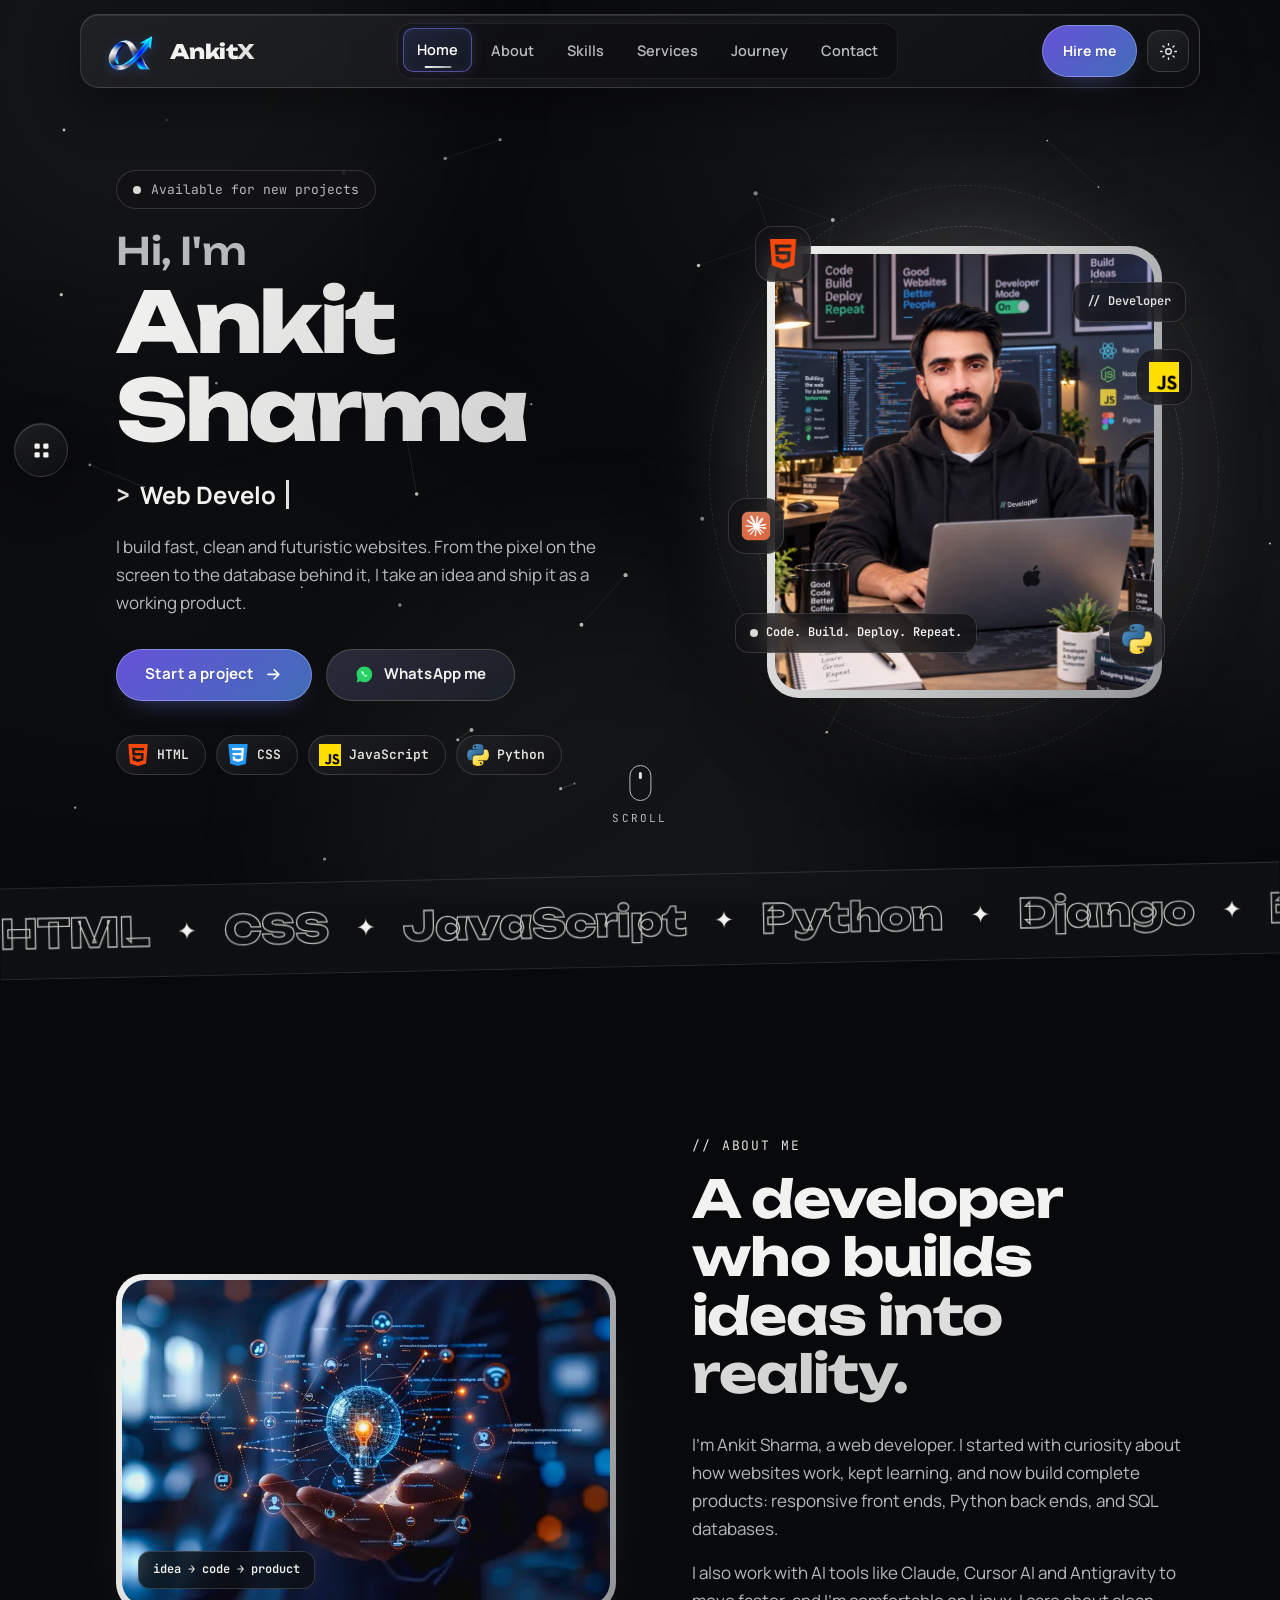
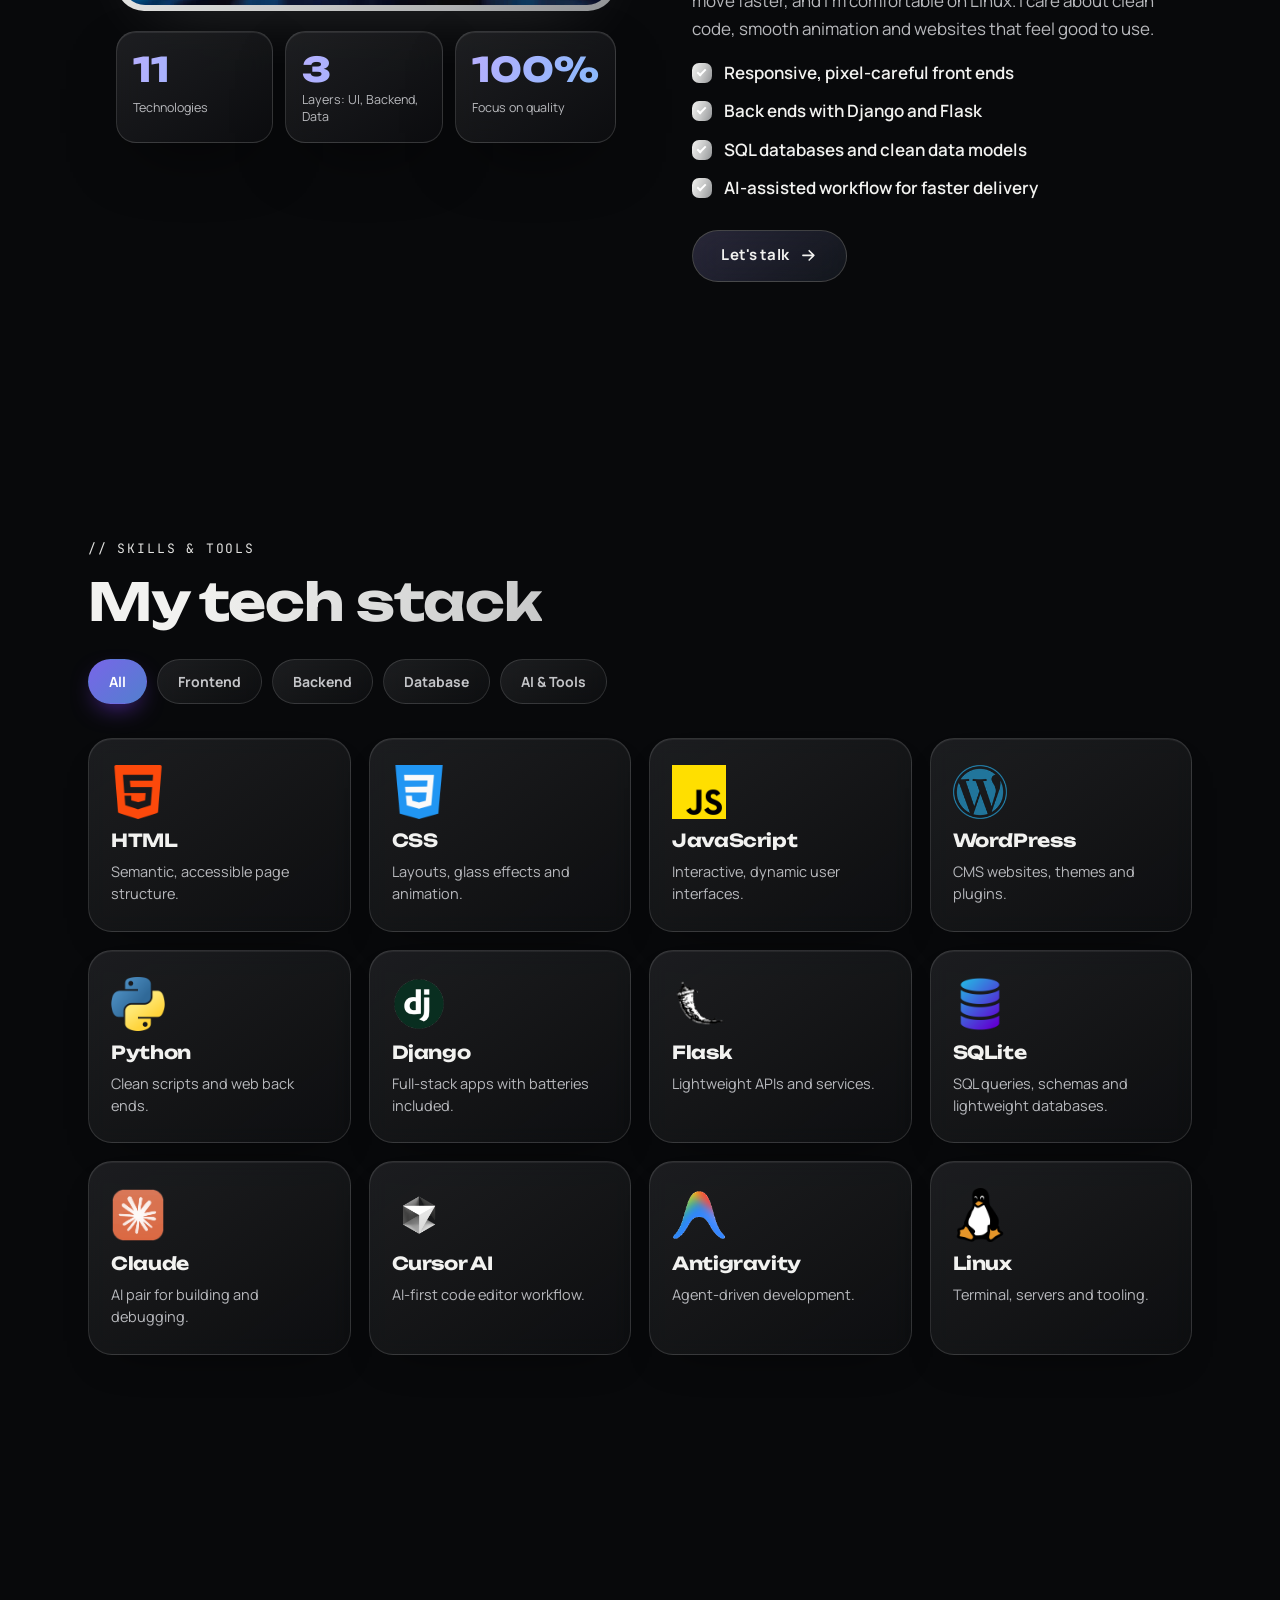
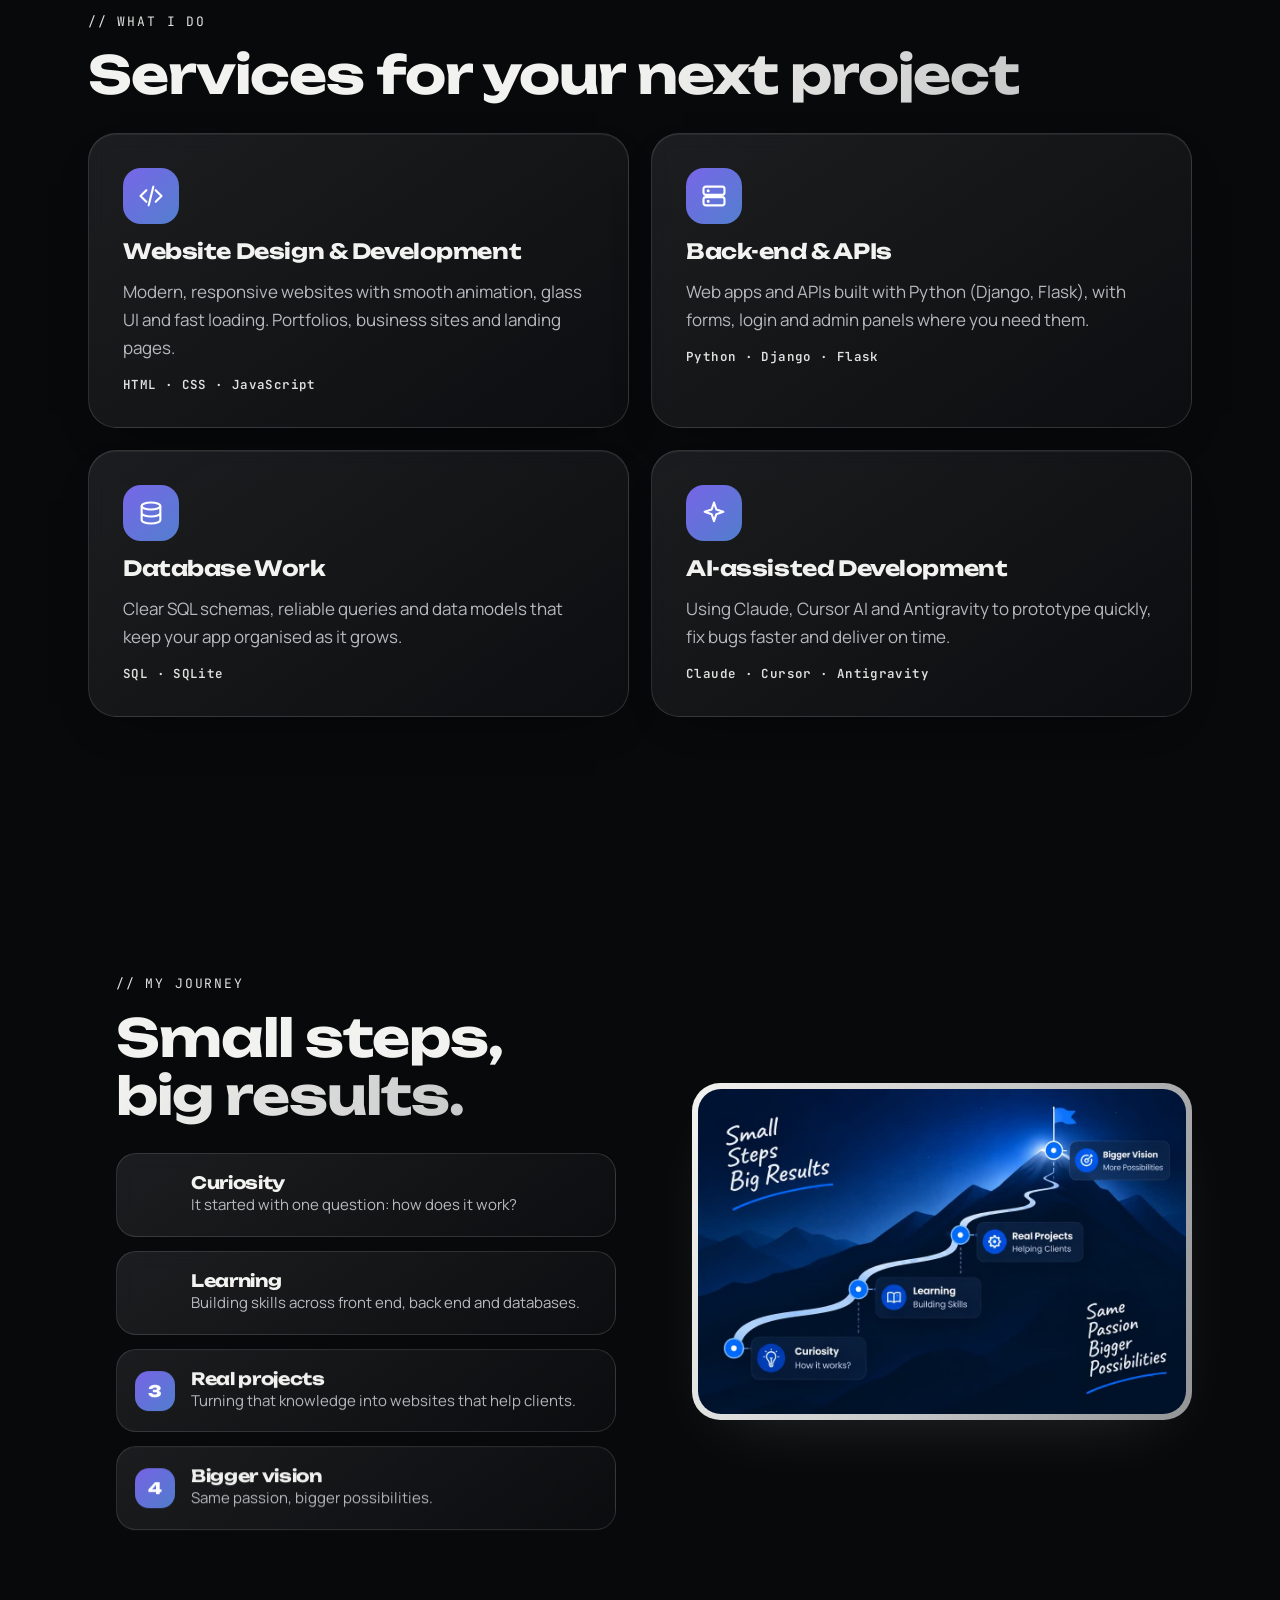
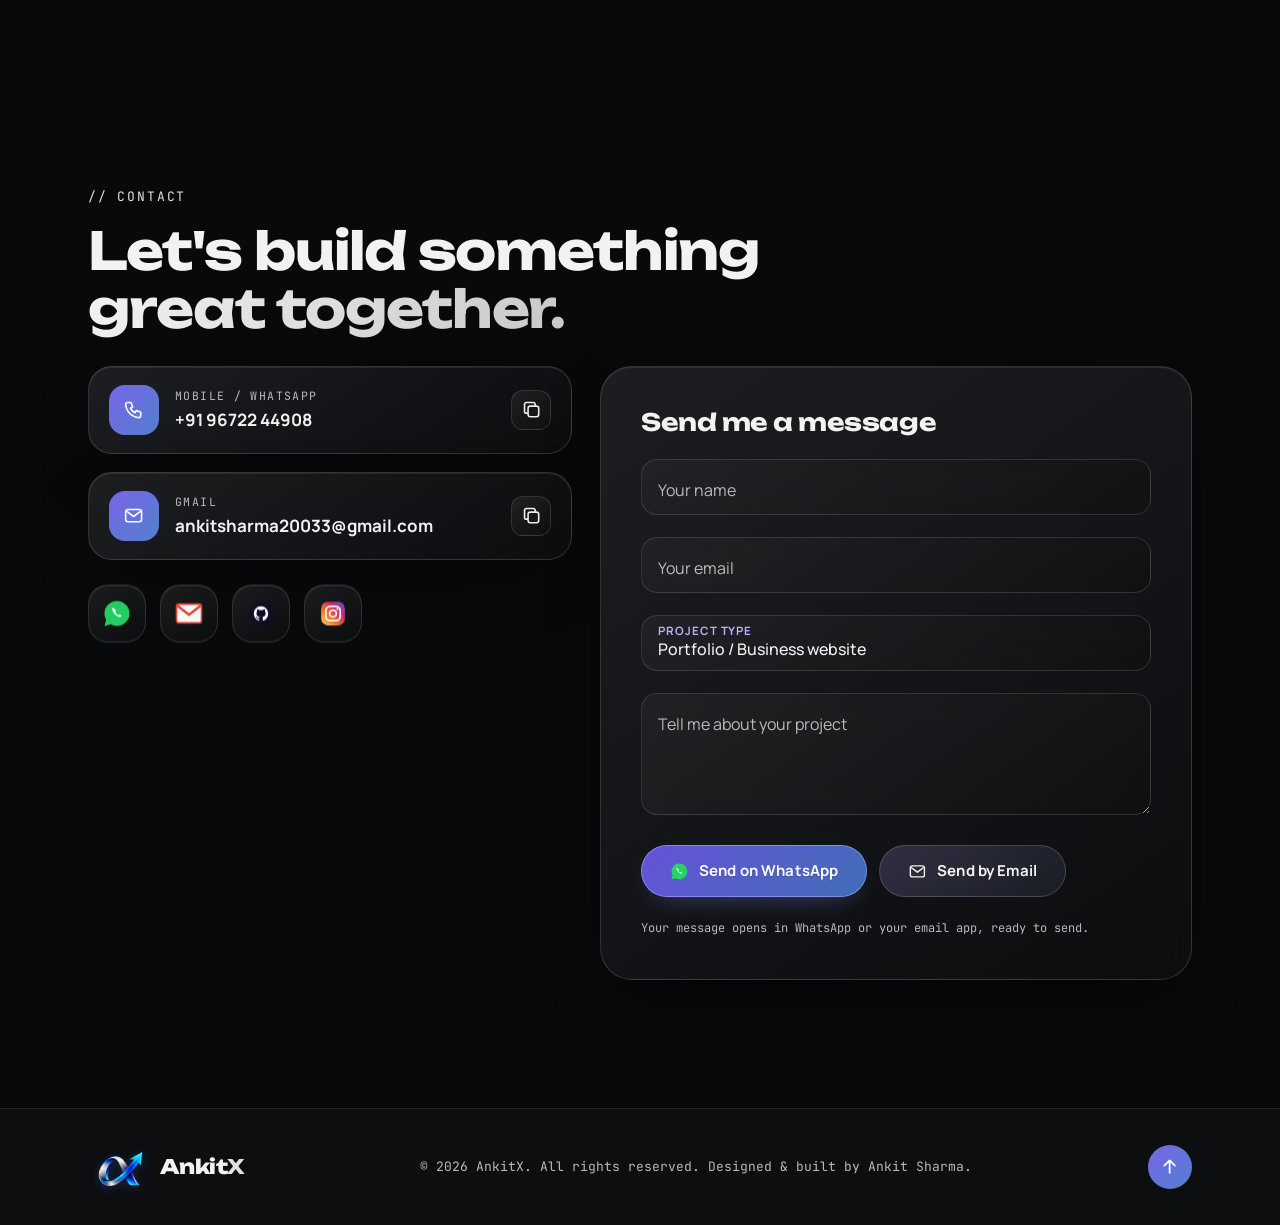
<file: index.html>
<!DOCTYPE html>
<html lang="en" data-theme="dark">
<head>
<meta charset="UTF-8">
<meta name="viewport" content="width=device-width, initial-scale=1">
<title>AnkitX</title>
<meta name="description" content="AnkitX is the portfolio of Ankit Sharma, a web developer working with HTML, CSS, JavaScript, WordPress, Python, Django, Flask and SQL.">
<meta name="theme-color" content="#08090b">
<link rel="icon" type="image/png" href="assets/favicon.png">
<link rel="apple-touch-icon" href="assets/favicon.png">
<link rel="preconnect" href="https://fonts.googleapis.com">
<link rel="preconnect" href="https://fonts.gstatic.com" crossorigin>
<link href="https://fonts.googleapis.com/css2?family=Unbounded:wght@500;700;800&family=Manrope:wght@400;500;600;700&family=JetBrains+Mono:wght@400;600&display=swap" rel="stylesheet">
<link rel="stylesheet" href="style.css">
</head>
<body>

<div class="page-loader" id="pageLoader" role="status" aria-live="polite" aria-label="Loading AnkitX portfolio">
  <div class="loader-door loader-door-left" aria-hidden="true"><img src="assets/ankitx-logo-transparent.png" alt=""></div>
  <div class="loader-door loader-door-right" aria-hidden="true"><img src="assets/ankitx-logo-transparent.png" alt=""></div>
  <div class="loader-content">
    <div class="loader-progress" role="progressbar" aria-label="Page loading progress" aria-valuemin="0" aria-valuemax="100" aria-valuenow="0">
      <span class="loader-progress-fill" id="loaderProgressFill"></span>
    </div>
    <div class="loader-meta">
      <span class="loader-status mono">Preparing your experience</span>
      <span class="loader-percent mono" id="loaderPercent">0%</span>
    </div>
  </div>
</div>

<!-- ============ ICON SPRITE (all icons are local, no internet needed) ============ -->
<svg width="0" height="0" style="position:absolute" aria-hidden="true">
  <defs>
    <linearGradient id="gFlask" x1="0" y1="0" x2="1" y2="1"><stop offset="0" stop-color="#7c3aed"/><stop offset="1" stop-color="#00e0ff"/></linearGradient>
    <linearGradient id="gAnti" x1="0" y1="1" x2="1" y2="0"><stop offset="0" stop-color="#4285f4"/><stop offset=".5" stop-color="#a855f7"/><stop offset="1" stop-color="#ff2bd6"/></linearGradient>
    <linearGradient id="gInsta" x1="0" y1="1" x2="1" y2="0"><stop offset="0" stop-color="#feda75"/><stop offset=".35" stop-color="#fa7e1e"/><stop offset=".65" stop-color="#d62976"/><stop offset="1" stop-color="#4f5bd5"/></linearGradient>
  </defs>

  <symbol id="i-html" viewBox="0 0 48 48"><image href="assets/icons/html-5.png" width="48" height="48" preserveAspectRatio="xMidYMid meet"/></symbol>
  <symbol id="i-css" viewBox="0 0 48 48"><image href="assets/icons/css-3.png" width="48" height="48" preserveAspectRatio="xMidYMid meet"/></symbol>
  <symbol id="i-js" viewBox="0 0 48 48"><image href="assets/icons/js.png" width="48" height="48" preserveAspectRatio="xMidYMid meet"/></symbol>
  <symbol id="i-python" viewBox="0 0 48 48"><image href="assets/icons/python.png" width="48" height="48" preserveAspectRatio="xMidYMid meet"/></symbol>
  <symbol id="i-django" viewBox="0 0 48 48"><image href="assets/icons/django-transparent.png" width="48" height="48" preserveAspectRatio="xMidYMid meet"/></symbol>
  <symbol id="i-flask" viewBox="0 0 48 48"><image href="assets/icons/flask-transparent.png" width="48" height="48" preserveAspectRatio="xMidYMid meet"/></symbol>
  <symbol id="i-sql" viewBox="0 0 48 48"><image href="assets/icons/database.png" width="48" height="48" preserveAspectRatio="xMidYMid meet"/></symbol>
  <symbol id="i-claude" viewBox="0 0 48 48"><image href="assets/icons/claude.png" width="48" height="48" preserveAspectRatio="xMidYMid meet"/></symbol>
  <symbol id="i-cursor" viewBox="0 0 48 48"><image href="assets/icons/cursor-ai-transparent.png" width="48" height="48" preserveAspectRatio="xMidYMid meet"/></symbol>
  <symbol id="i-antigravity" viewBox="0 0 48 48"><image href="assets/icons/antigravity-transparent.png" width="48" height="48" preserveAspectRatio="xMidYMid meet"/></symbol>
  <symbol id="i-linux" viewBox="0 0 48 48"><image href="assets/icons/linux.png" width="48" height="48" preserveAspectRatio="xMidYMid meet"/></symbol>
  <symbol id="i-wordpress" viewBox="0 0 48 48"><image href="assets/icons/wordpress.png" width="48" height="48" preserveAspectRatio="xMidYMid meet"/></symbol>

  <symbol id="s-whatsapp" viewBox="0 0 48 48"><path d="M24 4C12.900 4 4 12.900 4 24c0 3.600 1 7 2.700 9.900L4 44l10.400-2.700C17.200 43 20.500 44 24 44c11.100 0 20-8.900 20-20S35.100 4 24 4z" fill="#25d366"/><path d="M17.500 14c-1.200 1.200-1.800 3.200 0 6.600 2 3.600 5.500 7.200 9.300 8.700 2.400.9 4-.1 4.600-1.700l-3.300-2.200-1.600 1.200c-2.200-.9-4.300-3-5.200-5.100l1.200-1.600-2.200-3.400c-.8-.8-1.900-1.100-2.800-.5z" fill="#fff"/></symbol>
  <symbol id="s-gmail" viewBox="0 0 48 48"><rect x="4" y="9" width="40" height="30" rx="4" fill="#fff" stroke="#ea4335" stroke-width="2.600"/><path d="M6 12l18 14 18-14" fill="none" stroke="#ea4335" stroke-width="3.600" stroke-linejoin="round" stroke-linecap="round"/></symbol>
  <symbol id="s-github" viewBox="0 0 48 48"><circle cx="24" cy="24" r="20" fill="#12102a"/><path transform="translate(12 12)" fill="#fff" d="M12 .5C5.65.5.5 5.78.5 12.29c0 5.2 3.3 9.61 7.87 11.17.58.11.79-.26.79-.57v-2.02c-3.2.72-3.87-1.41-3.87-1.41-.53-1.37-1.28-1.74-1.28-1.74-1.05-.74.08-.73.08-.73 1.16.08 1.77 1.23 1.77 1.23 1.03 1.81 2.7 1.29 3.36.98.1-.77.4-1.29.73-1.59-2.56-.3-5.26-1.32-5.26-5.87 0-1.3.45-2.36 1.19-3.19-.12-.3-.52-1.52.11-3.16 0 0 .97-.32 3.17 1.22a10.7 10.7 0 015.77 0c2.2-1.54 3.17-1.22 3.17-1.22.63 1.64.23 2.86.11 3.16.74.83 1.19 1.89 1.19 3.19 0 4.56-2.7 5.57-5.28 5.86.42.38.78 1.1.78 2.22v3.29c0 .31.21.68.8.56 4.57-1.56 7.86-5.96 7.86-11.16C23.5 5.78 18.35.5 12 .5z"/></symbol>
  <symbol id="s-instagram" viewBox="0 0 48 48"><rect x="5" y="5" width="38" height="38" rx="11" fill="url(#gInsta)"/><rect x="12.500" y="12.500" width="23" height="23" rx="7" fill="none" stroke="#fff" stroke-width="2.800"/><circle cx="24" cy="24" r="5.500" fill="none" stroke="#fff" stroke-width="2.800"/><circle cx="31" cy="17" r="1.700" fill="#fff"/></symbol>

  <symbol id="u-arrow" viewBox="0 0 24 24"><path d="M5 12h14M13 6l6 6-6 6" fill="none" stroke="currentColor" stroke-width="2" stroke-linecap="round" stroke-linejoin="round"/></symbol>
  <symbol id="u-phone" viewBox="0 0 24 24"><path d="M5 4h4l2 5-2.500 1.500a11 11 0 005 5L15 13l5 2v4a2 2 0 01-2 2A16 16 0 013 6a2 2 0 012-2z" fill="none" stroke="currentColor" stroke-width="1.800" stroke-linejoin="round"/></symbol>
  <symbol id="u-mail" viewBox="0 0 24 24"><rect x="3" y="5" width="18" height="14" rx="2.500" fill="none" stroke="currentColor" stroke-width="1.800"/><path d="M4 7l8 6 8-6" fill="none" stroke="currentColor" stroke-width="1.800" stroke-linejoin="round"/></symbol>
  <symbol id="u-copy" viewBox="0 0 24 24"><rect x="8" y="8" width="12" height="12" rx="2.500" fill="none" stroke="currentColor" stroke-width="1.800"/><path d="M16 8V6a2 2 0 00-2-2H6a2 2 0 00-2 2v8a2 2 0 002 2h2" fill="none" stroke="currentColor" stroke-width="1.800"/></symbol>
  <symbol id="u-code" viewBox="0 0 24 24"><path d="M8 7l-5 5 5 5M16 7l5 5-5 5M14 4l-4 16" fill="none" stroke="currentColor" stroke-width="1.800" stroke-linecap="round" stroke-linejoin="round"/></symbol>
  <symbol id="u-server" viewBox="0 0 24 24"><rect x="3" y="4" width="18" height="7" rx="2" fill="none" stroke="currentColor" stroke-width="1.800"/><rect x="3" y="13" width="18" height="7" rx="2" fill="none" stroke="currentColor" stroke-width="1.800"/><path d="M7 7.500h.01M7 16.500h.01" stroke="currentColor" stroke-width="2.600" stroke-linecap="round"/></symbol>
  <symbol id="u-db" viewBox="0 0 24 24"><ellipse cx="12" cy="6" rx="8" ry="3" fill="none" stroke="currentColor" stroke-width="1.800"/><path d="M4 6v12c0 1.700 3.600 3 8 3s8-1.300 8-3V6M4 12c0 1.700 3.600 3 8 3s8-1.300 8-3" fill="none" stroke="currentColor" stroke-width="1.800"/></symbol>
  <symbol id="u-spark" viewBox="0 0 24 24"><path d="M12 3l2 6 6 2-6 2-2 6-2-6-6-2 6-2z" fill="none" stroke="currentColor" stroke-width="1.800" stroke-linejoin="round"/></symbol>
  <symbol id="u-pin" viewBox="0 0 24 24"><path d="M12 21s7-6 7-11a7 7 0 10-14 0c0 5 7 11 7 11z" fill="none" stroke="currentColor" stroke-width="1.800"/><circle cx="12" cy="10" r="2.500" fill="none" stroke="currentColor" stroke-width="1.800"/></symbol>
  <symbol id="u-apps" viewBox="0 0 24 24"><rect x="4" y="4" width="6" height="6" rx="1.5" fill="currentColor"/><rect x="14" y="4" width="6" height="6" rx="1.5" fill="currentColor"/><rect x="4" y="14" width="6" height="6" rx="1.5" fill="currentColor"/><rect x="14" y="14" width="6" height="6" rx="1.5" fill="currentColor"/></symbol>
  <symbol id="u-up" viewBox="0 0 24 24"><path d="M12 19V5M6 11l6-6 6 6" fill="none" stroke="currentColor" stroke-width="2" stroke-linecap="round" stroke-linejoin="round"/></symbol>
</svg>

<!-- ============ BACKGROUND + CURSOR ============ -->
<canvas id="bg" aria-hidden="true"></canvas>
<div class="aurora" aria-hidden="true"><i></i><i></i><i></i></div>
<div class="progress" id="progress"></div>

<!-- ============ NAVBAR (glass) ============ -->
<header class="nav-wrap">
  <nav class="nav glass" id="nav">
    <a href="#home" class="logo" data-cursor="Home">
      <span class="logo-mark"><img src="assets/ankitx-logo-transparent.png" alt=""></span>
      <span class="logo-text">Ankit<b>X</b></span>
    </a>
    <ul class="nav-links" id="navLinks">
      <li><a href="#home" data-scramble>Home</a></li>
      <li><a href="#about" data-scramble>About</a></li>
      <li><a href="#skills" data-scramble>Skills</a></li>
      <li><a href="#services" data-scramble>Services</a></li>
      <li><a href="#journey" data-scramble>Journey</a></li>
      <li><a href="#contact" data-scramble>Contact</a></li>
    </ul>
    <div class="nav-actions">
      <a href="#contact" class="btn btn-small btn-primary nav-cta"><span>Hire me</span></a>
      <button class="theme-toggle" id="themeToggle" type="button" aria-label="Switch to light theme" title="Switch to light theme">
        <svg class="theme-icon theme-icon-sun" viewBox="0 0 24 24" aria-hidden="true">
          <circle cx="12" cy="12" r="3.5"></circle>
          <path d="M12 2v2m0 16v2M4.93 4.93l1.42 1.42m11.3 11.3 1.42 1.42M2 12h2m16 0h2M4.93 19.07l1.42-1.42m11.3-11.3 1.42-1.42"></path>
        </svg>
        <svg class="theme-icon theme-icon-moon" viewBox="0 0 24 24" aria-hidden="true">
          <path d="M20.2 15.1A8.5 8.5 0 0 1 8.9 3.8 8.5 8.5 0 1 0 20.2 15.1Z"></path>
        </svg>
      </button>
      <button class="burger" id="burger" type="button" aria-label="Open menu" aria-expanded="false" aria-controls="navLinks"><i></i><i></i></button>
    </div>
  </nav>
</header>

<!-- ============ SOCIAL DOCK ============ -->
<aside class="dock" aria-label="Social links">
  <button class="dock-trigger" id="dockTrigger" type="button" aria-label="Open social links" aria-expanded="false" aria-controls="dockLinks" data-cursor="Social links"><svg class="ico"><use href="#u-apps"/></svg></button>
  <nav class="dock-links" id="dockLinks" aria-label="Social profiles">
    <a href="https://wa.me/919672244908" target="_blank" rel="noopener" aria-label="WhatsApp" data-cursor="WhatsApp"><svg class="ico"><use href="#s-whatsapp"/></svg></a>
    <a href="mailto:ankitsharma20033@gmail.com" aria-label="Gmail" data-cursor="Gmail"><svg class="ico"><use href="#s-gmail"/></svg></a>
    <a href="https://github.com/codewithankit-01" target="_blank" rel="noopener" aria-label="GitHub" data-cursor="GitHub"><svg class="ico"><use href="#s-github"/></svg></a>
    <a href="https://www.instagram.com/theankitsharma1/" target="_blank" rel="noopener" aria-label="Instagram" data-cursor="Instagram"><svg class="ico"><use href="#s-instagram"/></svg></a>
  </nav>
  <span class="dock-line"></span>
</aside>

<main>
<!-- ============ HERO ============ -->
<section class="hero" id="home">
  <div class="wrap hero-grid">
    <div class="hero-copy">
      <p class="eyebrow mono reveal"><i class="pulse"></i> Available for new projects</p>
      <h1 class="hero-title reveal">
        <span class="line">Hi, I'm</span>
        <span class="line grad" data-glitch="Ankit Sharma">Ankit Sharma</span>
      </h1>
      <p class="hero-role reveal"><span class="mono">&gt;</span> <span id="typed"></span><span class="caret"></span></p>
      <p class="hero-text reveal">I build fast, clean and futuristic websites. From the pixel on the screen to the database behind it, I take an idea and ship it as a working product.</p>
      <div class="hero-cta reveal">
        <a href="#contact" class="btn btn-primary"><span>Start a project</span><svg class="ico"><use href="#u-arrow"/></svg></a>
        <a href="https://wa.me/919672244908" target="_blank" rel="noopener" class="btn btn-ghost"><svg class="ico"><use href="#s-whatsapp"/></svg><span>WhatsApp me</span></a>
      </div>
      <ul class="hero-tags reveal">
        <li><svg class="ico"><use href="#i-html"/></svg>HTML</li>
        <li><svg class="ico"><use href="#i-css"/></svg>CSS</li>
        <li><svg class="ico"><use href="#i-js"/></svg>JavaScript</li>
        <li><svg class="ico"><use href="#i-python"/></svg>Python</li>
      </ul>
    </div>

    <div class="hero-visual reveal">
      <div class="orbit orbit-1"></div>
      <div class="orbit orbit-2"></div>
      <div class="photo-card" data-tilt>
        <div class="photo-glow"></div>
        <img src="assets/ankit.jpg" alt="Ankit Sharma at his developer desk" width="800" height="905">
        <div class="photo-chip chip-a mono"><i class="pulse"></i> Code. Build. Deploy. Repeat.</div>
        <div class="photo-chip chip-b mono">// Developer</div>
      </div>
      <div class="float f1"><svg class="ico"><use href="#i-html"/></svg></div>
      <div class="float f2"><svg class="ico"><use href="#i-js"/></svg></div>
      <div class="float f3"><svg class="ico"><use href="#i-python"/></svg></div>
      <div class="float f4"><svg class="ico"><use href="#i-claude"/></svg></div>
    </div>
  </div>
  <a href="#about" class="scroll-hint mono" data-cursor="Scroll"><span></span>scroll</a>
</section>

<!-- ============ MARQUEE ============ -->
<div class="marquee" aria-hidden="true">
  <div class="marquee-track">
    <span>HTML</span><i>&#10022;</i><span>CSS</span><i>&#10022;</i><span>JavaScript</span><i>&#10022;</i><span>Python</span><i>&#10022;</i><span>Django</span><i>&#10022;</i><span>Flask</span><i>&#10022;</i><span>SQLite</span><i>&#10022;</i><span>Claude</span><i>&#10022;</i><span>Cursor AI</span><i>&#10022;</i><span>Antigravity</span><i>&#10022;</i><span>Linux</span><i>&#10022;</i>
    <span>HTML</span><i>&#10022;</i><span>CSS</span><i>&#10022;</i><span>JavaScript</span><i>&#10022;</i><span>Python</span><i>&#10022;</i><span>Django</span><i>&#10022;</i><span>Flask</span><i>&#10022;</i><span>SQLite</span><i>&#10022;</i><span>Claude</span><i>&#10022;</i><span>Cursor AI</span><i>&#10022;</i><span>Antigravity</span><i>&#10022;</i><span>Linux</span><i>&#10022;</i>
  </div>
</div>

<!-- ============ ABOUT ============ -->
<section class="section" id="about">
  <div class="wrap about-grid">
    <div class="about-media reveal">
      <div class="media-card" data-tilt>
        <img src="assets/bulb.jpg" alt="Glowing light bulb connected to a network of icons" loading="lazy" width="900" height="600">
        <div class="media-overlay mono">idea &rarr; code &rarr; product</div>
      </div>
      <div class="stat-row">
        <div class="stat glass"><b data-count="11">0</b><span>Technologies</span></div>
        <div class="stat glass"><b data-count="3">0</b><span>Layers: UI, Backend, Data</span></div>
        <div class="stat glass"><b data-count="100" data-suffix="%">0</b><span>Focus on quality</span></div>
      </div>
    </div>
    <div class="about-copy">
      <p class="kicker mono reveal">// about me</p>
      <h2 class="h2 reveal">A developer who builds <span class="grad">ideas into reality.</span></h2>
      <p class="reveal">I'm Ankit Sharma, a web developer. I started with curiosity about how websites work, kept learning, and now build complete products: responsive front ends, Python back ends, and SQL databases.</p>
      <p class="reveal">I also work with AI tools like Claude, Cursor AI and Antigravity to move faster, and I'm comfortable on Linux. I care about clean code, smooth animation and websites that feel good to use.</p>
      <ul class="checks reveal">
        <li>Responsive, pixel-careful front ends</li>
        <li>Back ends with Django and Flask</li>
        <li>SQL databases and clean data models</li>
        <li>AI-assisted workflow for faster delivery</li>
      </ul>
      <div class="reveal"><a href="#contact" class="btn btn-ghost"><span>Let's talk</span><svg class="ico"><use href="#u-arrow"/></svg></a></div>
    </div>
  </div>
</section>

<!-- ============ SKILLS ============ -->
<section class="section" id="skills">
  <div class="wrap">
    <p class="kicker mono reveal">// skills &amp; tools</p>
    <h2 class="h2 reveal">My <span class="grad">tech stack</span></h2>
    <div class="tabs reveal" id="tabs" role="group" aria-label="Filter skills">
      <button class="tab active" data-filter="all" aria-pressed="true">All</button>
      <button class="tab" data-filter="front" aria-pressed="false">Frontend</button>
      <button class="tab" data-filter="back" aria-pressed="false">Backend</button>
      <button class="tab" data-filter="data" aria-pressed="false">Database</button>
      <button class="tab" data-filter="tools" aria-pressed="false">AI &amp; Tools</button>
    </div>
    <div class="skill-grid" id="skillGrid">
      <article class="skill" data-cat="front" data-tilt><svg class="ico big"><use href="#i-html"/></svg><h3>HTML</h3><p>Semantic, accessible page structure.</p></article>
      <article class="skill" data-cat="front" data-tilt><svg class="ico big"><use href="#i-css"/></svg><h3>CSS</h3><p>Layouts, glass effects and animation.</p></article>
      <article class="skill" data-cat="front" data-tilt><svg class="ico big"><use href="#i-js"/></svg><h3>JavaScript</h3><p>Interactive, dynamic user interfaces.</p></article>
      <article class="skill" data-cat="front" data-tilt><svg class="ico big"><use href="#i-wordpress"/></svg><h3>WordPress</h3><p>CMS websites, themes and plugins.</p></article>
      <article class="skill" data-cat="back" data-tilt><svg class="ico big"><use href="#i-python"/></svg><h3>Python</h3><p>Clean scripts and web back ends.</p></article>
      <article class="skill" data-cat="back" data-tilt><svg class="ico big"><use href="#i-django"/></svg><h3>Django</h3><p>Full-stack apps with batteries included.</p></article>
      <article class="skill" data-cat="back" data-tilt><svg class="ico big"><use href="#i-flask"/></svg><h3>Flask</h3><p>Lightweight APIs and services.</p></article>
      <article class="skill" data-cat="data" data-tilt><svg class="ico big"><use href="#i-sql"/></svg><h3>SQLite</h3><p>SQL queries, schemas and lightweight databases.</p></article>
      <article class="skill" data-cat="tools" data-tilt><svg class="ico big"><use href="#i-claude"/></svg><h3>Claude</h3><p>AI pair for building and debugging.</p></article>
      <article class="skill" data-cat="tools" data-tilt><svg class="ico big"><use href="#i-cursor"/></svg><h3>Cursor AI</h3><p>AI-first code editor workflow.</p></article>
      <article class="skill" data-cat="tools" data-tilt><svg class="ico big"><use href="#i-antigravity"/></svg><h3>Antigravity</h3><p>Agent-driven development.</p></article>
      <article class="skill" data-cat="tools" data-tilt><svg class="ico big"><use href="#i-linux"/></svg><h3>Linux</h3><p>Terminal, servers and tooling.</p></article>
    </div>
  </div>
</section>

<!-- ============ SERVICES ============ -->
<section class="section" id="services">
  <div class="wrap">
    <p class="kicker mono reveal">// what I do</p>
    <h2 class="h2 reveal">Services for your <span class="grad">next project</span></h2>
    <div class="service-grid">
      <article class="service glass reveal" data-tilt>
        <div class="service-ico"><svg class="ico"><use href="#u-code"/></svg></div>
        <h3>Website Design &amp; Development</h3>
        <p>Modern, responsive websites with smooth animation, glass UI and fast loading. Portfolios, business sites and landing pages.</p>
        <span class="service-link">HTML &middot; CSS &middot; JavaScript</span>
      </article>
      <article class="service glass reveal" data-tilt>
        <div class="service-ico"><svg class="ico"><use href="#u-server"/></svg></div>
        <h3>Back-end &amp; APIs</h3>
        <p>Web apps and APIs built with Python (Django, Flask), with forms, login and admin panels where you need them.</p>
        <span class="service-link">Python &middot; Django &middot; Flask</span>
      </article>
      <article class="service glass reveal" data-tilt>
        <div class="service-ico"><svg class="ico"><use href="#u-db"/></svg></div>
        <h3>Database Work</h3>
        <p>Clear SQL schemas, reliable queries and data models that keep your app organised as it grows.</p>
        <span class="service-link">SQL &middot; SQLite</span>
      </article>
      <article class="service glass reveal" data-tilt>
        <div class="service-ico"><svg class="ico"><use href="#u-spark"/></svg></div>
        <h3>AI-assisted Development</h3>
        <p>Using Claude, Cursor AI and Antigravity to prototype quickly, fix bugs faster and deliver on time.</p>
        <span class="service-link">Claude &middot; Cursor &middot; Antigravity</span>
      </article>
    </div>
  </div>
</section>

<!-- ============ JOURNEY ============ -->
<section class="section" id="journey">
  <div class="wrap journey-grid">
    <div class="journey-copy">
      <p class="kicker mono reveal">// my journey</p>
      <h2 class="h2 reveal">Small steps, <span class="grad">big results.</span></h2>
      <ol class="steps">
        <li class="reveal"><b>Curiosity</b><span>It started with one question: how does it work?</span></li>
        <li class="reveal"><b>Learning</b><span>Building skills across front end, back end and databases.</span></li>
        <li class="reveal"><b>Real projects</b><span>Turning that knowledge into websites that help clients.</span></li>
        <li class="reveal"><b>Bigger vision</b><span>Same passion, bigger possibilities.</span></li>
      </ol>
    </div>
    <div class="journey-media reveal">
      <div class="media-card" data-tilt><img src="assets/roadmap.jpg" alt="Roadmap: Curiosity, Learning, Real Projects, Bigger Vision" loading="lazy" width="1100" height="733"></div>
    </div>
  </div>
</section>

<!-- ============ CONTACT ============ -->
<section class="section" id="contact">
  <div class="wrap">
    <p class="kicker mono reveal">// contact</p>
    <h2 class="h2 reveal">Let's build something <span class="grad">great together.</span></h2>
    <div class="contact-grid">
      <div class="contact-info">
        <div class="info-card glass reveal" data-tilt>
          <div class="info-ico"><svg class="ico"><use href="#u-phone"/></svg></div>
          <div class="info-text"><span class="mono">Mobile / WhatsApp</span><a href="tel:+919672244908" id="phoneText">+91 96722 44908</a></div>
          <button class="copy" data-copy="+919672244908" aria-label="Copy phone number"><svg class="ico"><use href="#u-copy"/></svg></button>
        </div>
        <div class="info-card glass reveal" data-tilt>
          <div class="info-ico"><svg class="ico"><use href="#u-mail"/></svg></div>
          <div class="info-text"><span class="mono">Gmail</span><a href="mailto:ankitsharma20033@gmail.com">ankitsharma20033@gmail.com</a></div>
          <button class="copy" data-copy="ankitsharma20033@gmail.com" aria-label="Copy email"><svg class="ico"><use href="#u-copy"/></svg></button>
        </div>
        <div class="socials reveal">
          <a href="https://wa.me/919672244908" target="_blank" rel="noopener" class="social wa" aria-label="WhatsApp" data-cursor="WhatsApp"><svg class="ico"><use href="#s-whatsapp"/></svg></a>
          <a href="mailto:ankitsharma20033@gmail.com" class="social" aria-label="Gmail" data-cursor="Gmail"><svg class="ico"><use href="#s-gmail"/></svg></a>
          <a href="https://github.com/codewithankit-01" target="_blank" rel="noopener" class="social" aria-label="GitHub" data-cursor="GitHub"><svg class="ico"><use href="#s-github"/></svg></a>
          <a href="https://www.instagram.com/theankitsharma1/" target="_blank" rel="noopener" class="social" aria-label="Instagram" data-cursor="Instagram"><svg class="ico"><use href="#s-instagram"/></svg></a>
        </div>
      </div>

      <form class="form glass reveal" id="contactForm" novalidate>
        <h3>Send me a message</h3>
        <div class="field">
          <input type="text" id="fName" name="name" placeholder=" " required autocomplete="name" aria-describedby="fNameError">
          <label for="fName">Your name</label><i class="field-line"></i>
          <small class="err" id="fNameError" data-for="fName" aria-live="polite"></small>
        </div>
        <div class="field">
          <input type="email" id="fEmail" name="email" placeholder=" " required autocomplete="email" aria-describedby="fEmailError">
          <label for="fEmail">Your email</label><i class="field-line"></i>
          <small class="err" id="fEmailError" data-for="fEmail" aria-live="polite"></small>
        </div>
        <div class="field">
          <select id="fType" name="type">
            <option>Portfolio / Business website</option>
            <option>Web app (Python)</option>
            <option>Database work</option>
            <option>Something else</option>
          </select>
          <label for="fType" class="static">Project type</label><i class="field-line"></i>
        </div>
        <div class="field">
          <textarea id="fMsg" name="message" rows="4" placeholder=" " required aria-describedby="fMsgError"></textarea>
          <label for="fMsg">Tell me about your project</label><i class="field-line"></i>
          <small class="err" id="fMsgError" data-for="fMsg" aria-live="polite"></small>
        </div>
        <div class="form-actions">
          <button type="submit" class="btn btn-primary" data-via="wa"><svg class="ico"><use href="#s-whatsapp"/></svg><span>Send on WhatsApp</span></button>
          <button type="submit" class="btn btn-ghost" data-via="mail"><svg class="ico"><use href="#u-mail"/></svg><span>Send by Email</span></button>
        </div>
        <p class="form-note mono">Your message opens in WhatsApp or your email app, ready to send.</p>
      </form>
    </div>
  </div>
</section>
</main>

<footer class="footer">
  <div class="wrap footer-in">
    <div class="logo"><span class="logo-mark"><img src="assets/ankitx-logo-transparent.png" alt=""></span><span class="logo-text">Ankit<b>X</b></span></div>
    <p class="mono">© <span id="year"></span> AnkitX. All rights reserved. Designed &amp; built by Ankit Sharma.</p>
    <a href="#home" class="to-top" aria-label="Back to top" data-cursor="Top"><svg class="ico"><use href="#u-up"/></svg></a>
  </div>
</footer>

<div class="toast" id="toast" role="status" aria-live="polite"></div>

<script src="https://cdn.jsdelivr.net/npm/gsap@3.12.5/dist/gsap.min.js"></script>
<script src="script.js"></script>
</body>
</html>
</file>
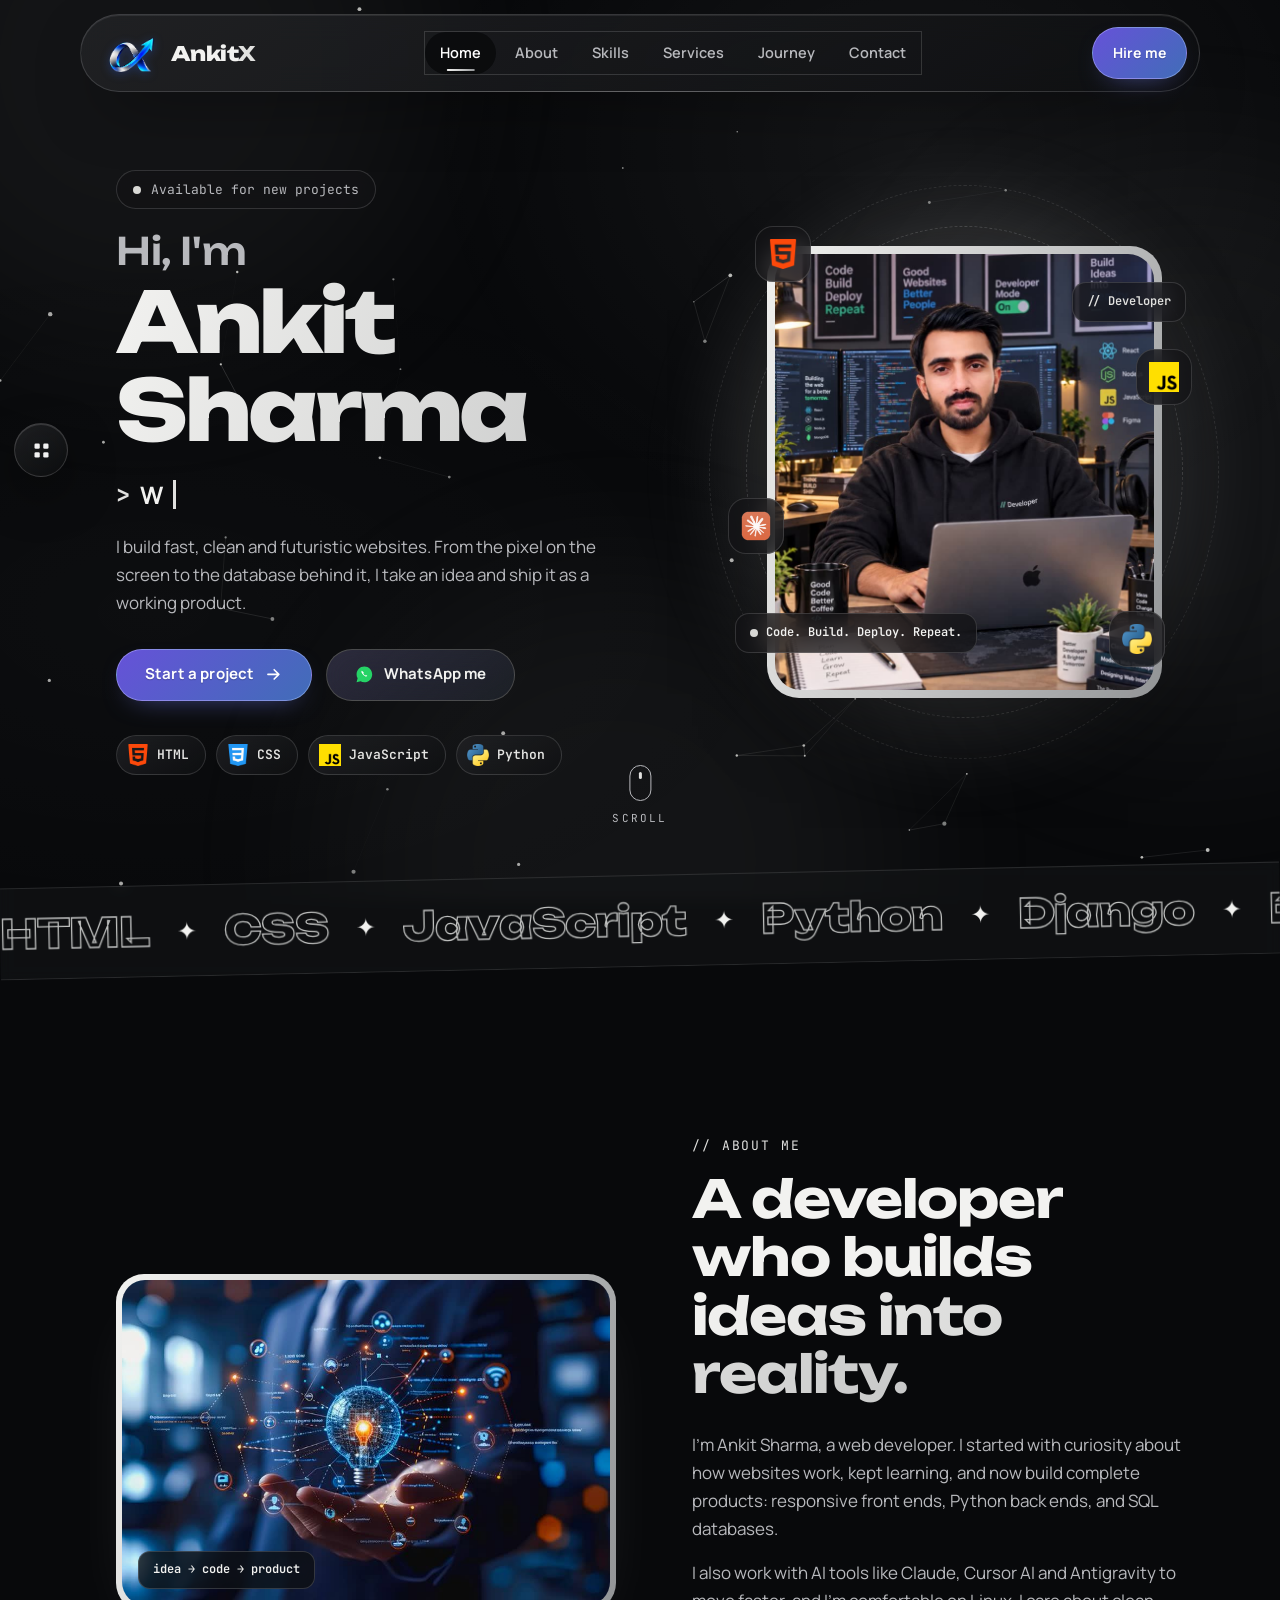
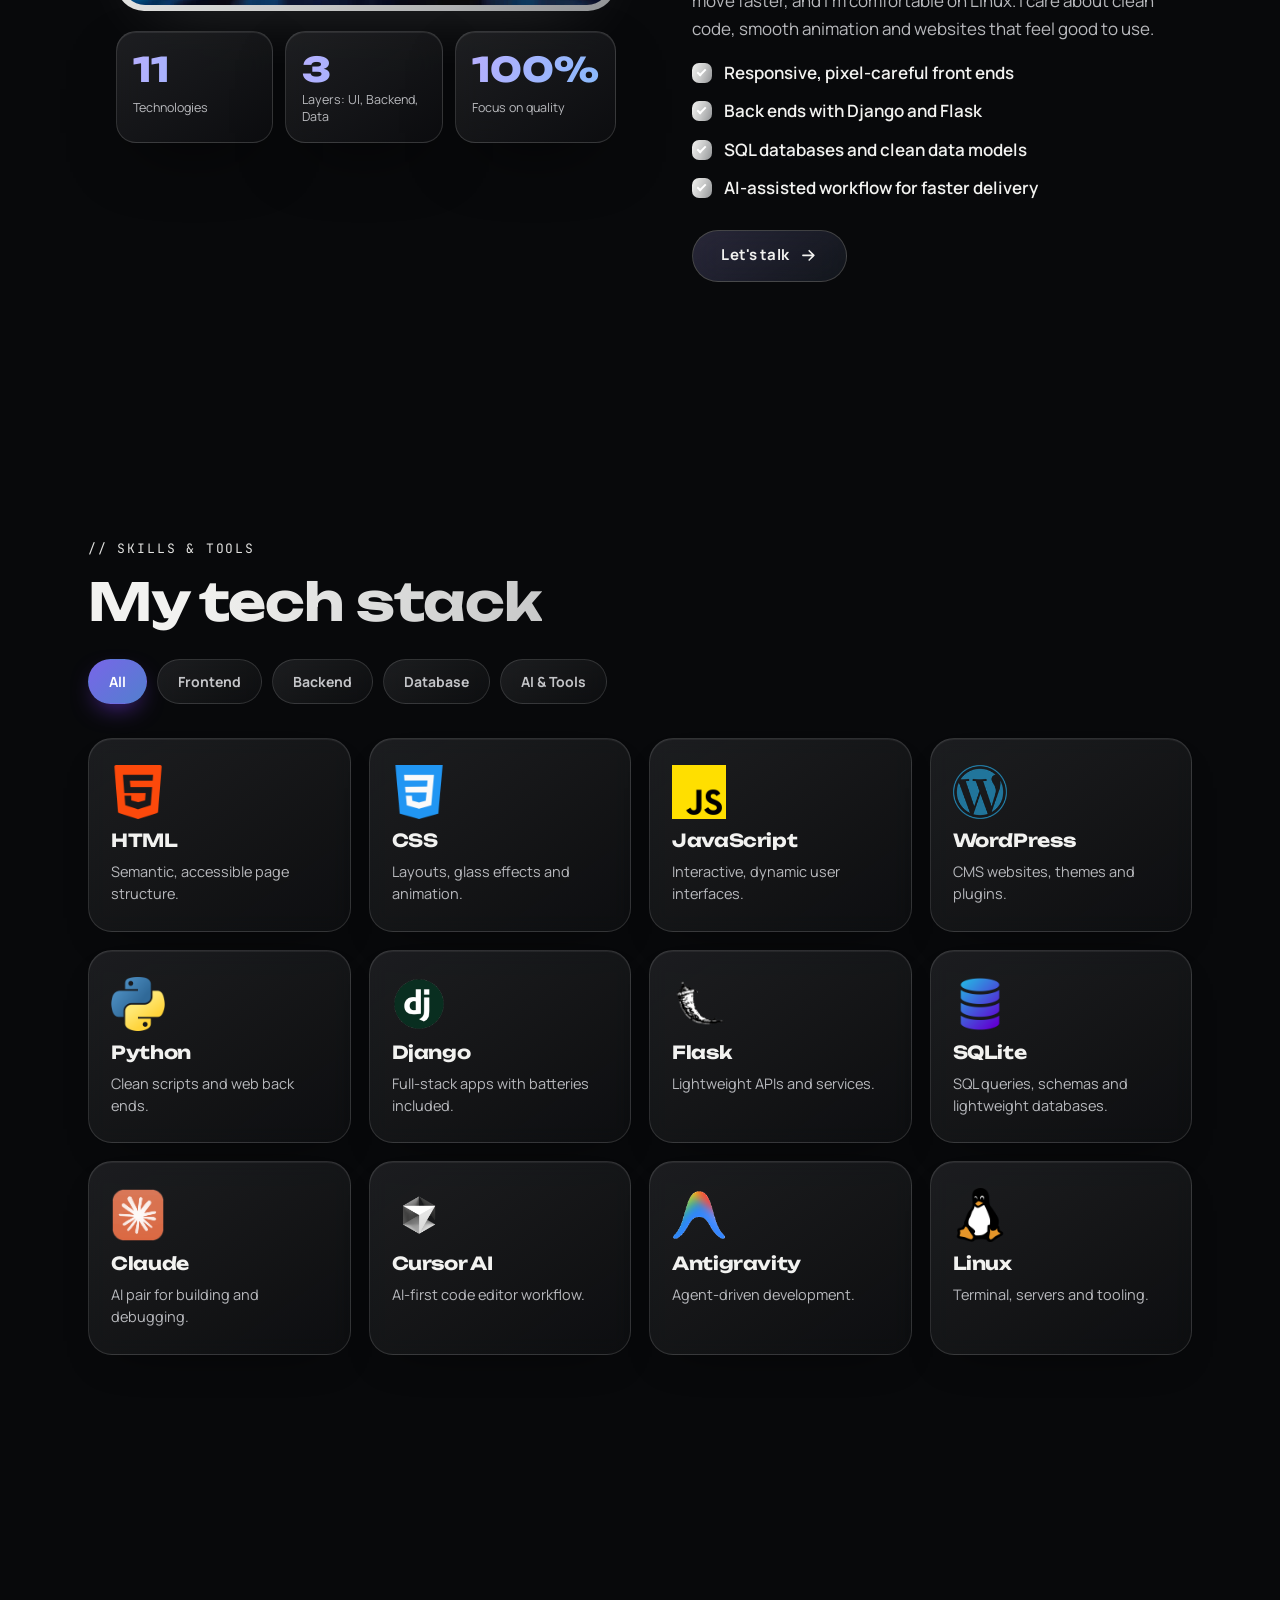
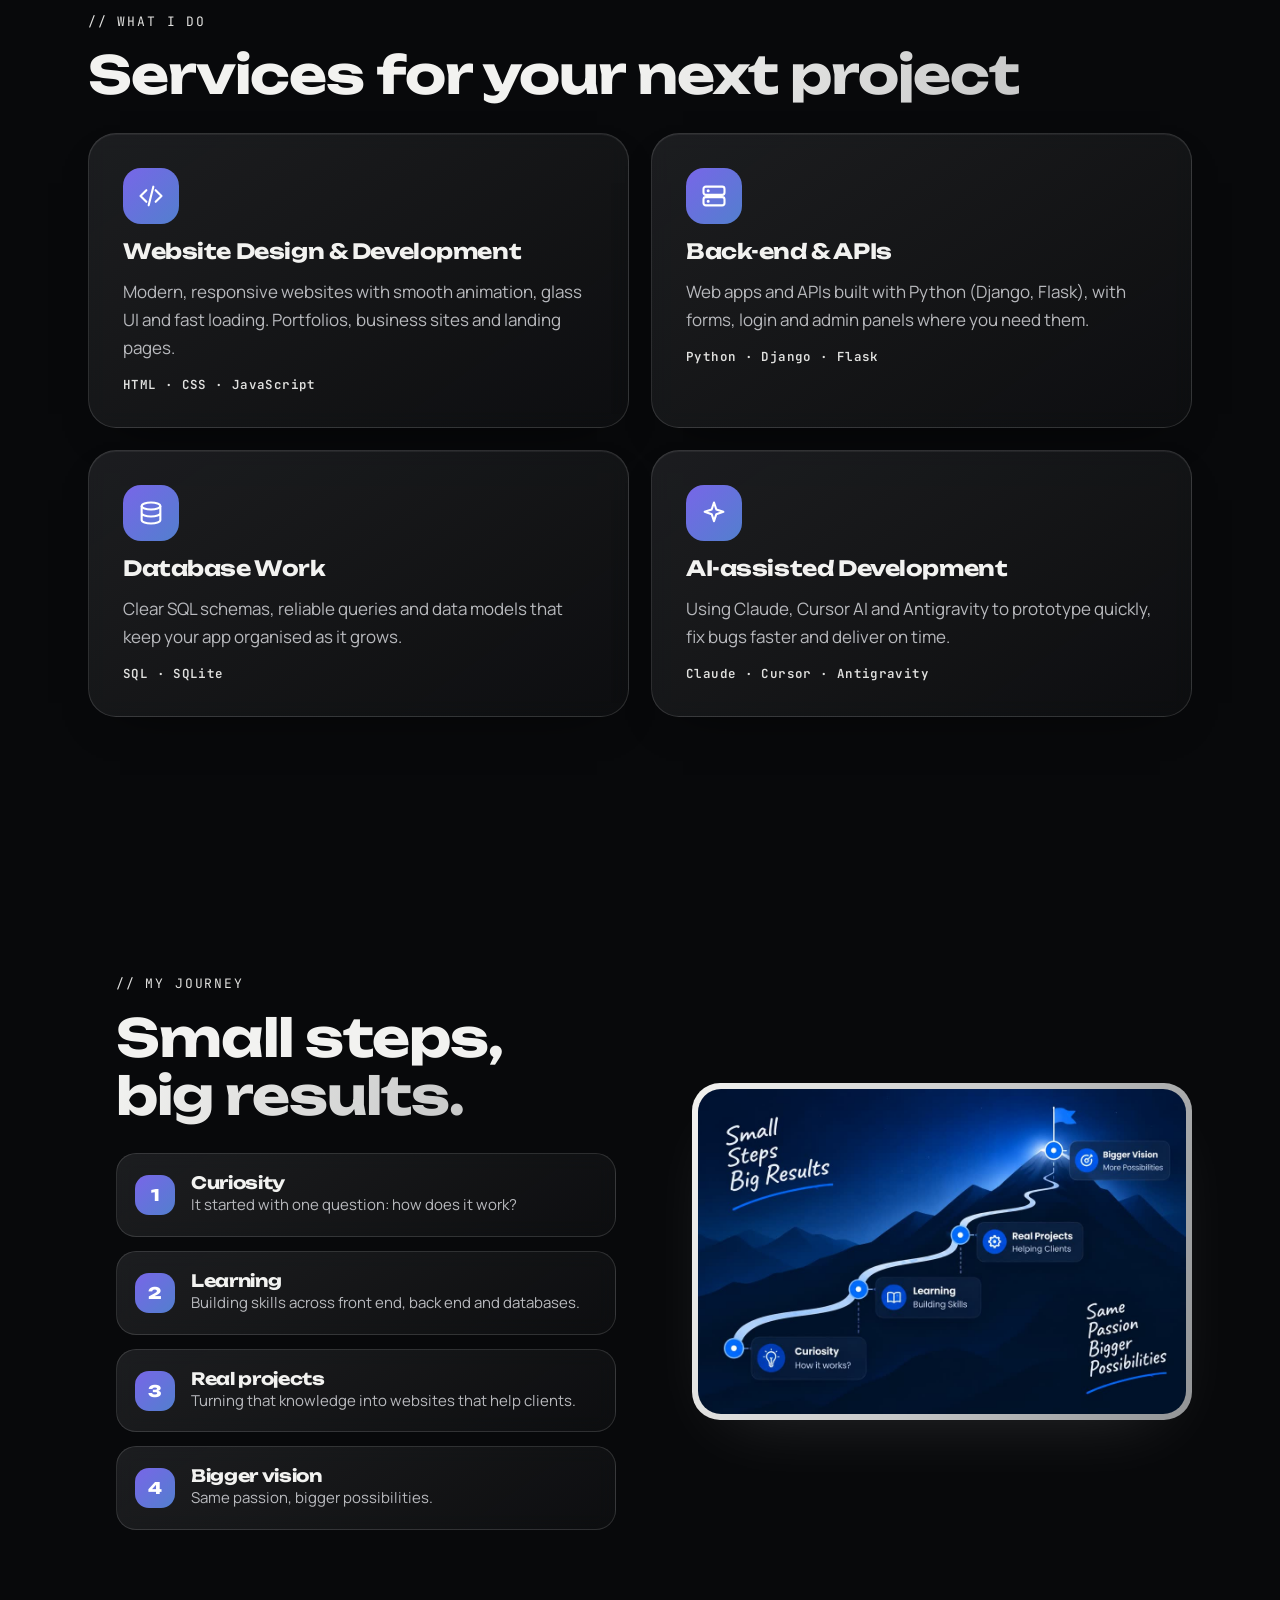
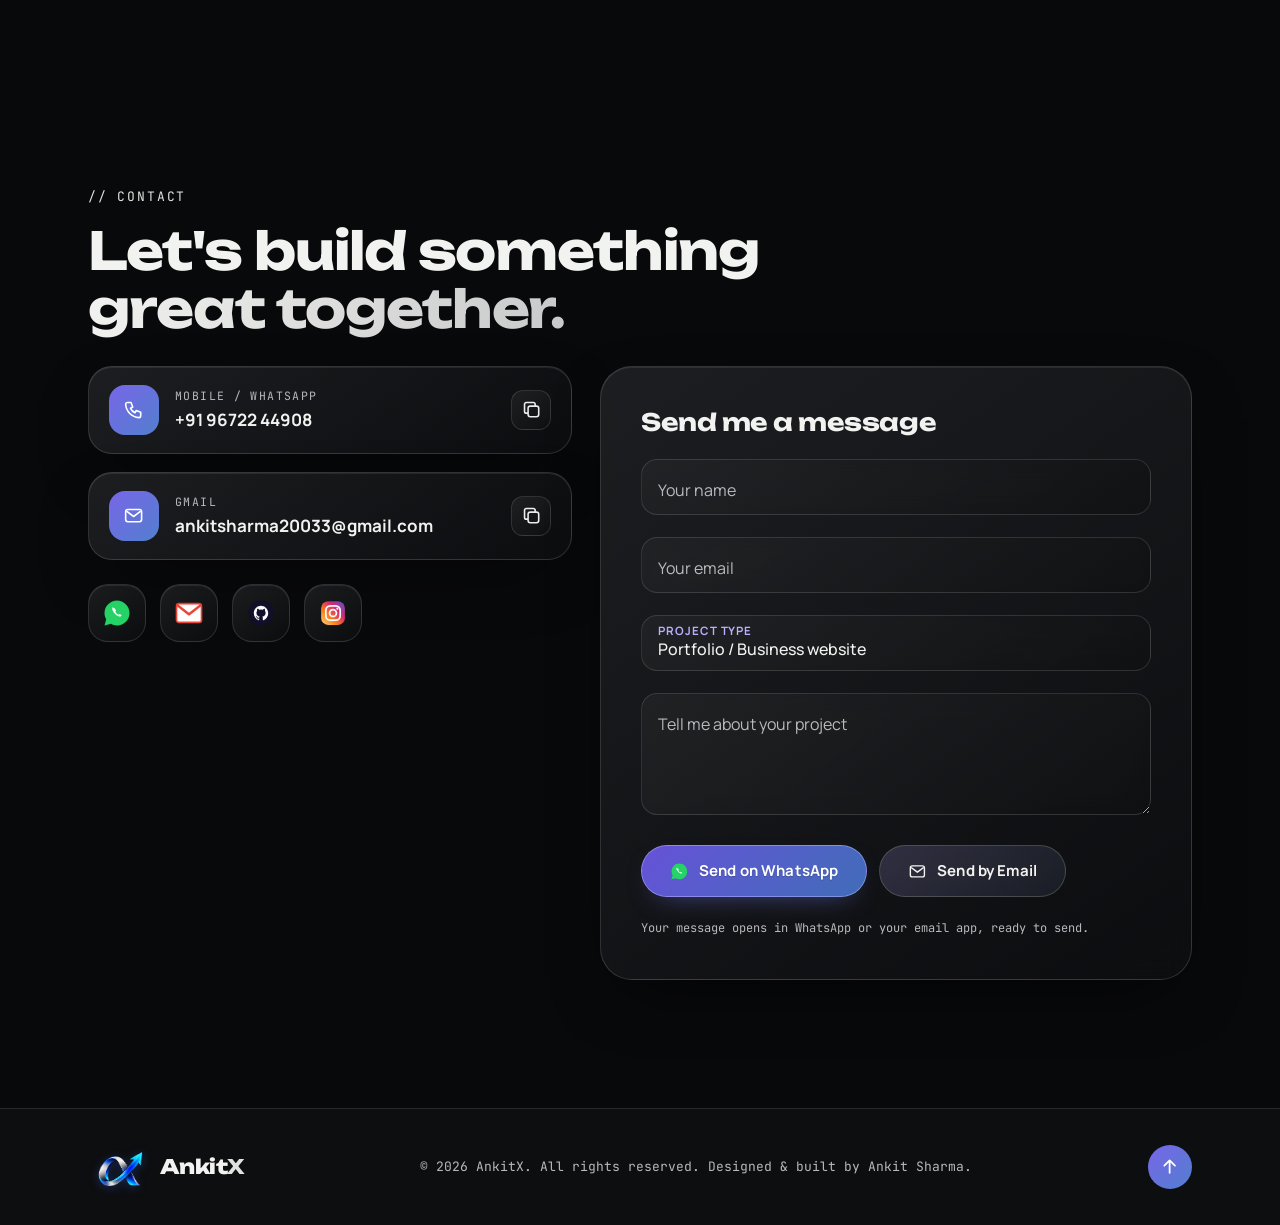
<file: ankit-boss-2.0/ankit-boss-2.0/index.html>
<!DOCTYPE html>
<html lang="en">
<head>
<meta charset="UTF-8">
<meta name="viewport" content="width=device-width, initial-scale=1">
<title>AnkitX</title>
<meta name="description" content="AnkitX is the portfolio of Ankit Sharma, a web developer working with HTML, CSS, JavaScript, WordPress, Python, Django, Flask and SQL.">
<meta name="theme-color" content="#08090b">
<link rel="icon" type="image/png" href="assets/favicon.png">
<link rel="apple-touch-icon" href="assets/favicon.png">
<link rel="preconnect" href="https://fonts.googleapis.com">
<link rel="preconnect" href="https://fonts.gstatic.com" crossorigin>
<link href="https://fonts.googleapis.com/css2?family=Unbounded:wght@500;700;800&family=Manrope:wght@400;500;600;700&family=JetBrains+Mono:wght@400;600&display=swap" rel="stylesheet">
<link rel="stylesheet" href="style.css">
</head>
<body>

<div class="page-loader" id="pageLoader" role="status" aria-live="polite" aria-label="Loading AnkitX portfolio">
  <div class="loader-door loader-door-left" aria-hidden="true"><img src="assets/ankitx-logo-transparent.png" alt=""></div>
  <div class="loader-door loader-door-right" aria-hidden="true"><img src="assets/ankitx-logo-transparent.png" alt=""></div>
  <div class="loader-content">
    <div class="loader-progress" role="progressbar" aria-label="Page loading progress" aria-valuemin="0" aria-valuemax="100" aria-valuenow="0">
      <span class="loader-progress-fill" id="loaderProgressFill"></span>
    </div>
    <div class="loader-meta">
      <span class="loader-status mono">Preparing your experience</span>
      <span class="loader-percent mono" id="loaderPercent">0%</span>
    </div>
  </div>
</div>

<!-- ============ ICON SPRITE (all icons are local, no internet needed) ============ -->
<svg width="0" height="0" style="position:absolute" aria-hidden="true">
  <defs>
    <linearGradient id="gFlask" x1="0" y1="0" x2="1" y2="1"><stop offset="0" stop-color="#7c3aed"/><stop offset="1" stop-color="#00e0ff"/></linearGradient>
    <linearGradient id="gAnti" x1="0" y1="1" x2="1" y2="0"><stop offset="0" stop-color="#4285f4"/><stop offset=".5" stop-color="#a855f7"/><stop offset="1" stop-color="#ff2bd6"/></linearGradient>
    <linearGradient id="gInsta" x1="0" y1="1" x2="1" y2="0"><stop offset="0" stop-color="#feda75"/><stop offset=".35" stop-color="#fa7e1e"/><stop offset=".65" stop-color="#d62976"/><stop offset="1" stop-color="#4f5bd5"/></linearGradient>
  </defs>

  <symbol id="i-html" viewBox="0 0 48 48"><image href="assets/icons/html-5.png" width="48" height="48" preserveAspectRatio="xMidYMid meet"/></symbol>
  <symbol id="i-css" viewBox="0 0 48 48"><image href="assets/icons/css-3.png" width="48" height="48" preserveAspectRatio="xMidYMid meet"/></symbol>
  <symbol id="i-js" viewBox="0 0 48 48"><image href="assets/icons/js.png" width="48" height="48" preserveAspectRatio="xMidYMid meet"/></symbol>
  <symbol id="i-python" viewBox="0 0 48 48"><image href="assets/icons/python.png" width="48" height="48" preserveAspectRatio="xMidYMid meet"/></symbol>
  <symbol id="i-django" viewBox="0 0 48 48"><image href="assets/icons/django-transparent.png" width="48" height="48" preserveAspectRatio="xMidYMid meet"/></symbol>
  <symbol id="i-flask" viewBox="0 0 48 48"><image href="assets/icons/flask-transparent.png" width="48" height="48" preserveAspectRatio="xMidYMid meet"/></symbol>
  <symbol id="i-sql" viewBox="0 0 48 48"><image href="assets/icons/database.png" width="48" height="48" preserveAspectRatio="xMidYMid meet"/></symbol>
  <symbol id="i-claude" viewBox="0 0 48 48"><image href="assets/icons/claude.png" width="48" height="48" preserveAspectRatio="xMidYMid meet"/></symbol>
  <symbol id="i-cursor" viewBox="0 0 48 48"><image href="assets/icons/cursor-ai-transparent.png" width="48" height="48" preserveAspectRatio="xMidYMid meet"/></symbol>
  <symbol id="i-antigravity" viewBox="0 0 48 48"><image href="assets/icons/antigravity-transparent.png" width="48" height="48" preserveAspectRatio="xMidYMid meet"/></symbol>
  <symbol id="i-linux" viewBox="0 0 48 48"><image href="assets/icons/linux.png" width="48" height="48" preserveAspectRatio="xMidYMid meet"/></symbol>
  <symbol id="i-wordpress" viewBox="0 0 48 48"><image href="assets/icons/wordpress.png" width="48" height="48" preserveAspectRatio="xMidYMid meet"/></symbol>

  <symbol id="s-whatsapp" viewBox="0 0 48 48"><path d="M24 4C12.900 4 4 12.900 4 24c0 3.600 1 7 2.700 9.900L4 44l10.400-2.700C17.200 43 20.500 44 24 44c11.100 0 20-8.900 20-20S35.100 4 24 4z" fill="#25d366"/><path d="M17.500 14c-1.200 1.200-1.800 3.200 0 6.600 2 3.600 5.500 7.200 9.300 8.700 2.400.9 4-.1 4.600-1.700l-3.300-2.200-1.600 1.200c-2.200-.9-4.300-3-5.200-5.100l1.200-1.600-2.200-3.400c-.8-.8-1.900-1.100-2.800-.5z" fill="#fff"/></symbol>
  <symbol id="s-gmail" viewBox="0 0 48 48"><rect x="4" y="9" width="40" height="30" rx="4" fill="#fff" stroke="#ea4335" stroke-width="2.600"/><path d="M6 12l18 14 18-14" fill="none" stroke="#ea4335" stroke-width="3.600" stroke-linejoin="round" stroke-linecap="round"/></symbol>
  <symbol id="s-github" viewBox="0 0 48 48"><circle cx="24" cy="24" r="20" fill="#12102a"/><path transform="translate(12 12)" fill="#fff" d="M12 .5C5.65.5.5 5.78.5 12.29c0 5.2 3.3 9.61 7.87 11.17.58.11.79-.26.79-.57v-2.02c-3.2.72-3.87-1.41-3.87-1.41-.53-1.37-1.28-1.74-1.28-1.74-1.05-.74.08-.73.08-.73 1.16.08 1.77 1.23 1.77 1.23 1.03 1.81 2.7 1.29 3.36.98.1-.77.4-1.29.73-1.59-2.56-.3-5.26-1.32-5.26-5.87 0-1.3.45-2.36 1.19-3.19-.12-.3-.52-1.52.11-3.16 0 0 .97-.32 3.17 1.22a10.7 10.7 0 015.77 0c2.2-1.54 3.17-1.22 3.17-1.22.63 1.64.23 2.86.11 3.16.74.83 1.19 1.89 1.19 3.19 0 4.56-2.7 5.57-5.28 5.86.42.38.78 1.1.78 2.22v3.29c0 .31.21.68.8.56 4.57-1.56 7.86-5.96 7.86-11.16C23.5 5.78 18.35.5 12 .5z"/></symbol>
  <symbol id="s-instagram" viewBox="0 0 48 48"><rect x="5" y="5" width="38" height="38" rx="11" fill="url(#gInsta)"/><rect x="12.500" y="12.500" width="23" height="23" rx="7" fill="none" stroke="#fff" stroke-width="2.800"/><circle cx="24" cy="24" r="5.500" fill="none" stroke="#fff" stroke-width="2.800"/><circle cx="31" cy="17" r="1.700" fill="#fff"/></symbol>

  <symbol id="u-arrow" viewBox="0 0 24 24"><path d="M5 12h14M13 6l6 6-6 6" fill="none" stroke="currentColor" stroke-width="2" stroke-linecap="round" stroke-linejoin="round"/></symbol>
  <symbol id="u-phone" viewBox="0 0 24 24"><path d="M5 4h4l2 5-2.500 1.500a11 11 0 005 5L15 13l5 2v4a2 2 0 01-2 2A16 16 0 013 6a2 2 0 012-2z" fill="none" stroke="currentColor" stroke-width="1.800" stroke-linejoin="round"/></symbol>
  <symbol id="u-mail" viewBox="0 0 24 24"><rect x="3" y="5" width="18" height="14" rx="2.500" fill="none" stroke="currentColor" stroke-width="1.800"/><path d="M4 7l8 6 8-6" fill="none" stroke="currentColor" stroke-width="1.800" stroke-linejoin="round"/></symbol>
  <symbol id="u-copy" viewBox="0 0 24 24"><rect x="8" y="8" width="12" height="12" rx="2.500" fill="none" stroke="currentColor" stroke-width="1.800"/><path d="M16 8V6a2 2 0 00-2-2H6a2 2 0 00-2 2v8a2 2 0 002 2h2" fill="none" stroke="currentColor" stroke-width="1.800"/></symbol>
  <symbol id="u-code" viewBox="0 0 24 24"><path d="M8 7l-5 5 5 5M16 7l5 5-5 5M14 4l-4 16" fill="none" stroke="currentColor" stroke-width="1.800" stroke-linecap="round" stroke-linejoin="round"/></symbol>
  <symbol id="u-server" viewBox="0 0 24 24"><rect x="3" y="4" width="18" height="7" rx="2" fill="none" stroke="currentColor" stroke-width="1.800"/><rect x="3" y="13" width="18" height="7" rx="2" fill="none" stroke="currentColor" stroke-width="1.800"/><path d="M7 7.500h.01M7 16.500h.01" stroke="currentColor" stroke-width="2.600" stroke-linecap="round"/></symbol>
  <symbol id="u-db" viewBox="0 0 24 24"><ellipse cx="12" cy="6" rx="8" ry="3" fill="none" stroke="currentColor" stroke-width="1.800"/><path d="M4 6v12c0 1.700 3.600 3 8 3s8-1.300 8-3V6M4 12c0 1.700 3.600 3 8 3s8-1.300 8-3" fill="none" stroke="currentColor" stroke-width="1.800"/></symbol>
  <symbol id="u-spark" viewBox="0 0 24 24"><path d="M12 3l2 6 6 2-6 2-2 6-2-6-6-2 6-2z" fill="none" stroke="currentColor" stroke-width="1.800" stroke-linejoin="round"/></symbol>
  <symbol id="u-pin" viewBox="0 0 24 24"><path d="M12 21s7-6 7-11a7 7 0 10-14 0c0 5 7 11 7 11z" fill="none" stroke="currentColor" stroke-width="1.800"/><circle cx="12" cy="10" r="2.500" fill="none" stroke="currentColor" stroke-width="1.800"/></symbol>
  <symbol id="u-apps" viewBox="0 0 24 24"><rect x="4" y="4" width="6" height="6" rx="1.5" fill="currentColor"/><rect x="14" y="4" width="6" height="6" rx="1.5" fill="currentColor"/><rect x="4" y="14" width="6" height="6" rx="1.5" fill="currentColor"/><rect x="14" y="14" width="6" height="6" rx="1.5" fill="currentColor"/></symbol>
  <symbol id="u-up" viewBox="0 0 24 24"><path d="M12 19V5M6 11l6-6 6 6" fill="none" stroke="currentColor" stroke-width="2" stroke-linecap="round" stroke-linejoin="round"/></symbol>
</svg>

<!-- ============ BACKGROUND + CURSOR ============ -->
<canvas id="bg" aria-hidden="true"></canvas>
<div class="aurora" aria-hidden="true"><i></i><i></i><i></i></div>
<div class="progress" id="progress"></div>

<!-- ============ NAVBAR (glass) ============ -->
<header class="nav-wrap">
  <nav class="nav glass" id="nav">
    <a href="#home" class="logo" data-cursor="Home">
      <span class="logo-mark"><img src="assets/ankitx-logo-transparent.png" alt=""></span>
      <span class="logo-text">Ankit<b>X</b></span>
    </a>
    <ul class="nav-links" id="navLinks">
      <li><a href="#home" data-scramble>Home</a></li>
      <li><a href="#about" data-scramble>About</a></li>
      <li><a href="#skills" data-scramble>Skills</a></li>
      <li><a href="#services" data-scramble>Services</a></li>
      <li><a href="#journey" data-scramble>Journey</a></li>
      <li><a href="#contact" data-scramble>Contact</a></li>
    </ul>
    <div class="nav-actions">
      <a href="#contact" class="btn btn-small btn-primary nav-cta"><span>Hire me</span></a>
      <button class="burger" id="burger" type="button" aria-label="Open menu" aria-expanded="false" aria-controls="navLinks"><i></i><i></i></button>
    </div>
  </nav>
</header>

<!-- ============ SOCIAL DOCK ============ -->
<aside class="dock" aria-label="Social links">
  <button class="dock-trigger" id="dockTrigger" type="button" aria-label="Open social links" aria-expanded="false" aria-controls="dockLinks" data-cursor="Social links"><svg class="ico"><use href="#u-apps"/></svg></button>
  <nav class="dock-links" id="dockLinks" aria-label="Social profiles">
    <a href="https://wa.me/919672244908" target="_blank" rel="noopener" aria-label="WhatsApp" data-cursor="WhatsApp"><svg class="ico"><use href="#s-whatsapp"/></svg></a>
    <a href="mailto:ankitsharma20033@gmail.com" aria-label="Gmail" data-cursor="Gmail"><svg class="ico"><use href="#s-gmail"/></svg></a>
    <a href="https://github.com/codewithankit-01" target="_blank" rel="noopener" aria-label="GitHub" data-cursor="GitHub"><svg class="ico"><use href="#s-github"/></svg></a>
    <a href="https://www.instagram.com/theankitsharma1/" target="_blank" rel="noopener" aria-label="Instagram" data-cursor="Instagram"><svg class="ico"><use href="#s-instagram"/></svg></a>
  </nav>
  <span class="dock-line"></span>
</aside>

<main>
<!-- ============ HERO ============ -->
<section class="hero" id="home">
  <div class="wrap hero-grid">
    <div class="hero-copy">
      <p class="eyebrow mono reveal"><i class="pulse"></i> Available for new projects</p>
      <h1 class="hero-title reveal">
        <span class="line">Hi, I'm</span>
        <span class="line grad" data-glitch="Ankit Sharma">Ankit Sharma</span>
      </h1>
      <p class="hero-role reveal"><span class="mono">&gt;</span> <span id="typed"></span><span class="caret"></span></p>
      <p class="hero-text reveal">I build fast, clean and futuristic websites. From the pixel on the screen to the database behind it, I take an idea and ship it as a working product.</p>
      <div class="hero-cta reveal">
        <a href="#contact" class="btn btn-primary"><span>Start a project</span><svg class="ico"><use href="#u-arrow"/></svg></a>
        <a href="https://wa.me/919672244908" target="_blank" rel="noopener" class="btn btn-ghost"><svg class="ico"><use href="#s-whatsapp"/></svg><span>WhatsApp me</span></a>
      </div>
      <ul class="hero-tags reveal">
        <li><svg class="ico"><use href="#i-html"/></svg>HTML</li>
        <li><svg class="ico"><use href="#i-css"/></svg>CSS</li>
        <li><svg class="ico"><use href="#i-js"/></svg>JavaScript</li>
        <li><svg class="ico"><use href="#i-python"/></svg>Python</li>
      </ul>
    </div>

    <div class="hero-visual reveal">
      <div class="orbit orbit-1"></div>
      <div class="orbit orbit-2"></div>
      <div class="photo-card" data-tilt>
        <div class="photo-glow"></div>
        <img src="assets/ankit.jpg" alt="Ankit Sharma at his developer desk" width="800" height="905">
        <div class="photo-chip chip-a mono"><i class="pulse"></i> Code. Build. Deploy. Repeat.</div>
        <div class="photo-chip chip-b mono">// Developer</div>
      </div>
      <div class="float f1"><svg class="ico"><use href="#i-html"/></svg></div>
      <div class="float f2"><svg class="ico"><use href="#i-js"/></svg></div>
      <div class="float f3"><svg class="ico"><use href="#i-python"/></svg></div>
      <div class="float f4"><svg class="ico"><use href="#i-claude"/></svg></div>
    </div>
  </div>
  <a href="#about" class="scroll-hint mono" data-cursor="Scroll"><span></span>scroll</a>
</section>

<!-- ============ MARQUEE ============ -->
<div class="marquee" aria-hidden="true">
  <div class="marquee-track">
    <span>HTML</span><i>&#10022;</i><span>CSS</span><i>&#10022;</i><span>JavaScript</span><i>&#10022;</i><span>Python</span><i>&#10022;</i><span>Django</span><i>&#10022;</i><span>Flask</span><i>&#10022;</i><span>SQLite</span><i>&#10022;</i><span>Claude</span><i>&#10022;</i><span>Cursor AI</span><i>&#10022;</i><span>Antigravity</span><i>&#10022;</i><span>Linux</span><i>&#10022;</i>
    <span>HTML</span><i>&#10022;</i><span>CSS</span><i>&#10022;</i><span>JavaScript</span><i>&#10022;</i><span>Python</span><i>&#10022;</i><span>Django</span><i>&#10022;</i><span>Flask</span><i>&#10022;</i><span>SQLite</span><i>&#10022;</i><span>Claude</span><i>&#10022;</i><span>Cursor AI</span><i>&#10022;</i><span>Antigravity</span><i>&#10022;</i><span>Linux</span><i>&#10022;</i>
  </div>
</div>

<!-- ============ ABOUT ============ -->
<section class="section" id="about">
  <div class="wrap about-grid">
    <div class="about-media reveal">
      <div class="media-card" data-tilt>
        <img src="assets/bulb.jpg" alt="Glowing light bulb connected to a network of icons" loading="lazy" width="900" height="600">
        <div class="media-overlay mono">idea &rarr; code &rarr; product</div>
      </div>
      <div class="stat-row">
        <div class="stat glass"><b data-count="11">0</b><span>Technologies</span></div>
        <div class="stat glass"><b data-count="3">0</b><span>Layers: UI, Backend, Data</span></div>
        <div class="stat glass"><b data-count="100" data-suffix="%">0</b><span>Focus on quality</span></div>
      </div>
    </div>
    <div class="about-copy">
      <p class="kicker mono reveal">// about me</p>
      <h2 class="h2 reveal">A developer who builds <span class="grad">ideas into reality.</span></h2>
      <p class="reveal">I'm Ankit Sharma, a web developer. I started with curiosity about how websites work, kept learning, and now build complete products: responsive front ends, Python back ends, and SQL databases.</p>
      <p class="reveal">I also work with AI tools like Claude, Cursor AI and Antigravity to move faster, and I'm comfortable on Linux. I care about clean code, smooth animation and websites that feel good to use.</p>
      <ul class="checks reveal">
        <li>Responsive, pixel-careful front ends</li>
        <li>Back ends with Django and Flask</li>
        <li>SQL databases and clean data models</li>
        <li>AI-assisted workflow for faster delivery</li>
      </ul>
      <div class="reveal"><a href="#contact" class="btn btn-ghost"><span>Let's talk</span><svg class="ico"><use href="#u-arrow"/></svg></a></div>
    </div>
  </div>
</section>

<!-- ============ SKILLS ============ -->
<section class="section" id="skills">
  <div class="wrap">
    <p class="kicker mono reveal">// skills &amp; tools</p>
    <h2 class="h2 reveal">My <span class="grad">tech stack</span></h2>
    <div class="tabs reveal" id="tabs" role="group" aria-label="Filter skills">
      <button class="tab active" data-filter="all" aria-pressed="true">All</button>
      <button class="tab" data-filter="front" aria-pressed="false">Frontend</button>
      <button class="tab" data-filter="back" aria-pressed="false">Backend</button>
      <button class="tab" data-filter="data" aria-pressed="false">Database</button>
      <button class="tab" data-filter="tools" aria-pressed="false">AI &amp; Tools</button>
    </div>
    <div class="skill-grid" id="skillGrid">
      <article class="skill" data-cat="front" data-tilt><svg class="ico big"><use href="#i-html"/></svg><h3>HTML</h3><p>Semantic, accessible page structure.</p></article>
      <article class="skill" data-cat="front" data-tilt><svg class="ico big"><use href="#i-css"/></svg><h3>CSS</h3><p>Layouts, glass effects and animation.</p></article>
      <article class="skill" data-cat="front" data-tilt><svg class="ico big"><use href="#i-js"/></svg><h3>JavaScript</h3><p>Interactive, dynamic user interfaces.</p></article>
      <article class="skill" data-cat="front" data-tilt><svg class="ico big"><use href="#i-wordpress"/></svg><h3>WordPress</h3><p>CMS websites, themes and plugins.</p></article>
      <article class="skill" data-cat="back" data-tilt><svg class="ico big"><use href="#i-python"/></svg><h3>Python</h3><p>Clean scripts and web back ends.</p></article>
      <article class="skill" data-cat="back" data-tilt><svg class="ico big"><use href="#i-django"/></svg><h3>Django</h3><p>Full-stack apps with batteries included.</p></article>
      <article class="skill" data-cat="back" data-tilt><svg class="ico big"><use href="#i-flask"/></svg><h3>Flask</h3><p>Lightweight APIs and services.</p></article>
      <article class="skill" data-cat="data" data-tilt><svg class="ico big"><use href="#i-sql"/></svg><h3>SQLite</h3><p>SQL queries, schemas and lightweight databases.</p></article>
      <article class="skill" data-cat="tools" data-tilt><svg class="ico big"><use href="#i-claude"/></svg><h3>Claude</h3><p>AI pair for building and debugging.</p></article>
      <article class="skill" data-cat="tools" data-tilt><svg class="ico big"><use href="#i-cursor"/></svg><h3>Cursor AI</h3><p>AI-first code editor workflow.</p></article>
      <article class="skill" data-cat="tools" data-tilt><svg class="ico big"><use href="#i-antigravity"/></svg><h3>Antigravity</h3><p>Agent-driven development.</p></article>
      <article class="skill" data-cat="tools" data-tilt><svg class="ico big"><use href="#i-linux"/></svg><h3>Linux</h3><p>Terminal, servers and tooling.</p></article>
    </div>
  </div>
</section>

<!-- ============ SERVICES ============ -->
<section class="section" id="services">
  <div class="wrap">
    <p class="kicker mono reveal">// what I do</p>
    <h2 class="h2 reveal">Services for your <span class="grad">next project</span></h2>
    <div class="service-grid">
      <article class="service glass reveal" data-tilt>
        <div class="service-ico"><svg class="ico"><use href="#u-code"/></svg></div>
        <h3>Website Design &amp; Development</h3>
        <p>Modern, responsive websites with smooth animation, glass UI and fast loading. Portfolios, business sites and landing pages.</p>
        <span class="service-link">HTML &middot; CSS &middot; JavaScript</span>
      </article>
      <article class="service glass reveal" data-tilt>
        <div class="service-ico"><svg class="ico"><use href="#u-server"/></svg></div>
        <h3>Back-end &amp; APIs</h3>
        <p>Web apps and APIs built with Python (Django, Flask), with forms, login and admin panels where you need them.</p>
        <span class="service-link">Python &middot; Django &middot; Flask</span>
      </article>
      <article class="service glass reveal" data-tilt>
        <div class="service-ico"><svg class="ico"><use href="#u-db"/></svg></div>
        <h3>Database Work</h3>
        <p>Clear SQL schemas, reliable queries and data models that keep your app organised as it grows.</p>
        <span class="service-link">SQL &middot; SQLite</span>
      </article>
      <article class="service glass reveal" data-tilt>
        <div class="service-ico"><svg class="ico"><use href="#u-spark"/></svg></div>
        <h3>AI-assisted Development</h3>
        <p>Using Claude, Cursor AI and Antigravity to prototype quickly, fix bugs faster and deliver on time.</p>
        <span class="service-link">Claude &middot; Cursor &middot; Antigravity</span>
      </article>
    </div>
  </div>
</section>

<!-- ============ JOURNEY ============ -->
<section class="section" id="journey">
  <div class="wrap journey-grid">
    <div class="journey-copy">
      <p class="kicker mono reveal">// my journey</p>
      <h2 class="h2 reveal">Small steps, <span class="grad">big results.</span></h2>
      <ol class="steps">
        <li class="reveal"><b>Curiosity</b><span>It started with one question: how does it work?</span></li>
        <li class="reveal"><b>Learning</b><span>Building skills across front end, back end and databases.</span></li>
        <li class="reveal"><b>Real projects</b><span>Turning that knowledge into websites that help clients.</span></li>
        <li class="reveal"><b>Bigger vision</b><span>Same passion, bigger possibilities.</span></li>
      </ol>
    </div>
    <div class="journey-media reveal">
      <div class="media-card" data-tilt><img src="assets/roadmap.jpg" alt="Roadmap: Curiosity, Learning, Real Projects, Bigger Vision" loading="lazy" width="1100" height="733"></div>
    </div>
  </div>
</section>

<!-- ============ CONTACT ============ -->
<section class="section" id="contact">
  <div class="wrap">
    <p class="kicker mono reveal">// contact</p>
    <h2 class="h2 reveal">Let's build something <span class="grad">great together.</span></h2>
    <div class="contact-grid">
      <div class="contact-info">
        <div class="info-card glass reveal" data-tilt>
          <div class="info-ico"><svg class="ico"><use href="#u-phone"/></svg></div>
          <div class="info-text"><span class="mono">Mobile / WhatsApp</span><a href="tel:+919672244908" id="phoneText">+91 96722 44908</a></div>
          <button class="copy" data-copy="+919672244908" aria-label="Copy phone number"><svg class="ico"><use href="#u-copy"/></svg></button>
        </div>
        <div class="info-card glass reveal" data-tilt>
          <div class="info-ico"><svg class="ico"><use href="#u-mail"/></svg></div>
          <div class="info-text"><span class="mono">Gmail</span><a href="mailto:ankitsharma20033@gmail.com">ankitsharma20033@gmail.com</a></div>
          <button class="copy" data-copy="ankitsharma20033@gmail.com" aria-label="Copy email"><svg class="ico"><use href="#u-copy"/></svg></button>
        </div>
        <div class="socials reveal">
          <a href="https://wa.me/919672244908" target="_blank" rel="noopener" class="social wa" aria-label="WhatsApp" data-cursor="WhatsApp"><svg class="ico"><use href="#s-whatsapp"/></svg></a>
          <a href="mailto:ankitsharma20033@gmail.com" class="social" aria-label="Gmail" data-cursor="Gmail"><svg class="ico"><use href="#s-gmail"/></svg></a>
          <a href="https://github.com/codewithankit-01" target="_blank" rel="noopener" class="social" aria-label="GitHub" data-cursor="GitHub"><svg class="ico"><use href="#s-github"/></svg></a>
          <a href="https://www.instagram.com/theankitsharma1/" target="_blank" rel="noopener" class="social" aria-label="Instagram" data-cursor="Instagram"><svg class="ico"><use href="#s-instagram"/></svg></a>
        </div>
      </div>

      <form class="form glass reveal" id="contactForm" novalidate>
        <h3>Send me a message</h3>
        <div class="field">
          <input type="text" id="fName" name="name" placeholder=" " required autocomplete="name" aria-describedby="fNameError">
          <label for="fName">Your name</label><i class="field-line"></i>
          <small class="err" id="fNameError" data-for="fName" aria-live="polite"></small>
        </div>
        <div class="field">
          <input type="email" id="fEmail" name="email" placeholder=" " required autocomplete="email" aria-describedby="fEmailError">
          <label for="fEmail">Your email</label><i class="field-line"></i>
          <small class="err" id="fEmailError" data-for="fEmail" aria-live="polite"></small>
        </div>
        <div class="field">
          <select id="fType" name="type">
            <option>Portfolio / Business website</option>
            <option>Web app (Python)</option>
            <option>Database work</option>
            <option>Something else</option>
          </select>
          <label for="fType" class="static">Project type</label><i class="field-line"></i>
        </div>
        <div class="field">
          <textarea id="fMsg" name="message" rows="4" placeholder=" " required aria-describedby="fMsgError"></textarea>
          <label for="fMsg">Tell me about your project</label><i class="field-line"></i>
          <small class="err" id="fMsgError" data-for="fMsg" aria-live="polite"></small>
        </div>
        <div class="form-actions">
          <button type="submit" class="btn btn-primary" data-via="wa"><svg class="ico"><use href="#s-whatsapp"/></svg><span>Send on WhatsApp</span></button>
          <button type="submit" class="btn btn-ghost" data-via="mail"><svg class="ico"><use href="#u-mail"/></svg><span>Send by Email</span></button>
        </div>
        <p class="form-note mono">Your message opens in WhatsApp or your email app, ready to send.</p>
      </form>
    </div>
  </div>
</section>
</main>

<footer class="footer">
  <div class="wrap footer-in">
    <div class="logo"><span class="logo-mark"><img src="assets/ankitx-logo-transparent.png" alt=""></span><span class="logo-text">Ankit<b>X</b></span></div>
    <p class="mono">© <span id="year"></span> AnkitX. All rights reserved. Designed &amp; built by Ankit Sharma.</p>
    <a href="#home" class="to-top" aria-label="Back to top" data-cursor="Top"><svg class="ico"><use href="#u-up"/></svg></a>
  </div>
</footer>

<div class="toast" id="toast" role="status" aria-live="polite"></div>

<script src="https://cdn.jsdelivr.net/npm/gsap@3.12.5/dist/gsap.min.js"></script>
<script src="script.js"></script>
</body>
</html>
</file>
<file: style.css>
/* =====================================================
   AnkitX Portfolio - Ankit Sharma
   Dark monochrome theme
   ===================================================== */
:root {
  --bg: #08090b;
  --bg-2: #101113;
  --ink: #f2f2f0;
  --muted: #a0a1a3;
  --line: rgba(255, 255, 255, .11);
  --purple: #e1e1df;
  --violet: #b9b9b7;
  --pink: #f2f2f0;
  --neon: #f2f2f0;
  --grad: linear-gradient(110deg, #f2f2f0 0%, #c7c8c8 52%, #929496 100%);
  --glass: rgba(18, 19, 21, .72);
  --glass-line: rgba(255, 255, 255, .14);
  --shadow: 0 24px 70px -28px rgba(0, 0, 0, .82);
  --glow: 0 0 0 1px rgba(255, 255, 255, .18), 0 16px 44px -18px rgba(120, 102, 232, .24);
  --f-display: "Unbounded", "Segoe UI", system-ui, sans-serif;
  --f-body: "Manrope", "Segoe UI", system-ui, sans-serif;
  --f-mono: "JetBrains Mono", ui-monospace, Menlo, Consolas, monospace;
  --gutter: clamp(18px, 5vw, 48px);
  color-scheme: dark;
}

*, *::before, *::after { box-sizing: border-box; }
html { overflow-x: clip; scroll-behavior: auto; -webkit-text-size-adjust: 100%; }
html { -webkit-tap-highlight-color: transparent; }
body {
  margin: 0; background: var(--bg); color: var(--ink);
  font-family: var(--f-body); font-size: 17px; line-height: 1.65;
  overflow-x: clip; -webkit-font-smoothing: antialiased;
}
img { max-width: 100%; height: auto; display: block; }
a { color: inherit; text-decoration: none; }
button { font: inherit; color: inherit; background: none; border: 0; cursor: pointer; }
ul, ol { margin: 0; padding: 0; list-style: none; }
h1, h2, h3, p { margin: 0; }
::selection { background: var(--purple); color: #fff; }
:focus-visible { outline: 2px solid var(--purple); outline-offset: 3px; border-radius: 6px; }
:focus:not(:focus-visible) { outline: none; }
.mono { font-family: var(--f-mono); }
.ico { width: 1.25em; height: 1.25em; flex: none; }
.ico.big { width: 54px; height: 54px; }
.grad { background: var(--grad); background-size: 200% 100%; -webkit-background-clip: text; background-clip: text; color: transparent; animation: gradMove 6s linear infinite; }
@keyframes gradMove { to { background-position: 200% 0; } }

/* ---------- custom scrollbar ---------- */
::-webkit-scrollbar { width: 10px; }
::-webkit-scrollbar-track { background: var(--bg-2); }
::-webkit-scrollbar-thumb { background: linear-gradient(var(--purple), var(--neon)); border-radius: 10px; }

/* ---------- layout ---------- */
.wrap { width: min(1200px, 100%); margin-inline: auto; padding-inline: var(--gutter); }
.section { padding-block: clamp(70px, 10vw, 130px); position: relative; }
.kicker { color: var(--purple); font-size: 13px; letter-spacing: .14em; text-transform: uppercase; margin-bottom: 14px; }
.h2 { font-family: var(--f-display); font-weight: 700; font-size: clamp(28px, 4.4vw, 52px); line-height: 1.12; letter-spacing: -.02em; text-wrap: balance; margin-bottom: 28px; }

/* ---------- background layers ---------- */
#bg { position: fixed; inset: 0; width: 100%; height: 100%; z-index: -3; pointer-events: none; }
.aurora { position: fixed; inset: 0; z-index: -2; pointer-events: none; overflow: hidden; }
.aurora i { position: absolute; width: 46vmax; height: 46vmax; border-radius: 50%; filter: blur(90px); opacity: .32; animation: drift 22s ease-in-out infinite alternate; }
.aurora i:nth-child(1) { background: #a78bfa; top: -18vmax; left: -12vmax; }
.aurora i:nth-child(2) { background: #67e8f9; right: -16vmax; top: 18vh; animation-delay: -7s; }
.aurora i:nth-child(3) { background: #f9a8d4; bottom: -20vmax; left: 25vw; animation-delay: -13s; }
@keyframes drift { to { transform: translate(8vmax, 6vmax) scale(1.15); } }

.progress { position: fixed; left: 0; top: 0; height: 3px; width: 100%; transform-origin: 0 50%; transform: scaleX(0); background: var(--grad); z-index: 1100; box-shadow: 0 0 12px var(--neon); }

/* ---------- buttons ---------- */
.btn { position: relative; display: inline-flex; align-items: center; justify-content: center; gap: 10px; padding: 15px 28px; border-radius: 999px; font-weight: 700; font-size: 15px; letter-spacing: .01em; overflow: hidden; isolation: isolate; transition: transform .25s cubic-bezier(.2, .8, .2, 1), box-shadow .3s, color .3s; }
.btn::before { content: ""; position: absolute; inset: 0; z-index: -1; transition: transform .5s, opacity .3s; }
.btn::after { content: ""; position: absolute; z-index: 0; top: 0; left: -80%; width: 50%; height: 100%; background: linear-gradient(100deg, transparent, rgba(255, 255, 255, .7), transparent); transform: skewX(-20deg); transition: left .7s; pointer-events: none; }
.btn > * { position: relative; z-index: 1; }
.btn:hover::after { left: 130%; }
.btn-primary { color: #fff; box-shadow: 0 10px 30px -10px rgba(124, 58, 237, .7); }
.btn-primary::before { background: var(--grad); background-size: 200% 100%; animation: gradMove 5s linear infinite; }
.btn-primary:hover { box-shadow: var(--glow); }
.btn-ghost { color: var(--ink); border: 1.5px solid var(--line); background: rgba(255, 255, 255, .6); backdrop-filter: blur(8px); }
.btn-ghost:hover { border-color: var(--purple); color: var(--purple); box-shadow: 0 10px 30px -12px rgba(124, 58, 237, .5); }
.btn-small { padding: 10px 20px; font-size: 14px; }
.btn .ico { transition: transform .3s; }
.btn:hover .ico { transform: translateX(4px); }
.btn:active { transform: scale(.96); }

.icon-btn { width: 42px; height: 42px; border-radius: 50%; display: grid; place-items: center; border: 1px solid var(--line); background: rgba(255, 255, 255, .6); transition: .3s; }
.icon-btn:hover { color: var(--purple); border-color: var(--purple); box-shadow: var(--glow); transform: rotate(-8deg) scale(1.08); }
.icon-btn.off { color: var(--muted); }

/* ---------- glass ---------- */
.glass { background: var(--glass); backdrop-filter: blur(14px) saturate(1.35); -webkit-backdrop-filter: blur(14px) saturate(1.35); border: 1px solid var(--glass-line); box-shadow: var(--shadow); }

/* ---------- navbar ---------- */
.nav-wrap { position: fixed; top: 14px; left: 0; right: 0; z-index: 1000; display: flex; justify-content: center; padding-inline: var(--gutter); pointer-events: none; }
.nav { pointer-events: auto; width: min(1120px, 100%); display: flex; align-items: center; justify-content: space-between; gap: 16px; padding: 10px 12px 10px 18px; border-radius: 999px; transition: padding .3s, box-shadow .3s, background .3s; position: relative; }
.nav::after { content: ""; position: absolute; left: 12%; right: 12%; bottom: -1px; height: 1px; background: linear-gradient(90deg, transparent, var(--purple), var(--neon), transparent); opacity: .7; }
.nav.scrolled { background: rgba(255, 255, 255, .72); box-shadow: 0 14px 40px -14px rgba(90, 40, 200, .45); }
.logo { display: inline-flex; align-items: center; gap: 10px; font-family: var(--f-display); font-weight: 800; letter-spacing: -.03em; }
.logo-mark { width: 34px; height: 34px; border-radius: 11px; background: transparent; display: grid; place-items: center; transition: transform .3s cubic-bezier(.2, .8, .2, 1.2); }
.logo-mark img { width: 100%; height: 100%; object-fit: contain; }
.logo:hover .logo-mark { transform: translateY(-2px) scale(1.04); }
.logo-text { font-size: 20px; }
.logo-text b { color: var(--purple); text-shadow: 0 0 14px rgba(0, 217, 245, .7); }
.nav-links { display: flex; gap: 4px; }
.nav-links a { position: relative; display: block; padding: 9px 15px; font-weight: 600; font-size: 14.5px; border-radius: 999px; color: var(--muted); transition: color .25s, background .25s; font-family: var(--f-body); }
.nav-links a::after { content: ""; position: absolute; left: 50%; bottom: 3px; width: 0; height: 2px; border-radius: 2px; background: var(--grad); transform: translateX(-50%); transition: width .3s; }
.nav-links a:hover, .nav-links a.active { color: var(--ink); background: rgba(124, 58, 237, .08); }
.nav-links a:hover::after, .nav-links a.active::after { width: 40%; }
.nav-actions { display: flex; align-items: center; gap: 10px; }
.burger { display: none; width: 42px; height: 42px; border-radius: 50%; border: 1px solid var(--line); position: relative; background: rgba(255, 255, 255, .6); }
.burger i { position: absolute; left: 12px; right: 12px; height: 2px; background: var(--ink); border-radius: 2px; transition: .3s; }
.burger i:first-child { top: 16px; } .burger i:last-child { top: 24px; }
.burger.open i:first-child { top: 20px; transform: rotate(45deg); }
.burger.open i:last-child { top: 20px; transform: rotate(-45deg); }

/* ---------- social dock ---------- */
.dock { position: fixed; left: max(14px, env(safe-area-inset-left, 0px)); top: 50%; transform: translateY(-50%); z-index: 900; display: flex; flex-direction: column; align-items: center; gap: 10px; padding: 12px 8px; border-radius: 999px; background: var(--glass); backdrop-filter: blur(16px); border: 1px solid var(--glass-line); box-shadow: var(--shadow); }
.dock a { width: 38px; height: 38px; border-radius: 50%; display: grid; place-items: center; transition: transform .35s cubic-bezier(.2, .8, .2, 1.5), box-shadow .3s, background .3s; }
.dock a .ico { width: 24px; height: 24px; transition: transform .35s; }
.dock a:hover { transform: translateX(8px) scale(1.25); background: #fff; box-shadow: var(--glow); }
.dock-line { width: 1px; height: 36px; background: linear-gradient(var(--purple), transparent); }
.dock-trigger { display: none; }
.dock-links { display: flex; align-items: center; gap: 10px; }

/* ---------- reveal ---------- */
.js .reveal { opacity: 0; transform: translateY(24px); transition: opacity .65s cubic-bezier(.2, .7, .2, 1), transform .65s cubic-bezier(.2, .7, .2, 1); transition-delay: var(--d, 0s); }
.js .reveal.in { opacity: 1; transform: none; }

/* ---------- hero ---------- */
.hero { padding-top: clamp(120px, 16vw, 170px); padding-bottom: 60px; position: relative; }
.hero-grid { display: grid; grid-template-columns: 1.1fr .9fr; gap: clamp(30px, 5vw, 70px); align-items: center; padding-left: max(var(--gutter), 76px); }
.eyebrow { display: inline-flex; align-items: center; gap: 10px; font-size: 13px; color: var(--muted); padding: 8px 16px; border-radius: 999px; background: var(--glass); border: 1px solid var(--glass-line); backdrop-filter: blur(10px); margin-bottom: 22px; }
.pulse { width: 8px; height: 8px; border-radius: 50%; background: #19e68c; box-shadow: 0 0 0 0 rgba(25, 230, 140, .7); animation: pulse 1.8s infinite; display: inline-block; }
@keyframes pulse { 70% { box-shadow: 0 0 0 10px rgba(25, 230, 140, 0); } 100% { box-shadow: 0 0 0 0 rgba(25, 230, 140, 0); } }
.hero-title { font-family: var(--f-display); font-weight: 800; font-size: clamp(38px, 6.6vw, 84px); line-height: 1.04; letter-spacing: -.04em; display: grid; }
.hero-title .line:first-child { font-size: .45em; font-weight: 500; letter-spacing: -.01em; color: var(--muted); margin-bottom: .2em; }
.hero-role { margin-top: 22px; font-size: clamp(18px, 2.2vw, 24px); font-weight: 700; display: flex; gap: 10px; align-items: center; min-height: 1.6em; }
.hero-role .mono { color: var(--purple); }
.caret { width: 3px; height: 1.2em; background: var(--purple); animation: blink 1s steps(2) infinite; }
@keyframes blink { 50% { opacity: 0; } }
.hero-text { margin-top: 18px; max-width: 52ch; color: var(--muted); }
.hero-cta { margin-top: 32px; display: flex; flex-wrap: wrap; gap: 14px; }
.hero-tags { margin-top: 34px; display: flex; flex-wrap: wrap; gap: 10px; }
.hero-tags li { display: inline-flex; align-items: center; gap: 8px; padding: 8px 16px 8px 10px; font: 600 13px var(--f-mono); border-radius: 999px; border: 1px solid var(--line); background: rgba(255, 255, 255, .7); transition: .3s; }
.hero-tags li:hover { transform: translateY(-4px); border-color: var(--purple); box-shadow: var(--glow); }
.hero-tags .ico { width: 22px; height: 22px; }

.hero-visual { position: relative; display: grid; place-items: center; padding: 30px; }
.photo-card { position: relative; width: min(400px, 100%); border-radius: 32px; padding: 8px; background: var(--grad); box-shadow: var(--glow); transform-style: preserve-3d; transition: transform .2s; will-change: transform; }
.photo-card img { border-radius: 26px; aspect-ratio: 4 / 4.6; object-fit: cover; object-position: center top; width: 100%; }
.photo-glow { position: absolute; inset: -30px; z-index: -1; background: var(--grad); filter: blur(50px); opacity: .45; border-radius: 50%; animation: breathe 5s ease-in-out infinite alternate; }
@keyframes breathe { to { opacity: .7; transform: scale(1.06); } }
.photo-chip { position: absolute; padding: 9px 14px; border-radius: 14px; font-size: 12px; font-weight: 600; background: var(--glass); backdrop-filter: blur(14px); border: 1px solid var(--glass-line); box-shadow: var(--shadow); display: inline-flex; align-items: center; gap: 8px; transform: translateZ(50px); white-space: nowrap; }
.chip-a { left: -8%; bottom: 10%; animation: bob 5s ease-in-out infinite; }
.chip-b { right: -6%; top: 8%; color: var(--purple); animation: bob 6s ease-in-out -2s infinite; }
@keyframes bob { 50% { translate: 0 -10px; } }
.orbit { position: absolute; border-radius: 50%; border: 1.5px dashed rgba(124, 58, 237, .35); pointer-events: none; }
.orbit-1 { inset: 2%; animation: spin 40s linear infinite; }
.orbit-2 { inset: -6%; border-color: rgba(0, 217, 245, .5); animation: spin 60s linear infinite reverse; }
@keyframes spin { to { transform: rotate(360deg); } }
.float { position: absolute; width: 56px; height: 56px; border-radius: 18px; background: var(--glass); backdrop-filter: blur(12px); border: 1px solid var(--glass-line); box-shadow: var(--shadow); display: grid; place-items: center; animation: bob 5s ease-in-out infinite; transition: transform .3s, box-shadow .3s; }
.float:hover { transform: scale(1.2) rotate(8deg); box-shadow: var(--glow); }
.float .ico { width: 30px; height: 30px; }
.f1 { top: 2%; left: 4%; } .f2 { top: 26%; right: 0; animation-delay: -1.5s; } .f3 { bottom: 12%; right: 6%; animation-delay: -3s; } .f4 { bottom: 34%; left: -2%; animation-delay: -4s; }
.scroll-hint { position: absolute; left: 50%; bottom: 8px; transform: translateX(-50%); display: flex; flex-direction: column; align-items: center; gap: 8px; font-size: 11px; letter-spacing: .2em; text-transform: uppercase; color: var(--muted); }
.scroll-hint span { width: 22px; height: 36px; border: 1.5px solid var(--muted); border-radius: 14px; position: relative; }
.scroll-hint span::after { content: ""; position: absolute; top: 6px; left: 50%; width: 3px; height: 7px; border-radius: 3px; background: var(--purple); transform: translateX(-50%); animation: wheel 1.6s infinite; }
@keyframes wheel { 0% { opacity: 1; } 100% { opacity: 0; transform: translate(-50%, 14px); } }

/* ---------- marquee ---------- */
.marquee { overflow: hidden; border-block: 1px solid var(--line); background: rgba(255, 255, 255, .55); backdrop-filter: blur(6px); padding-block: 20px; transform: rotate(-1.2deg); margin-block: 40px; }
.marquee-track { display: flex; width: max-content; gap: 28px; align-items: center; animation: marquee 32s linear infinite; font: 800 clamp(22px, 3.4vw, 40px) var(--f-display); letter-spacing: -.02em; }
.marquee:hover .marquee-track { animation-play-state: paused; }
.marquee-track span { color: transparent; -webkit-text-stroke: 1.3px var(--purple); transition: .3s; }
.marquee-track span:hover { color: var(--purple); }
.marquee-track i { color: var(--neon); font-style: normal; font-size: .6em; text-shadow: 0 0 12px var(--neon); }
@keyframes marquee { to { transform: translateX(-50%); } }

/* ---------- about ---------- */
.about-grid, .journey-grid { display: grid; grid-template-columns: 1fr 1fr; gap: clamp(30px, 6vw, 80px); align-items: center; padding-left: max(var(--gutter), 76px); }
.about-copy p:not(.kicker) { color: var(--muted); margin-bottom: 16px; max-width: 58ch; }
.media-card { position: relative; border-radius: 28px; overflow: hidden; padding: 6px; background: var(--grad); box-shadow: var(--glow); transition: transform .2s; will-change: transform; }
.media-card img { border-radius: 23px; width: 100%; }
.media-overlay { position: absolute; left: 22px; bottom: 22px; padding: 8px 14px; border-radius: 12px; font-size: 12px; background: rgba(255, 255, 255, .8); backdrop-filter: blur(10px); color: var(--purple); font-weight: 600; }
.stat-row { margin-top: 20px; display: grid; grid-template-columns: repeat(3, 1fr); gap: 12px; }
.stat { border-radius: 20px; padding: 16px; display: grid; gap: 2px; transition: transform .3s, box-shadow .3s; }
.stat:hover { transform: translateY(-6px); box-shadow: var(--glow); }
.stat b { font: 800 clamp(24px, 3vw, 34px) var(--f-display); background: var(--grad); -webkit-background-clip: text; background-clip: text; color: transparent; }
.stat span { font-size: 12.5px; color: var(--muted); line-height: 1.35; }
.checks { display: grid; gap: 10px; margin: 8px 0 28px; }
.checks li { position: relative; padding-left: 32px; font-weight: 600; }
.checks li::before { content: ""; position: absolute; left: 0; top: 4px; width: 20px; height: 20px; border-radius: 7px; background: var(--grad); }
.checks li::after { content: ""; position: absolute; left: 7px; top: 8px; width: 5px; height: 9px; border: solid #fff; border-width: 0 2px 2px 0; transform: rotate(45deg); }

/* ---------- skills ---------- */
.tabs { display: flex; flex-wrap: wrap; gap: 10px; margin-bottom: 34px; }
.tab { padding: 10px 20px; border-radius: 999px; font-weight: 700; font-size: 14px; border: 1px solid var(--line); background: rgba(255, 255, 255, .65); color: var(--muted); transition: .3s; }
.tab:hover { color: var(--purple); border-color: var(--purple); transform: translateY(-3px); }
.tab.active { color: #fff; border-color: transparent; background: var(--grad); box-shadow: 0 10px 26px -10px rgba(124, 58, 237, .8); }
.skill-grid { display: grid; grid-template-columns: repeat(auto-fill, minmax(min(100%, 230px), 1fr)); gap: 18px; padding-left: 0; }
.skill, .service { position: relative; --mx: 50%; --my: 50%; transform-style: preserve-3d; transition: transform .2s, box-shadow .3s, opacity .4s; }
.skill { padding: 26px 22px; border-radius: 24px; background: rgba(255, 255, 255, .7); border: 1px solid var(--line); backdrop-filter: blur(10px); display: grid; gap: 10px; align-content: start; overflow: hidden; }
.skill::before, .service::before { content: ""; position: absolute; inset: 0; border-radius: inherit; background: radial-gradient(260px circle at var(--mx) var(--my), rgba(124, 58, 237, .18), rgba(0, 217, 245, .10) 45%, transparent 70%); opacity: 0; transition: opacity .3s; pointer-events: none; }
.skill::after { content: ""; position: absolute; inset: 0; border-radius: inherit; padding: 1.5px; background: var(--grad); -webkit-mask: linear-gradient(#000 0 0) content-box, linear-gradient(#000 0 0); -webkit-mask-composite: xor; mask-composite: exclude; opacity: 0; transition: opacity .3s; pointer-events: none; }
.skill:hover, .service:hover { box-shadow: var(--glow); }
.skill:hover { box-shadow: 0 0 0 1px rgba(255, 255, 255, .12), 0 24px 60px -24px rgba(87, 77, 204, .48), var(--shadow); }
.skill:hover::before, .skill:hover::after, .service:hover::before { opacity: 1; }
.skill .ico { transition: transform .5s cubic-bezier(.2, .8, .2, 1.5), filter .3s; transform: translateZ(30px); }
.skill:hover .ico { transform: translateZ(40px) scale(1.18) rotate(-6deg); filter: drop-shadow(0 8px 14px rgba(124, 58, 237, .42)) drop-shadow(0 0 10px rgba(0, 217, 245, .2)); }
.skill h3 { font: 700 18px var(--f-display); letter-spacing: -.02em; }
.skill p { font-size: 14.5px; color: var(--muted); line-height: 1.5; }
.skill.hide { display: none; }
.skill.pop { animation: pop .5s cubic-bezier(.2, .8, .2, 1.3) both; animation-delay: var(--d, 0s); }
@keyframes pop { from { opacity: 0; transform: scale(.85) translateY(20px); } }

/* ---------- services ---------- */
.service-grid { display: grid; grid-template-columns: repeat(2, 1fr); gap: 22px; }
.service { padding: 34px; border-radius: 28px; display: grid; gap: 14px; align-content: start; overflow: hidden; }
.service-ico { width: 56px; height: 56px; border-radius: 18px; background: var(--grad); color: #fff; display: grid; place-items: center; box-shadow: 0 12px 26px -10px rgba(124, 58, 237, .8); transition: transform .5s cubic-bezier(.2, .8, .2, 1.5); }
.service-ico .ico { width: 28px; height: 28px; }
.service:hover .service-ico { transform: rotate(-10deg) scale(1.12); }
.service h3 { font: 700 21px var(--f-display); letter-spacing: -.02em; line-height: 1.25; }
.service p { color: var(--muted); }
.service-link { font: 600 12.5px var(--f-mono); color: var(--purple); letter-spacing: .03em; }

/* ---------- journey ---------- */
.steps { display: grid; gap: 14px; counter-reset: s; }
.steps li { position: relative; display: grid; padding: 18px 20px 18px 74px; border-radius: 20px; border: 1px solid var(--line); background: rgba(255, 255, 255, .7); counter-increment: s; transition: .3s; }
.steps li::before { content: counter(s); position: absolute; left: 18px; top: 50%; translate: 0 -50%; width: 40px; height: 40px; border-radius: 14px; display: grid; place-items: center; font: 800 16px var(--f-display); color: #fff; background: var(--grad); box-shadow: 0 8px 20px -6px rgba(124, 58, 237, .7); }
.steps li:hover { transform: translateX(10px); box-shadow: var(--glow); border-color: transparent; }
.steps b { font: 700 17px var(--f-display); letter-spacing: -.02em; }
.steps span { color: var(--muted); font-size: 15px; }

/* ---------- contact ---------- */
.contact-grid { display: grid; grid-template-columns: .9fr 1.1fr; gap: 28px; align-items: start; }
.contact-info { display: grid; gap: 18px; }
.info-card { display: flex; align-items: center; gap: 16px; padding: 18px 20px; border-radius: 24px; --mx: 50%; --my: 50%; position: relative; overflow: hidden; min-width: 0; }
.info-card:hover { box-shadow: var(--glow); }
.info-ico { width: 50px; height: 50px; border-radius: 16px; background: var(--grad); color: #fff; display: grid; place-items: center; flex: none; }
.info-text { display: grid; min-width: 0; flex: 1; }
.info-text span { font-size: 11.5px; color: var(--muted); text-transform: uppercase; letter-spacing: .12em; }
.info-text a { font-weight: 700; font-size: 17px; overflow-wrap: anywhere; transition: color .25s; }
.info-text a:hover { color: var(--purple); }
.copy { width: 40px; height: 40px; border-radius: 12px; display: grid; place-items: center; border: 1px solid var(--line); background: #fff; transition: .3s; flex: none; }
.copy:hover { color: var(--purple); border-color: var(--purple); transform: scale(1.1); }
.socials { display: flex; flex-wrap: wrap; gap: 14px; margin-top: 6px; }
.social { width: 58px; height: 58px; border-radius: 20px; display: grid; place-items: center; background: rgba(255, 255, 255, .8); border: 1px solid var(--line); transition: transform .4s cubic-bezier(.2, .8, .2, 1.5), box-shadow .3s; position: relative; }
.social .ico { width: 30px; height: 30px; transition: transform .4s; }
.social:hover { transform: translateY(-8px) rotate(-6deg); box-shadow: var(--glow); }
.social:hover .ico { transform: scale(1.15); }
.social.wa { animation: waRing 2.4s infinite; }
@keyframes waRing { 70% { box-shadow: 0 0 0 14px rgba(37, 211, 102, 0); } 0% { box-shadow: 0 0 0 0 rgba(37, 211, 102, .5); } }

.form { padding: clamp(24px, 4vw, 40px); border-radius: 32px; display: grid; gap: 22px; }
.form h3 { font: 700 24px var(--f-display); letter-spacing: -.02em; }
.field { position: relative; }
.field input, .field textarea, .field select { width: 100%; padding: 22px 16px 10px; font: 500 16px var(--f-body); color: var(--ink); background: rgba(255, 255, 255, .75); border: 1.5px solid var(--line); border-radius: 16px; outline: none; transition: border-color .3s, box-shadow .3s, background .3s; resize: vertical; appearance: none; -webkit-appearance: none; }
.field select { background-image: linear-gradient(45deg, transparent 50%, var(--purple) 50%), linear-gradient(135deg, var(--purple) 50%, transparent 50%); background-position: calc(100% - 22px) 50%, calc(100% - 16px) 50%; background-size: 6px 6px; background-repeat: no-repeat; padding-right: 40px; }
.field label { position: absolute; left: 17px; top: 18px; color: var(--muted); pointer-events: none; transition: .25s; font-size: 16px; }
.field input:focus + label, .field input:not(:placeholder-shown) + label,
.field textarea:focus + label, .field textarea:not(:placeholder-shown) + label,
.field label.static { top: 7px; font-size: 11.5px; letter-spacing: .08em; text-transform: uppercase; color: var(--purple); font-weight: 700; }
.field input:focus, .field textarea:focus, .field select:focus { border-color: var(--purple); background: #fff; box-shadow: 0 0 0 4px rgba(124, 58, 237, .12), 0 10px 30px -12px rgba(0, 217, 245, .5); }
.field.invalid input, .field.invalid textarea { border-color: #ff3b6b; }
.err { display: block; color: #e11d48; font-size: 12.5px; margin-top: 6px; min-height: 0; }
.err:empty { display: none; }
.form-actions { display: flex; flex-wrap: wrap; gap: 12px; }
.form-note { font-size: 12px; color: var(--muted); }

/* ---------- footer ---------- */
.footer { border-top: 1px solid var(--line); background: rgba(255, 255, 255, .6); backdrop-filter: blur(10px); padding-block: 30px; }
.footer-in { display: flex; align-items: center; justify-content: space-between; gap: 16px; flex-wrap: wrap; }
.footer p { font-size: 13px; color: var(--muted); }
.to-top { width: 44px; height: 44px; border-radius: 50%; display: grid; place-items: center; background: var(--grad); color: #fff; box-shadow: 0 10px 24px -8px rgba(124, 58, 237, .8); transition: .3s; }
.to-top:hover { transform: translateY(-6px) scale(1.1); box-shadow: var(--glow); }

/* ---------- toast ---------- */
.toast { position: fixed; left: 50%; bottom: 28px; transform: translate(-50%, 30px); opacity: 0; z-index: 1500; padding: 13px 22px; border-radius: 999px; background: var(--ink); color: #fff; font-weight: 600; font-size: 14px; box-shadow: 0 16px 40px -10px rgba(18, 16, 42, .6), 0 0 24px rgba(0, 217, 245, .35); transition: .4s cubic-bezier(.2, .8, .2, 1.2); pointer-events: none; max-width: calc(100vw - 32px); text-align: center; }
.toast.show { opacity: 1; transform: translate(-50%, 0); }

/* ---------- responsive ---------- */
@media (max-width: 1024px) {
  .hero-grid, .about-grid, .journey-grid { padding-left: var(--gutter); }
  .dock { top: auto; bottom: max(14px, env(safe-area-inset-bottom, 0px)); left: 50%; transform: translateX(-50%); flex-direction: row; padding: 8px 14px; }
  .dock-line { display: none; }
  .dock a:hover { transform: translateY(-6px) scale(1.2); }
  .footer { padding-bottom: 90px; }
}
@media (max-width: 900px) {
  .hero-grid, .about-grid, .journey-grid, .contact-grid { grid-template-columns: 1fr; }
  .hero-visual { order: -1; max-width: 420px; margin-inline: auto; width: 100%; }
  .hero { padding-top: 110px; }
  .scroll-hint { display: none; }
  .service-grid { grid-template-columns: 1fr; }
  .nav-links { position: absolute; top: calc(100% + 10px); left: 0; right: 0; flex-direction: column; padding: 14px; border-radius: 26px; background: rgba(255, 255, 255, .88); backdrop-filter: blur(20px); border: 1px solid var(--glass-line); box-shadow: var(--shadow); opacity: 0; visibility: hidden; transform: translateY(-10px) scale(.98); transition: .3s; }
  .nav-links.open { opacity: 1; visibility: visible; transform: none; }
  .nav-links a { padding: 14px 18px; font-size: 16px; }
  .burger { display: block; }
  .nav-cta { display: none; }
}
@media (max-width: 520px) {
  body { font-size: 16px; }
  .stat-row { grid-template-columns: 1fr; }
  .chip-a { left: 0; } .chip-b { right: 0; }
  .float { width: 46px; height: 46px; } .float .ico { width: 24px; height: 24px; }
  .btn { width: 100%; }
  .hero-cta .btn, .form-actions .btn { width: 100%; }
  .service { padding: 26px; }
}
@media (prefers-reduced-motion: reduce) {
  *, *::before, *::after { animation-duration: .01ms !important; animation-iteration-count: 1 !important; transition-duration: .01ms !important; }
  .js .reveal { opacity: 1; transform: none; filter: none; }
}

/* ---------- premium dark monochrome finish ---------- */
body { background: var(--bg); }
svg.ico { filter: none; }
body::before { content: ""; position: fixed; inset: 0; z-index: -1; pointer-events: none; background: radial-gradient(ellipse at 72% 16%, rgba(255, 255, 255, .055), transparent 38%), radial-gradient(ellipse at 12% 68%, rgba(255, 255, 255, .025), transparent 42%); }
.aurora i { opacity: .055; }
.aurora i:nth-child(1), .aurora i:nth-child(2), .aurora i:nth-child(3) { background: #d8d8d5; }
.progress { height: 2px; box-shadow: none; }
.btn-primary { color: #101113; box-shadow: 0 12px 28px -16px rgba(255, 255, 255, .42); }
.btn-primary:hover { color: #08090b; }
.btn-ghost { color: var(--ink); background: rgba(255, 255, 255, .035); }
.btn-ghost:hover { box-shadow: var(--glow); }
.icon-btn, .burger { background: rgba(255, 255, 255, .035); }
.nav::after { background: linear-gradient(90deg, transparent, rgba(255, 255, 255, .32), transparent); }
.nav.scrolled { background: rgba(12, 13, 15, .9); box-shadow: 0 16px 44px -22px #000; }
.logo-mark { color: #111; box-shadow: none; }
.logo-text b { text-shadow: none; }
.nav-links a:hover, .nav-links a.active { background: rgba(255, 255, 255, .07); }
.dock a:hover { background: rgba(255, 255, 255, .12); }
.dock-line { background: linear-gradient(#d8d8d5, transparent); }
.pulse { background: #d8d8d5; box-shadow: 0 0 0 0 rgba(216, 216, 213, .55); }
@keyframes pulse { 70% { box-shadow: 0 0 0 10px rgba(216, 216, 213, 0); } 100% { box-shadow: 0 0 0 0 rgba(216, 216, 213, 0); } }
.hero-tags li { background: rgba(255, 255, 255, .035); }
.photo-card { box-shadow: 0 30px 90px -34px rgba(0, 0, 0, .95); }
.photo-glow { opacity: .18; }
.orbit { border-color: rgba(255, 255, 255, .17); }
.orbit-2 { border-color: rgba(255, 255, 255, .1); }
.marquee { background: rgba(255, 255, 255, .025); }
.marquee-track span { -webkit-text-stroke-color: #bfc0bf; }
.marquee-track i { text-shadow: none; }
.media-card { box-shadow: 0 26px 70px -34px rgba(255, 255, 255, .16); }
.media-overlay { background: rgba(12, 13, 15, .78); color: var(--ink); border: 1px solid var(--line); }
.skill { background: rgba(17, 18, 20, .78); border-color: var(--line); }
.skill::before, .service::before { background: radial-gradient(260px circle at var(--mx) var(--my), rgba(255, 255, 255, .09), transparent 70%); }
.skill::after { background: linear-gradient(135deg, rgba(255, 255, 255, .48), rgba(255, 255, 255, .06)); }
.service-ico, .info-ico { color: #111; box-shadow: none; }
.steps li { background: rgba(17, 18, 20, .78); }
.steps li::before { color: #111; box-shadow: none; }
.copy { background: rgba(255, 255, 255, .04); }
.social { background: rgba(255, 255, 255, .04); }
.social .ico, .dock .ico { filter: grayscale(1); }
.social.wa { animation: none; }
.field input, .field textarea, .field select { background-color: rgba(255, 255, 255, .035); }
.field select option { background: #101113; color: var(--ink); }
.field input:focus, .field textarea:focus, .field select:focus { background: #141517; box-shadow: 0 0 0 3px rgba(255, 255, 255, .08); }
.footer { background: rgba(255, 255, 255, .025); }
.to-top { color: #111; box-shadow: none; }
.toast { box-shadow: 0 18px 48px rgba(0, 0, 0, .55); }
@media (max-width: 900px) {
  .nav-links { background: rgba(12, 13, 15, .96); }
}

/* ---------- refined glass social dock ---------- */
.dock {
  background: linear-gradient(145deg, rgba(38, 39, 41, .72), rgba(13, 14, 16, .68));
  backdrop-filter: blur(24px) saturate(145%);
  -webkit-backdrop-filter: blur(24px) saturate(145%);
  border-color: rgba(255, 255, 255, .16);
  box-shadow: inset 0 1px 0 rgba(255, 255, 255, .12), 0 18px 48px rgba(0, 0, 0, .38);
}
.dock a .ico, .social .ico { filter: none; }
.dock a:hover { transform: translateX(4px); background: rgba(255, 255, 255, .08); box-shadow: inset 0 1px 0 rgba(255, 255, 255, .12); }
.dock a .ico, .social .ico { transition-duration: .24s; }
.social { background: linear-gradient(145deg, rgba(38, 39, 41, .72), rgba(13, 14, 16, .68)); backdrop-filter: blur(20px); -webkit-backdrop-filter: blur(20px); border-color: rgba(255, 255, 255, .13); }
.social:hover { transform: translateY(-4px); }
.dock, .social { transition-duration: .25s; }

/* Restrained accent color for calls to action and technology marks. */
.btn-primary,
.to-top,
.logo-mark,
.service-ico,
.info-ico,
.steps li::before {
  background: linear-gradient(135deg, #7866e8, #527fce);
  color: #fff;
}
.btn-primary { box-shadow: 0 10px 28px -16px rgba(104, 116, 224, .8); }
.btn-primary:hover { color: #fff; box-shadow: 0 12px 30px -14px rgba(104, 116, 224, .72); }
.btn-ghost:hover, .icon-btn:hover { color: #a9a1ff; border-color: rgba(137, 126, 255, .55); }
.btn-ghost:hover { box-shadow: 0 10px 30px -18px rgba(110, 103, 220, .65); }
.icon-btn:hover { box-shadow: 0 0 0 1px rgba(137, 126, 255, .18); }
.hero-tags .ico, .skill .ico, .float .ico { filter: none; }
.service-ico, .info-ico, .steps li::before, .logo-mark { color: #fff; }
.to-top { color: #fff; }
.stat b { background-image: linear-gradient(110deg, #b7afff, #88b9fa); }

/* Keep the motion polished and understated. */
.aurora i { animation-duration: 38s; }
.js .reveal { transform: translateY(20px); transition-duration: .65s; }
.marquee-track { animation-duration: 48s; }
.float, .photo-chip { animation-duration: 8s; }
.orbit-1 { animation-duration: 70s; }
.orbit-2 { animation-duration: 90s; }
.grad { animation-duration: 12s; }
.btn-primary::before { animation-duration: 12s; }
.dock a, .social, .skill, .service, .steps li { transition-duration: .25s; }
.js.gsap-ready .reveal { transition: none; }
@media (prefers-reduced-motion: reduce) {
  .js .reveal { opacity: 1; transform: none; }
}

/* ---------- consistent glass surfaces and readable controls ---------- */
.glass {
  background: linear-gradient(145deg, rgba(34, 35, 38, .82), rgba(14, 15, 17, .78));
  backdrop-filter: blur(14px) saturate(125%);
  -webkit-backdrop-filter: blur(14px) saturate(125%);
  border-color: rgba(255, 255, 255, .14);
  box-shadow: inset 0 1px 0 rgba(255, 255, 255, .08), var(--shadow);
}

.nav {
  background: linear-gradient(145deg, rgba(34, 35, 38, .84), rgba(14, 15, 17, .8));
  border: 1px solid rgba(255, 255, 255, .14);
  backdrop-filter: blur(14px) saturate(125%);
  -webkit-backdrop-filter: blur(14px) saturate(125%);
}
.nav.scrolled { background: rgba(14, 15, 17, .92); }
.nav-links a { color: #b8b9bd; }
.nav-links a:hover, .nav-links a.active { color: #fff; }

.btn {
  min-height: 52px;
  line-height: 1.25;
  text-align: center;
  text-wrap: balance;
  transition: transform .25s cubic-bezier(.2, .8, .2, 1), box-shadow .3s, color .3s, border-color .3s, background .3s;
}
.btn:hover { transform: translateY(-3px); }
.btn:focus-visible { transform: translateY(-2px); box-shadow: 0 0 0 3px rgba(169, 161, 255, .28), var(--glow); }
.btn-ghost {
  color: #f2f2f0;
  border: 1px solid rgba(255, 255, 255, .2);
  background: linear-gradient(145deg, rgba(255, 255, 255, .09), rgba(255, 255, 255, .025));
  backdrop-filter: blur(16px);
  -webkit-backdrop-filter: blur(16px);
}
.btn-ghost::before { background: linear-gradient(135deg, rgba(120, 102, 232, .22), rgba(82, 127, 206, .12)); opacity: .55; }
.btn-ghost:hover { color: #fff; border-color: rgba(169, 161, 255, .72); box-shadow: 0 12px 30px -18px rgba(137, 126, 255, .72); }
.btn-ghost:hover::before, .btn-ghost:focus-visible::before { opacity: 1; }
.btn-primary { color: #fff; }
.btn-primary > span { text-shadow: 0 1px 1px rgba(0, 0, 0, .2); }

.icon-btn, .burger, .copy, .tab, .hero-tags li, .steps li,
.skill, .service, .social, .field input, .field textarea, .field select {
  background: linear-gradient(145deg, rgba(35, 36, 39, .76), rgba(15, 16, 18, .72));
  backdrop-filter: blur(10px) saturate(120%);
  -webkit-backdrop-filter: blur(10px) saturate(120%);
  border-color: rgba(255, 255, 255, .13);
}
.tab { color: #c4c5c8; }
.tab:hover { color: #fff; background: rgba(255, 255, 255, .1); }
.tab.active { color: #fff; }
.hero-tags li { color: #e4e4e2; }
.skill, .service { box-shadow: inset 0 1px 0 rgba(255, 255, 255, .06), 0 18px 48px -32px rgba(0, 0, 0, .9); }
.steps li { color: var(--ink); }
.steps span { color: #b9babe; }
.copy, .icon-btn, .burger { color: #ececea; }
.social { box-shadow: inset 0 1px 0 rgba(255, 255, 255, .08); }
.field input, .field textarea, .field select { color: #f2f2f0; }
.field input::placeholder, .field textarea::placeholder { color: #9b9ca1; }
.field input:focus, .field textarea:focus, .field select:focus {
  background: rgba(35, 36, 40, .96);
  border-color: rgba(169, 161, 255, .7);
  box-shadow: 0 0 0 3px rgba(137, 126, 255, .16), 0 12px 32px -20px rgba(137, 126, 255, .6);
}
.field label { color: #b9babe; }
.field input:focus + label, .field input:not(:placeholder-shown) + label,
.field textarea:focus + label, .field textarea:not(:placeholder-shown) + label,
.field label.static { color: #b7afff; }
.media-overlay {
  background: rgba(14, 15, 17, .78);
  color: #f2f2f0;
  border: 1px solid rgba(255, 255, 255, .16);
  backdrop-filter: blur(16px);
  -webkit-backdrop-filter: blur(16px);
}
.marquee, .footer { background: rgba(18, 19, 21, .58); }
.nav-links { border: 1px solid rgba(255, 255, 255, .14); }

/* ---------- page loading screen ---------- */
.page-loader {
  position: fixed;
  inset: 0;
  z-index: 3000;
  overflow: hidden;
  color: var(--ink);
  visibility: visible;
  transition: visibility 0s linear .8s;
}
.page-loader.is-hidden { visibility: hidden; pointer-events: none; }
.loader-door {
  position: absolute;
  inset-block: 0;
  width: 50%;
  overflow: hidden;
  background: #000;
  transition: transform .8s cubic-bezier(.76, 0, .24, 1);
}
.loader-door-left { left: 0; }
.loader-door-right { right: 0; }
.loader-door-left img,
.loader-door-right img {
  position: absolute;
  top: 50%;
  width: clamp(112px, 25vw, 156px);
  height: auto;
  max-width: none;
  filter: drop-shadow(0 12px 24px rgba(255, 255, 255, .12));
}
.loader-door-left img {
  left: 100%;
  transform: translate(-50%, -50%);
}
.loader-door-right img {
  right: 100%;
  transform: translate(50%, -50%);
}
.page-loader.is-hidden .loader-door-left { transform: translateX(-100%); }
.page-loader.is-hidden .loader-door-right { transform: translateX(100%); }
.loader-content {
  position: absolute;
  z-index: 1;
  top: calc(50% + clamp(64px, 10vw, 86px));
  left: 50%;
  width: min(260px, 68vw);
  transform: translateX(-50%);
  transition: opacity .18s ease;
}
.page-loader.is-hidden .loader-content { opacity: 0; }
.loader-progress {
  width: 100%;
  height: 4px;
  overflow: hidden;
  border-radius: 99px;
  background: rgba(255, 255, 255, .12);
  box-shadow: 0 0 24px rgba(255, 255, 255, .08);
}
.loader-progress-fill {
  display: block;
  width: 100%;
  height: 100%;
  border-radius: inherit;
  background: linear-gradient(90deg, #85878d, #fff);
  box-shadow: 0 0 14px rgba(255, 255, 255, .5);
  transform: scaleX(0);
  transform-origin: left center;
  transition: transform .18s ease-out;
}
.loader-meta {
  display: flex;
  justify-content: space-between;
  align-items: center;
  margin-top: 12px;
  gap: 20px;
}
.loader-status { color: #a9aaae; font-size: 10px; letter-spacing: .06em; }
.loader-percent { color: #f2f2f0; font-size: 11px; font-weight: 600; font-variant-numeric: tabular-nums; }

@media (max-width: 900px) {
  .nav-links {
    background: rgba(14, 15, 17, .94);
    backdrop-filter: blur(14px) saturate(125%);
    -webkit-backdrop-filter: blur(14px) saturate(125%);
  }
}
@media (max-width: 520px) {
  .btn { min-height: 50px; padding-inline: 20px; }
  .hero-cta { gap: 10px; }
}
@media (prefers-reduced-motion: reduce) {
  .loader-door, .loader-content { transition: none; }
  .loader-progress-fill { transition: none; }
  .page-loader { transition: none; }
}

/* ---------- dark glass hover and stronger page-wide contrast ---------- */
:root { --muted: #b8b9bd; }

.btn::after {
  background: linear-gradient(100deg, transparent, rgba(5, 6, 8, .78), transparent);
}
.btn-primary {
  border: 1px solid rgba(255, 255, 255, .2);
  color: #fff;
  backdrop-filter: blur(16px);
  -webkit-backdrop-filter: blur(16px);
}
.btn-primary::before {
  background: linear-gradient(135deg, #6652d8, #416db8);
}
.btn-primary > span,
.btn-primary > .ico { color: #fff; }
.btn-primary:hover,
.btn-primary:focus-visible {
  color: #fff;
  border-color: rgba(255, 255, 255, .3);
  box-shadow: inset 0 1px 0 rgba(255, 255, 255, .12), 0 14px 36px -18px rgba(0, 0, 0, .95);
}
.btn-primary:hover::before,
.btn-primary:focus-visible::before {
  background: linear-gradient(145deg, rgba(28, 29, 32, .97), rgba(8, 9, 11, .96));
}
.btn-ghost:hover,
.btn-ghost:focus-visible {
  color: #fff;
  border-color: rgba(255, 255, 255, .3);
  background: rgba(9, 10, 12, .88);
  box-shadow: inset 0 1px 0 rgba(255, 255, 255, .1), 0 14px 36px -18px rgba(0, 0, 0, .95);
}
.btn-ghost:hover::before,
.btn-ghost:focus-visible::before {
  background: linear-gradient(145deg, rgba(28, 29, 32, .97), rgba(8, 9, 11, .96));
}
.btn:focus-visible,
.tab:focus-visible,
.icon-btn:focus-visible,
.copy:focus-visible,
.burger:focus-visible,
.social:focus-visible,
.to-top:focus-visible {
  outline: 2px solid #b7afff;
  outline-offset: 3px;
}
.icon-btn:hover,
.copy:hover,
.tab:hover,
.social:hover {
  color: #fff;
  background: linear-gradient(145deg, rgba(31, 32, 35, .96), rgba(7, 8, 10, .94));
  border-color: rgba(255, 255, 255, .24);
  box-shadow: inset 0 1px 0 rgba(255, 255, 255, .1), 0 12px 30px -20px rgba(0, 0, 0, .95);
}
.tab.active { background: linear-gradient(135deg, #7866e8, #527fce); }
.nav-links a:hover,
.nav-links a.active { background: rgba(8, 9, 11, .78); }
.dock a:hover { background: rgba(8, 9, 11, .82); }

@media (hover: hover) and (pointer: fine) and (min-width: 1025px) {
  .dock {
    align-items: center;
    gap: 0;
    min-width: 54px;
    min-height: 54px;
    padding: 5px;
    border-radius: 28px;
    transition: border-radius .25s ease, padding .3s ease, box-shadow .3s ease;
  }
  .dock-trigger {
    display: grid;
    width: 42px;
    height: 42px;
    flex: none;
    place-items: center;
    color: var(--ink);
    border: 0;
    border-radius: 50%;
    background: transparent;
    cursor: pointer;
    transition: color .2s ease, background .2s ease, transform .35s cubic-bezier(.2, .8, .2, 1.3);
    animation: dockHint 2.4s ease-in-out infinite;
  }
  .dock-trigger .ico { width: 21px; height: 21px; }
  @keyframes dockHint {
    0%, 72%, 100% { translate: 0 0; }
    80% { translate: 0 -5px; }
    88% { translate: 0 0; }
    94% { translate: 0 -2px; }
  }
  .dock-links {
    display: flex;
    max-height: 0;
    flex-direction: column;
    gap: 8px;
    overflow: hidden;
    visibility: hidden;
    opacity: 0;
    transform: translateY(-8px) scale(.94);
    transform-origin: top center;
    transition: max-height .38s ease, margin .3s ease, opacity .2s ease, transform .3s ease, visibility 0s linear .38s;
  }
  .dock-links a { flex: none; }
  .dock-line {
    height: 0;
    margin-top: 0;
    opacity: 0;
    transition: height .3s ease, margin .3s ease, opacity .2s ease;
  }
  .dock:hover,
  .dock:focus-within {
    gap: 7px;
    padding: 8px 5px 10px;
    border-radius: 28px;
  }
  .dock:hover .dock-trigger,
  .dock:focus-within .dock-trigger {
    color: #fff;
    background: rgba(255, 255, 255, .1);
    animation-play-state: paused;
  }
  .dock:hover .dock-trigger .ico,
  .dock:focus-within .dock-trigger .ico { transform: rotate(45deg); }
  .dock:hover .dock-links,
  .dock:focus-within .dock-links {
    max-height: 190px;
    visibility: visible;
    opacity: 1;
    transform: translateY(0) scale(1);
    transition-delay: 0s;
  }
  .dock:hover .dock-line,
  .dock:focus-within .dock-line {
    height: 22px;
    margin-top: 1px;
    opacity: .65;
  }
  .dock:hover a:hover,
  .dock:focus-within a:hover {
    transform: translateX(4px) scale(1.08);
    background: rgba(255, 255, 255, .1);
    box-shadow: none;
  }
}

@media (prefers-reduced-motion: reduce) {
  .dock-trigger { animation: none; }
}

.nav .logo-mark,
.footer .logo-mark {
  width: 62px;
  height: 56px;
  flex: none;
  border-radius: 0;
  background: transparent;
  box-shadow: none;
  overflow: visible;
}
.nav .logo-mark img,
.footer .logo-mark img {
  display: block;
  width: 100%;
  height: 100%;
  flex: none;
  object-fit: contain;
  filter: drop-shadow(0 2px 5px rgba(49, 105, 255, .28));
}
.nav .logo:hover .logo-mark { transform: none; }
.footer .logo:hover .logo-mark { transform: none; }
@media (max-width: 520px) {
  .nav .logo-mark,
  .footer .logo-mark { width: 54px; height: 48px; }
}

@media (hover: none) {
  .btn::after { display: none; }
}

.err { color: #ff8497; }

@media (min-width: 901px) {
  .nav {
    width: min(1120px, 100%);
    padding: 8px 10px 8px 17px;
    border-radius: 19px;
    border-color: rgba(255, 255, 255, .16);
    box-shadow: inset 0 1px 0 rgba(255, 255, 255, .09), 0 16px 48px rgba(0, 0, 0, .4);
  }
  .nav::after { display: none; }
  .nav-links {
    gap: 5px;
    padding: 5px;
    border: 1px solid rgba(255, 255, 255, .075);
    border-radius: 15px;
    background: rgba(5, 6, 8, .4);
  }
  .nav-links a {
    padding: 9px 13px;
    border: 1px solid transparent;
    border-radius: 10px;
    background: transparent;
    transition: color .25s, background .25s, border-color .25s, box-shadow .25s, transform .25s;
  }
  .nav-links a:hover,
  .nav-links a.active {
    border-color: rgba(137, 126, 255, .52);
    background: linear-gradient(145deg, rgba(104, 116, 224, .19), rgba(82, 127, 206, .08));
    box-shadow: 0 0 14px rgba(137, 126, 255, .18), inset 0 0 10px rgba(82, 127, 206, .1);
    transform: translateY(-1px);
  }
}

.theme-toggle {
  width: 42px;
  height: 42px;
  flex: none;
  display: grid;
  place-items: center;
  border: 1px solid rgba(255, 255, 255, .14);
  border-radius: 13px;
  color: #e8e9ed;
  background: linear-gradient(145deg, rgba(255, 255, 255, .08), rgba(255, 255, 255, .025));
  transition: color .25s, border-color .25s, background .25s, box-shadow .25s, transform .25s;
}
.theme-toggle:hover {
  color: #fff;
  border-color: rgba(137, 126, 255, .55);
  background: rgba(104, 116, 224, .14);
  box-shadow: 0 0 16px rgba(137, 126, 255, .22);
  transform: translateY(-2px);
}
.theme-icon { width: 19px; height: 19px; fill: none; stroke: currentColor; stroke-width: 1.7; stroke-linecap: round; stroke-linejoin: round; }
.theme-icon-moon { display: none; }
html[data-theme="light"] .theme-icon-sun { display: none; }
html[data-theme="light"] .theme-icon-moon { display: block; }

::view-transition-old(root),
::view-transition-new(root) { animation-duration: 1.2s; }
::view-transition-old(root) {
  animation-name: theme-old;
  animation-timing-function: cubic-bezier(.4, 0, .2, 1);
}
::view-transition-new(root) {
  z-index: 1;
  animation-name: theme-reveal;
  animation-timing-function: cubic-bezier(.4, 0, .2, 1);
}
@keyframes theme-old { to { opacity: .2; } }
@keyframes theme-reveal {
  from { clip-path: circle(0 at var(--theme-reveal-x) var(--theme-reveal-y)); }
  to { clip-path: circle(var(--theme-reveal-radius) at var(--theme-reveal-x) var(--theme-reveal-y)); }
}
html.theme-fallback,
html.theme-fallback * {
  transition: color 1.2s ease, background-color 1.2s ease, border-color 1.2s ease, box-shadow 1.2s ease !important;
}

@media (max-width: 900px) {
  .theme-toggle { width: 40px; height: 40px; border-radius: 12px; }
}

html[data-theme="light"] {
  color-scheme: light;
  --bg: #f5f7fc;
  --bg-2: #e9edf6;
  --ink: #202435;
  --muted: #5e6679;
  --line: rgba(44, 53, 79, .14);
  --purple: #5c50c8;
  --violet: #7568df;
  --pink: #d45b99;
  --neon: #4c8fce;
  --grad: linear-gradient(110deg, #6455d9 0%, #557bd8 52%, #42a8b5 100%);
  --glass: rgba(255, 255, 255, .78);
  --glass-line: rgba(56, 68, 101, .15);
  --shadow: 0 24px 70px -28px rgba(49, 62, 99, .22);
  --glow: 0 0 0 1px rgba(93, 79, 199, .13), 0 16px 44px -18px rgba(72, 102, 199, .22);
}
html[data-theme="light"] body { background: var(--bg); color: var(--ink); }
html[data-theme="light"] body::before {
  background: radial-gradient(ellipse at 78% 8%, rgba(119, 132, 228, .14), transparent 34%), radial-gradient(ellipse at 8% 58%, rgba(73, 174, 185, .1), transparent 40%), radial-gradient(ellipse at 78% 88%, rgba(231, 158, 199, .08), transparent 36%);
}
html[data-theme="light"] .aurora i { opacity: .12; }
html[data-theme="light"] .aurora i:nth-child(1) { background: #8a78ec; }
html[data-theme="light"] .aurora i:nth-child(2) { background: #5bc6d1; }
html[data-theme="light"] .aurora i:nth-child(3) { background: #e98dc1; }
html[data-theme="light"] .glass,
html[data-theme="light"] .nav,
html[data-theme="light"] .dock,
html[data-theme="light"] .social,
html[data-theme="light"] .skill,
html[data-theme="light"] .service,
html[data-theme="light"] .steps li,
html[data-theme="light"] .form,
html[data-theme="light"] .info-card,
html[data-theme="light"] .media-card,
html[data-theme="light"] .photo-chip,
html[data-theme="light"] .float,
html[data-theme="light"] .hero-tags li,
html[data-theme="light"] .eyebrow,
html[data-theme="light"] .copy,
html[data-theme="light"] .icon-btn,
html[data-theme="light"] .burger,
html[data-theme="light"] .field input,
html[data-theme="light"] .field textarea,
html[data-theme="light"] .field select {
  color: var(--ink);
  background: linear-gradient(145deg, rgba(255, 255, 255, .96), rgba(239, 243, 251, .9));
  border-color: var(--glass-line);
  box-shadow: inset 0 1px 0 rgba(255, 255, 255, .92), 0 16px 40px -28px rgba(46, 57, 82, .32);
}
html[data-theme="light"] .nav { box-shadow: inset 0 1px 0 rgba(255, 255, 255, .92), 0 18px 46px -25px rgba(46, 57, 82, .38); }
html[data-theme="light"] .nav.scrolled { background: rgba(255, 255, 255, .94); }
html[data-theme="light"] .nav-links {
  background: rgba(232, 237, 247, .8);
  border-color: rgba(53, 62, 83, .12);
}
html[data-theme="light"] .nav-links a,
html[data-theme="light"] .nav-links a:hover,
html[data-theme="light"] .nav-links a.active { color: #343746; }
html[data-theme="light"] .nav-links a:hover,
html[data-theme="light"] .nav-links a.active {
  border-color: rgba(85, 70, 189, .38);
  background: linear-gradient(145deg, rgba(100, 82, 216, .14), rgba(54, 168, 181, .1));
  box-shadow: 0 0 16px rgba(93, 79, 199, .14);
}
html[data-theme="light"] .theme-toggle {
  color: #454b5a;
  border-color: rgba(53, 62, 83, .17);
  background: linear-gradient(145deg, #fff, #edf0f7);
}
html[data-theme="light"] .theme-toggle:hover {
  color: #5546bd;
  border-color: rgba(85, 70, 189, .42);
  background: #fff;
}
html[data-theme="light"] .nav-links a:hover::after,
html[data-theme="light"] .nav-links a.active::after { background: var(--grad); }
html[data-theme="light"] .nav-cta { color: #fff; }
html[data-theme="light"] .dock a:hover,
html[data-theme="light"] .dock:hover a:hover { background: rgba(85, 70, 189, .12); }
html[data-theme="light"] .hero-tags li,
html[data-theme="light"] .tab,
html[data-theme="light"] .steps span,
html[data-theme="light"] .field label,
html[data-theme="light"] .field input,
html[data-theme="light"] .field textarea,
html[data-theme="light"] .field select { color: var(--ink); }
html[data-theme="light"] .tab { background: rgba(255, 255, 255, .8); border-color: var(--line); }
html[data-theme="light"] .tab.active { color: #fff; background: var(--grad); }
html[data-theme="light"] .field input::placeholder,
html[data-theme="light"] .field textarea::placeholder { color: #777d8b; }
html[data-theme="light"] .field input:focus,
html[data-theme="light"] .field textarea:focus,
html[data-theme="light"] .field select:focus { background: #fff; }
html[data-theme="light"] .field input:focus,
html[data-theme="light"] .field textarea:focus,
html[data-theme="light"] .field select:focus {
  border-color: rgba(92, 80, 200, .54);
  box-shadow: 0 0 0 4px rgba(92, 80, 200, .1), 0 14px 34px -20px rgba(76, 143, 206, .3);
}
html[data-theme="light"] .field select option { background: #fff; color: var(--ink); }
html[data-theme="light"] .media-overlay { color: var(--ink); background: rgba(255, 255, 255, .9); border-color: var(--line); }
html[data-theme="light"] .marquee,
html[data-theme="light"] .footer { color: var(--ink); background: rgba(255, 255, 255, .62); }
html[data-theme="light"] .marquee-track span { -webkit-text-stroke-color: #7b71b6; }
html[data-theme="light"] .marquee-track i { color: #477cce; text-shadow: none; }
html[data-theme="light"] .copy:hover,
html[data-theme="light"] .icon-btn:hover,
html[data-theme="light"] .social:hover { color: #5546bd; background: #fff; }
html[data-theme="light"] .btn-ghost { color: #272a35; border-color: rgba(53, 62, 83, .2); background: linear-gradient(145deg, #fff, #edf0f7); }
html[data-theme="light"] .btn-ghost:hover,
html[data-theme="light"] .btn-ghost:focus-visible { color: #272a35; border-color: rgba(85, 70, 189, .46); background: #fff; }
html[data-theme="light"] .btn-primary { color: #fff; }
html[data-theme="light"] .btn-primary:hover::before,
html[data-theme="light"] .btn-primary:focus-visible::before { background: linear-gradient(135deg, #6652d8, #416db8); }
html[data-theme="light"] .btn-primary:hover,
html[data-theme="light"] .btn-primary:focus-visible { color: #fff; border-color: rgba(85, 70, 189, .4); }
html[data-theme="light"] .to-top { color: #fff; }
html[data-theme="light"] .copy,
html[data-theme="light"] .icon-btn,
html[data-theme="light"] .burger { color: #333846; }
html[data-theme="light"] .progress { background: var(--grad); }
html[data-theme="light"] ::selection { color: #fff; }
html[data-theme="light"] .hero-tags li { border-color: rgba(56, 68, 101, .12); }
html[data-theme="light"] .skill,
html[data-theme="light"] .service,
html[data-theme="light"] .steps li,
html[data-theme="light"] .form { border-color: rgba(56, 68, 101, .13); }
html[data-theme="light"] .skill::before,
html[data-theme="light"] .service::before { background: radial-gradient(260px circle at var(--mx) var(--my), rgba(100, 82, 216, .12), rgba(54, 168, 181, .08) 45%, transparent 70%); }
html[data-theme="light"] .skill::after { background: linear-gradient(135deg, rgba(100, 82, 216, .42), rgba(54, 168, 181, .16)); }
html[data-theme="light"] .photo-card { box-shadow: 0 30px 90px -34px rgba(76, 80, 145, .34); }
html[data-theme="light"] .orbit { border-color: rgba(92, 80, 200, .25); }
html[data-theme="light"] .orbit-2 { border-color: rgba(54, 168, 181, .32); }
html[data-theme="light"] .dock { border-color: rgba(56, 68, 101, .16); }
html[data-theme="light"] .dock .ico,
html[data-theme="light"] .social .ico { filter: none; }
html[data-theme="light"] .dock-trigger { color: #34394b; }
html[data-theme="light"] .dock:hover .dock-trigger,
html[data-theme="light"] .dock:focus-within .dock-trigger { color: #5546bd; background: rgba(85, 70, 189, .1); }
html[data-theme="light"] .service-ico,
html[data-theme="light"] .info-ico,
html[data-theme="light"] .steps li::before,
html[data-theme="light"] .logo-mark { color: #fff; }
html[data-theme="light"] .logo-text b { color: #5546bd; }
html[data-theme="light"] .toast { color: #fff; background: #293047; box-shadow: 0 16px 40px -10px rgba(49, 62, 99, .3); }
html[data-theme="light"] .footer { border-color: rgba(56, 68, 101, .12); }
html[data-theme="light"] .field label.static,
html[data-theme="light"] .field input:focus + label,
html[data-theme="light"] .field input:not(:placeholder-shown) + label,
html[data-theme="light"] .field textarea:focus + label,
html[data-theme="light"] .field textarea:not(:placeholder-shown) + label { color: #5c50c8; }
@media (prefers-reduced-motion: reduce) {
  ::view-transition-old(root),
  ::view-transition-new(root) { animation-duration: .01ms; }
}

@media (max-width: 900px) {
  .nav { border-radius: 17px; }
  .nav-links a { border: 1px solid rgba(255, 255, 255, .08); border-radius: 12px; background: rgba(255, 255, 255, .025); }
  .nav-links a:hover, .nav-links a.active { border-color: rgba(137, 126, 255, .48); background: rgba(104, 116, 224, .12); }
}
</file>
<file: ankit-boss-2.0/ankit-boss-2.0/style.css>
/* =====================================================
   AnkitX Portfolio - Ankit Sharma
   Dark monochrome theme
   ===================================================== */
:root {
  --bg: #08090b;
  --bg-2: #101113;
  --ink: #f2f2f0;
  --muted: #a0a1a3;
  --line: rgba(255, 255, 255, .11);
  --purple: #e1e1df;
  --violet: #b9b9b7;
  --pink: #f2f2f0;
  --neon: #f2f2f0;
  --grad: linear-gradient(110deg, #f2f2f0 0%, #c7c8c8 52%, #929496 100%);
  --glass: rgba(18, 19, 21, .72);
  --glass-line: rgba(255, 255, 255, .14);
  --shadow: 0 24px 70px -28px rgba(0, 0, 0, .82);
  --glow: 0 0 0 1px rgba(255, 255, 255, .18), 0 16px 44px -18px rgba(120, 102, 232, .24);
  --f-display: "Unbounded", "Segoe UI", system-ui, sans-serif;
  --f-body: "Manrope", "Segoe UI", system-ui, sans-serif;
  --f-mono: "JetBrains Mono", ui-monospace, Menlo, Consolas, monospace;
  --gutter: clamp(18px, 5vw, 48px);
  color-scheme: dark;
}

*, *::before, *::after { box-sizing: border-box; }
html { overflow-x: clip; scroll-behavior: auto; -webkit-text-size-adjust: 100%; }
html { -webkit-tap-highlight-color: transparent; }
body {
  margin: 0; background: var(--bg); color: var(--ink);
  font-family: var(--f-body); font-size: 17px; line-height: 1.65;
  overflow-x: clip; -webkit-font-smoothing: antialiased;
}
img { max-width: 100%; height: auto; display: block; }
a { color: inherit; text-decoration: none; }
button { font: inherit; color: inherit; background: none; border: 0; cursor: pointer; }
ul, ol { margin: 0; padding: 0; list-style: none; }
h1, h2, h3, p { margin: 0; }
::selection { background: var(--purple); color: #fff; }
:focus-visible { outline: 2px solid var(--purple); outline-offset: 3px; border-radius: 6px; }
:focus:not(:focus-visible) { outline: none; }
.mono { font-family: var(--f-mono); }
.ico { width: 1.25em; height: 1.25em; flex: none; }
.ico.big { width: 54px; height: 54px; }
.grad { background: var(--grad); background-size: 200% 100%; -webkit-background-clip: text; background-clip: text; color: transparent; animation: gradMove 6s linear infinite; }
@keyframes gradMove { to { background-position: 200% 0; } }

/* ---------- custom scrollbar ---------- */
::-webkit-scrollbar { width: 10px; }
::-webkit-scrollbar-track { background: var(--bg-2); }
::-webkit-scrollbar-thumb { background: linear-gradient(var(--purple), var(--neon)); border-radius: 10px; }

/* ---------- layout ---------- */
.wrap { width: min(1200px, 100%); margin-inline: auto; padding-inline: var(--gutter); }
.section { padding-block: clamp(70px, 10vw, 130px); position: relative; }
.kicker { color: var(--purple); font-size: 13px; letter-spacing: .14em; text-transform: uppercase; margin-bottom: 14px; }
.h2 { font-family: var(--f-display); font-weight: 700; font-size: clamp(28px, 4.4vw, 52px); line-height: 1.12; letter-spacing: -.02em; text-wrap: balance; margin-bottom: 28px; }

/* ---------- background layers ---------- */
#bg { position: fixed; inset: 0; width: 100%; height: 100%; z-index: -3; pointer-events: none; }
.aurora { position: fixed; inset: 0; z-index: -2; pointer-events: none; overflow: hidden; }
.aurora i { position: absolute; width: 46vmax; height: 46vmax; border-radius: 50%; filter: blur(90px); opacity: .32; animation: drift 22s ease-in-out infinite alternate; }
.aurora i:nth-child(1) { background: #a78bfa; top: -18vmax; left: -12vmax; }
.aurora i:nth-child(2) { background: #67e8f9; right: -16vmax; top: 18vh; animation-delay: -7s; }
.aurora i:nth-child(3) { background: #f9a8d4; bottom: -20vmax; left: 25vw; animation-delay: -13s; }
@keyframes drift { to { transform: translate(8vmax, 6vmax) scale(1.15); } }

.progress { position: fixed; left: 0; top: 0; height: 3px; width: 100%; transform-origin: 0 50%; transform: scaleX(0); background: var(--grad); z-index: 1100; box-shadow: 0 0 12px var(--neon); }

/* ---------- buttons ---------- */
.btn { position: relative; display: inline-flex; align-items: center; justify-content: center; gap: 10px; padding: 15px 28px; border-radius: 999px; font-weight: 700; font-size: 15px; letter-spacing: .01em; overflow: hidden; isolation: isolate; transition: transform .25s cubic-bezier(.2, .8, .2, 1), box-shadow .3s, color .3s; }
.btn::before { content: ""; position: absolute; inset: 0; z-index: -1; transition: transform .5s, opacity .3s; }
.btn::after { content: ""; position: absolute; z-index: 0; top: 0; left: -80%; width: 50%; height: 100%; background: linear-gradient(100deg, transparent, rgba(255, 255, 255, .7), transparent); transform: skewX(-20deg); transition: left .7s; pointer-events: none; }
.btn > * { position: relative; z-index: 1; }
.btn:hover::after { left: 130%; }
.btn-primary { color: #fff; box-shadow: 0 10px 30px -10px rgba(124, 58, 237, .7); }
.btn-primary::before { background: var(--grad); background-size: 200% 100%; animation: gradMove 5s linear infinite; }
.btn-primary:hover { box-shadow: var(--glow); }
.btn-ghost { color: var(--ink); border: 1.5px solid var(--line); background: rgba(255, 255, 255, .6); backdrop-filter: blur(8px); }
.btn-ghost:hover { border-color: var(--purple); color: var(--purple); box-shadow: 0 10px 30px -12px rgba(124, 58, 237, .5); }
.btn-small { padding: 10px 20px; font-size: 14px; }
.btn .ico { transition: transform .3s; }
.btn:hover .ico { transform: translateX(4px); }
.btn:active { transform: scale(.96); }

.icon-btn { width: 42px; height: 42px; border-radius: 50%; display: grid; place-items: center; border: 1px solid var(--line); background: rgba(255, 255, 255, .6); transition: .3s; }
.icon-btn:hover { color: var(--purple); border-color: var(--purple); box-shadow: var(--glow); transform: rotate(-8deg) scale(1.08); }
.icon-btn.off { color: var(--muted); }

/* ---------- glass ---------- */
.glass { background: var(--glass); backdrop-filter: blur(14px) saturate(1.35); -webkit-backdrop-filter: blur(14px) saturate(1.35); border: 1px solid var(--glass-line); box-shadow: var(--shadow); }

/* ---------- navbar ---------- */
.nav-wrap { position: fixed; top: 14px; left: 0; right: 0; z-index: 1000; display: flex; justify-content: center; padding-inline: var(--gutter); pointer-events: none; }
.nav { pointer-events: auto; width: min(1120px, 100%); display: flex; align-items: center; justify-content: space-between; gap: 16px; padding: 10px 12px 10px 18px; border-radius: 999px; transition: padding .3s, box-shadow .3s, background .3s; position: relative; }
.nav::after { content: ""; position: absolute; left: 12%; right: 12%; bottom: -1px; height: 1px; background: linear-gradient(90deg, transparent, var(--purple), var(--neon), transparent); opacity: .7; }
.nav.scrolled { background: rgba(255, 255, 255, .72); box-shadow: 0 14px 40px -14px rgba(90, 40, 200, .45); }
.logo { display: inline-flex; align-items: center; gap: 10px; font-family: var(--f-display); font-weight: 800; letter-spacing: -.03em; }
.logo-mark { width: 34px; height: 34px; border-radius: 11px; background: transparent; display: grid; place-items: center; transition: transform .3s cubic-bezier(.2, .8, .2, 1.2); }
.logo-mark img { width: 100%; height: 100%; object-fit: contain; }
.logo:hover .logo-mark { transform: translateY(-2px) scale(1.04); }
.logo-text { font-size: 20px; }
.logo-text b { color: var(--purple); text-shadow: 0 0 14px rgba(0, 217, 245, .7); }
.nav-links { display: flex; gap: 4px; }
.nav-links a { position: relative; display: block; padding: 9px 15px; font-weight: 600; font-size: 14.5px; border-radius: 999px; color: var(--muted); transition: color .25s, background .25s; font-family: var(--f-body); }
.nav-links a::after { content: ""; position: absolute; left: 50%; bottom: 3px; width: 0; height: 2px; border-radius: 2px; background: var(--grad); transform: translateX(-50%); transition: width .3s; }
.nav-links a:hover, .nav-links a.active { color: var(--ink); background: rgba(124, 58, 237, .08); }
.nav-links a:hover::after, .nav-links a.active::after { width: 40%; }
.nav-actions { display: flex; align-items: center; gap: 10px; }
.burger { display: none; width: 42px; height: 42px; border-radius: 50%; border: 1px solid var(--line); position: relative; background: rgba(255, 255, 255, .6); }
.burger i { position: absolute; left: 12px; right: 12px; height: 2px; background: var(--ink); border-radius: 2px; transition: .3s; }
.burger i:first-child { top: 16px; } .burger i:last-child { top: 24px; }
.burger.open i:first-child { top: 20px; transform: rotate(45deg); }
.burger.open i:last-child { top: 20px; transform: rotate(-45deg); }

/* ---------- social dock ---------- */
.dock { position: fixed; left: max(14px, env(safe-area-inset-left, 0px)); top: 50%; transform: translateY(-50%); z-index: 900; display: flex; flex-direction: column; align-items: center; gap: 10px; padding: 12px 8px; border-radius: 999px; background: var(--glass); backdrop-filter: blur(16px); border: 1px solid var(--glass-line); box-shadow: var(--shadow); }
.dock a { width: 38px; height: 38px; border-radius: 50%; display: grid; place-items: center; transition: transform .35s cubic-bezier(.2, .8, .2, 1.5), box-shadow .3s, background .3s; }
.dock a .ico { width: 24px; height: 24px; transition: transform .35s; }
.dock a:hover { transform: translateX(8px) scale(1.25); background: #fff; box-shadow: var(--glow); }
.dock-line { width: 1px; height: 36px; background: linear-gradient(var(--purple), transparent); }
.dock-trigger { display: none; }
.dock-links { display: flex; align-items: center; gap: 10px; }

/* ---------- reveal ---------- */
.js .reveal { opacity: 0; transform: translateY(24px); transition: opacity .65s cubic-bezier(.2, .7, .2, 1), transform .65s cubic-bezier(.2, .7, .2, 1); transition-delay: var(--d, 0s); }
.js .reveal.in { opacity: 1; transform: none; }

/* ---------- hero ---------- */
.hero { padding-top: clamp(120px, 16vw, 170px); padding-bottom: 60px; position: relative; }
.hero-grid { display: grid; grid-template-columns: 1.1fr .9fr; gap: clamp(30px, 5vw, 70px); align-items: center; padding-left: max(var(--gutter), 76px); }
.eyebrow { display: inline-flex; align-items: center; gap: 10px; font-size: 13px; color: var(--muted); padding: 8px 16px; border-radius: 999px; background: var(--glass); border: 1px solid var(--glass-line); backdrop-filter: blur(10px); margin-bottom: 22px; }
.pulse { width: 8px; height: 8px; border-radius: 50%; background: #19e68c; box-shadow: 0 0 0 0 rgba(25, 230, 140, .7); animation: pulse 1.8s infinite; display: inline-block; }
@keyframes pulse { 70% { box-shadow: 0 0 0 10px rgba(25, 230, 140, 0); } 100% { box-shadow: 0 0 0 0 rgba(25, 230, 140, 0); } }
.hero-title { font-family: var(--f-display); font-weight: 800; font-size: clamp(38px, 6.6vw, 84px); line-height: 1.04; letter-spacing: -.04em; display: grid; }
.hero-title .line:first-child { font-size: .45em; font-weight: 500; letter-spacing: -.01em; color: var(--muted); margin-bottom: .2em; }
.hero-role { margin-top: 22px; font-size: clamp(18px, 2.2vw, 24px); font-weight: 700; display: flex; gap: 10px; align-items: center; min-height: 1.6em; }
.hero-role .mono { color: var(--purple); }
.caret { width: 3px; height: 1.2em; background: var(--purple); animation: blink 1s steps(2) infinite; }
@keyframes blink { 50% { opacity: 0; } }
.hero-text { margin-top: 18px; max-width: 52ch; color: var(--muted); }
.hero-cta { margin-top: 32px; display: flex; flex-wrap: wrap; gap: 14px; }
.hero-tags { margin-top: 34px; display: flex; flex-wrap: wrap; gap: 10px; }
.hero-tags li { display: inline-flex; align-items: center; gap: 8px; padding: 8px 16px 8px 10px; font: 600 13px var(--f-mono); border-radius: 999px; border: 1px solid var(--line); background: rgba(255, 255, 255, .7); transition: .3s; }
.hero-tags li:hover { transform: translateY(-4px); border-color: var(--purple); box-shadow: var(--glow); }
.hero-tags .ico { width: 22px; height: 22px; }

.hero-visual { position: relative; display: grid; place-items: center; padding: 30px; }
.photo-card { position: relative; width: min(400px, 100%); border-radius: 32px; padding: 8px; background: var(--grad); box-shadow: var(--glow); transform-style: preserve-3d; transition: transform .2s; will-change: transform; }
.photo-card img { border-radius: 26px; aspect-ratio: 4 / 4.6; object-fit: cover; object-position: center top; width: 100%; }
.photo-glow { position: absolute; inset: -30px; z-index: -1; background: var(--grad); filter: blur(50px); opacity: .45; border-radius: 50%; animation: breathe 5s ease-in-out infinite alternate; }
@keyframes breathe { to { opacity: .7; transform: scale(1.06); } }
.photo-chip { position: absolute; padding: 9px 14px; border-radius: 14px; font-size: 12px; font-weight: 600; background: var(--glass); backdrop-filter: blur(14px); border: 1px solid var(--glass-line); box-shadow: var(--shadow); display: inline-flex; align-items: center; gap: 8px; transform: translateZ(50px); white-space: nowrap; }
.chip-a { left: -8%; bottom: 10%; animation: bob 5s ease-in-out infinite; }
.chip-b { right: -6%; top: 8%; color: var(--purple); animation: bob 6s ease-in-out -2s infinite; }
@keyframes bob { 50% { translate: 0 -10px; } }
.orbit { position: absolute; border-radius: 50%; border: 1.5px dashed rgba(124, 58, 237, .35); pointer-events: none; }
.orbit-1 { inset: 2%; animation: spin 40s linear infinite; }
.orbit-2 { inset: -6%; border-color: rgba(0, 217, 245, .5); animation: spin 60s linear infinite reverse; }
@keyframes spin { to { transform: rotate(360deg); } }
.float { position: absolute; width: 56px; height: 56px; border-radius: 18px; background: var(--glass); backdrop-filter: blur(12px); border: 1px solid var(--glass-line); box-shadow: var(--shadow); display: grid; place-items: center; animation: bob 5s ease-in-out infinite; transition: transform .3s, box-shadow .3s; }
.float:hover { transform: scale(1.2) rotate(8deg); box-shadow: var(--glow); }
.float .ico { width: 30px; height: 30px; }
.f1 { top: 2%; left: 4%; } .f2 { top: 26%; right: 0; animation-delay: -1.5s; } .f3 { bottom: 12%; right: 6%; animation-delay: -3s; } .f4 { bottom: 34%; left: -2%; animation-delay: -4s; }
.scroll-hint { position: absolute; left: 50%; bottom: 8px; transform: translateX(-50%); display: flex; flex-direction: column; align-items: center; gap: 8px; font-size: 11px; letter-spacing: .2em; text-transform: uppercase; color: var(--muted); }
.scroll-hint span { width: 22px; height: 36px; border: 1.5px solid var(--muted); border-radius: 14px; position: relative; }
.scroll-hint span::after { content: ""; position: absolute; top: 6px; left: 50%; width: 3px; height: 7px; border-radius: 3px; background: var(--purple); transform: translateX(-50%); animation: wheel 1.6s infinite; }
@keyframes wheel { 0% { opacity: 1; } 100% { opacity: 0; transform: translate(-50%, 14px); } }

/* ---------- marquee ---------- */
.marquee { overflow: hidden; border-block: 1px solid var(--line); background: rgba(255, 255, 255, .55); backdrop-filter: blur(6px); padding-block: 20px; transform: rotate(-1.2deg); margin-block: 40px; }
.marquee-track { display: flex; width: max-content; gap: 28px; align-items: center; animation: marquee 32s linear infinite; font: 800 clamp(22px, 3.4vw, 40px) var(--f-display); letter-spacing: -.02em; }
.marquee:hover .marquee-track { animation-play-state: paused; }
.marquee-track span { color: transparent; -webkit-text-stroke: 1.3px var(--purple); transition: .3s; }
.marquee-track span:hover { color: var(--purple); }
.marquee-track i { color: var(--neon); font-style: normal; font-size: .6em; text-shadow: 0 0 12px var(--neon); }
@keyframes marquee { to { transform: translateX(-50%); } }

/* ---------- about ---------- */
.about-grid, .journey-grid { display: grid; grid-template-columns: 1fr 1fr; gap: clamp(30px, 6vw, 80px); align-items: center; padding-left: max(var(--gutter), 76px); }
.about-copy p:not(.kicker) { color: var(--muted); margin-bottom: 16px; max-width: 58ch; }
.media-card { position: relative; border-radius: 28px; overflow: hidden; padding: 6px; background: var(--grad); box-shadow: var(--glow); transition: transform .2s; will-change: transform; }
.media-card img { border-radius: 23px; width: 100%; }
.media-overlay { position: absolute; left: 22px; bottom: 22px; padding: 8px 14px; border-radius: 12px; font-size: 12px; background: rgba(255, 255, 255, .8); backdrop-filter: blur(10px); color: var(--purple); font-weight: 600; }
.stat-row { margin-top: 20px; display: grid; grid-template-columns: repeat(3, 1fr); gap: 12px; }
.stat { border-radius: 20px; padding: 16px; display: grid; gap: 2px; transition: transform .3s, box-shadow .3s; }
.stat:hover { transform: translateY(-6px); box-shadow: var(--glow); }
.stat b { font: 800 clamp(24px, 3vw, 34px) var(--f-display); background: var(--grad); -webkit-background-clip: text; background-clip: text; color: transparent; }
.stat span { font-size: 12.5px; color: var(--muted); line-height: 1.35; }
.checks { display: grid; gap: 10px; margin: 8px 0 28px; }
.checks li { position: relative; padding-left: 32px; font-weight: 600; }
.checks li::before { content: ""; position: absolute; left: 0; top: 4px; width: 20px; height: 20px; border-radius: 7px; background: var(--grad); }
.checks li::after { content: ""; position: absolute; left: 7px; top: 8px; width: 5px; height: 9px; border: solid #fff; border-width: 0 2px 2px 0; transform: rotate(45deg); }

/* ---------- skills ---------- */
.tabs { display: flex; flex-wrap: wrap; gap: 10px; margin-bottom: 34px; }
.tab { padding: 10px 20px; border-radius: 999px; font-weight: 700; font-size: 14px; border: 1px solid var(--line); background: rgba(255, 255, 255, .65); color: var(--muted); transition: .3s; }
.tab:hover { color: var(--purple); border-color: var(--purple); transform: translateY(-3px); }
.tab.active { color: #fff; border-color: transparent; background: var(--grad); box-shadow: 0 10px 26px -10px rgba(124, 58, 237, .8); }
.skill-grid { display: grid; grid-template-columns: repeat(auto-fill, minmax(min(100%, 230px), 1fr)); gap: 18px; padding-left: 0; }
.skill, .service { position: relative; --mx: 50%; --my: 50%; transform-style: preserve-3d; transition: transform .2s, box-shadow .3s, opacity .4s; }
.skill { padding: 26px 22px; border-radius: 24px; background: rgba(255, 255, 255, .7); border: 1px solid var(--line); backdrop-filter: blur(10px); display: grid; gap: 10px; align-content: start; overflow: hidden; }
.skill::before, .service::before { content: ""; position: absolute; inset: 0; border-radius: inherit; background: radial-gradient(260px circle at var(--mx) var(--my), rgba(124, 58, 237, .18), rgba(0, 217, 245, .10) 45%, transparent 70%); opacity: 0; transition: opacity .3s; pointer-events: none; }
.skill::after { content: ""; position: absolute; inset: 0; border-radius: inherit; padding: 1.5px; background: var(--grad); -webkit-mask: linear-gradient(#000 0 0) content-box, linear-gradient(#000 0 0); -webkit-mask-composite: xor; mask-composite: exclude; opacity: 0; transition: opacity .3s; pointer-events: none; }
.skill:hover, .service:hover { box-shadow: var(--glow); }
.skill:hover { box-shadow: 0 0 0 1px rgba(255, 255, 255, .12), 0 24px 60px -24px rgba(87, 77, 204, .48), var(--shadow); }
.skill:hover::before, .skill:hover::after, .service:hover::before { opacity: 1; }
.skill .ico { transition: transform .5s cubic-bezier(.2, .8, .2, 1.5), filter .3s; transform: translateZ(30px); }
.skill:hover .ico { transform: translateZ(40px) scale(1.18) rotate(-6deg); filter: drop-shadow(0 8px 14px rgba(124, 58, 237, .42)) drop-shadow(0 0 10px rgba(0, 217, 245, .2)); }
.skill h3 { font: 700 18px var(--f-display); letter-spacing: -.02em; }
.skill p { font-size: 14.5px; color: var(--muted); line-height: 1.5; }
.skill.hide { display: none; }
.skill.pop { animation: pop .5s cubic-bezier(.2, .8, .2, 1.3) both; animation-delay: var(--d, 0s); }
@keyframes pop { from { opacity: 0; transform: scale(.85) translateY(20px); } }

/* ---------- services ---------- */
.service-grid { display: grid; grid-template-columns: repeat(2, 1fr); gap: 22px; }
.service { padding: 34px; border-radius: 28px; display: grid; gap: 14px; align-content: start; overflow: hidden; }
.service-ico { width: 56px; height: 56px; border-radius: 18px; background: var(--grad); color: #fff; display: grid; place-items: center; box-shadow: 0 12px 26px -10px rgba(124, 58, 237, .8); transition: transform .5s cubic-bezier(.2, .8, .2, 1.5); }
.service-ico .ico { width: 28px; height: 28px; }
.service:hover .service-ico { transform: rotate(-10deg) scale(1.12); }
.service h3 { font: 700 21px var(--f-display); letter-spacing: -.02em; line-height: 1.25; }
.service p { color: var(--muted); }
.service-link { font: 600 12.5px var(--f-mono); color: var(--purple); letter-spacing: .03em; }

/* ---------- journey ---------- */
.steps { display: grid; gap: 14px; counter-reset: s; }
.steps li { position: relative; display: grid; padding: 18px 20px 18px 74px; border-radius: 20px; border: 1px solid var(--line); background: rgba(255, 255, 255, .7); counter-increment: s; transition: .3s; }
.steps li::before { content: counter(s); position: absolute; left: 18px; top: 50%; translate: 0 -50%; width: 40px; height: 40px; border-radius: 14px; display: grid; place-items: center; font: 800 16px var(--f-display); color: #fff; background: var(--grad); box-shadow: 0 8px 20px -6px rgba(124, 58, 237, .7); }
.steps li:hover { transform: translateX(10px); box-shadow: var(--glow); border-color: transparent; }
.steps b { font: 700 17px var(--f-display); letter-spacing: -.02em; }
.steps span { color: var(--muted); font-size: 15px; }

/* ---------- contact ---------- */
.contact-grid { display: grid; grid-template-columns: .9fr 1.1fr; gap: 28px; align-items: start; }
.contact-info { display: grid; gap: 18px; }
.info-card { display: flex; align-items: center; gap: 16px; padding: 18px 20px; border-radius: 24px; --mx: 50%; --my: 50%; position: relative; overflow: hidden; min-width: 0; }
.info-card:hover { box-shadow: var(--glow); }
.info-ico { width: 50px; height: 50px; border-radius: 16px; background: var(--grad); color: #fff; display: grid; place-items: center; flex: none; }
.info-text { display: grid; min-width: 0; flex: 1; }
.info-text span { font-size: 11.5px; color: var(--muted); text-transform: uppercase; letter-spacing: .12em; }
.info-text a { font-weight: 700; font-size: 17px; overflow-wrap: anywhere; transition: color .25s; }
.info-text a:hover { color: var(--purple); }
.copy { width: 40px; height: 40px; border-radius: 12px; display: grid; place-items: center; border: 1px solid var(--line); background: #fff; transition: .3s; flex: none; }
.copy:hover { color: var(--purple); border-color: var(--purple); transform: scale(1.1); }
.socials { display: flex; flex-wrap: wrap; gap: 14px; margin-top: 6px; }
.social { width: 58px; height: 58px; border-radius: 20px; display: grid; place-items: center; background: rgba(255, 255, 255, .8); border: 1px solid var(--line); transition: transform .4s cubic-bezier(.2, .8, .2, 1.5), box-shadow .3s; position: relative; }
.social .ico { width: 30px; height: 30px; transition: transform .4s; }
.social:hover { transform: translateY(-8px) rotate(-6deg); box-shadow: var(--glow); }
.social:hover .ico { transform: scale(1.15); }
.social.wa { animation: waRing 2.4s infinite; }
@keyframes waRing { 70% { box-shadow: 0 0 0 14px rgba(37, 211, 102, 0); } 0% { box-shadow: 0 0 0 0 rgba(37, 211, 102, .5); } }

.form { padding: clamp(24px, 4vw, 40px); border-radius: 32px; display: grid; gap: 22px; }
.form h3 { font: 700 24px var(--f-display); letter-spacing: -.02em; }
.field { position: relative; }
.field input, .field textarea, .field select { width: 100%; padding: 22px 16px 10px; font: 500 16px var(--f-body); color: var(--ink); background: rgba(255, 255, 255, .75); border: 1.5px solid var(--line); border-radius: 16px; outline: none; transition: border-color .3s, box-shadow .3s, background .3s; resize: vertical; appearance: none; -webkit-appearance: none; }
.field select { background-image: linear-gradient(45deg, transparent 50%, var(--purple) 50%), linear-gradient(135deg, var(--purple) 50%, transparent 50%); background-position: calc(100% - 22px) 50%, calc(100% - 16px) 50%; background-size: 6px 6px; background-repeat: no-repeat; padding-right: 40px; }
.field label { position: absolute; left: 17px; top: 18px; color: var(--muted); pointer-events: none; transition: .25s; font-size: 16px; }
.field input:focus + label, .field input:not(:placeholder-shown) + label,
.field textarea:focus + label, .field textarea:not(:placeholder-shown) + label,
.field label.static { top: 7px; font-size: 11.5px; letter-spacing: .08em; text-transform: uppercase; color: var(--purple); font-weight: 700; }
.field input:focus, .field textarea:focus, .field select:focus { border-color: var(--purple); background: #fff; box-shadow: 0 0 0 4px rgba(124, 58, 237, .12), 0 10px 30px -12px rgba(0, 217, 245, .5); }
.field.invalid input, .field.invalid textarea { border-color: #ff3b6b; }
.err { display: block; color: #e11d48; font-size: 12.5px; margin-top: 6px; min-height: 0; }
.err:empty { display: none; }
.form-actions { display: flex; flex-wrap: wrap; gap: 12px; }
.form-note { font-size: 12px; color: var(--muted); }

/* ---------- footer ---------- */
.footer { border-top: 1px solid var(--line); background: rgba(255, 255, 255, .6); backdrop-filter: blur(10px); padding-block: 30px; }
.footer-in { display: flex; align-items: center; justify-content: space-between; gap: 16px; flex-wrap: wrap; }
.footer p { font-size: 13px; color: var(--muted); }
.to-top { width: 44px; height: 44px; border-radius: 50%; display: grid; place-items: center; background: var(--grad); color: #fff; box-shadow: 0 10px 24px -8px rgba(124, 58, 237, .8); transition: .3s; }
.to-top:hover { transform: translateY(-6px) scale(1.1); box-shadow: var(--glow); }

/* ---------- toast ---------- */
.toast { position: fixed; left: 50%; bottom: 28px; transform: translate(-50%, 30px); opacity: 0; z-index: 1500; padding: 13px 22px; border-radius: 999px; background: var(--ink); color: #fff; font-weight: 600; font-size: 14px; box-shadow: 0 16px 40px -10px rgba(18, 16, 42, .6), 0 0 24px rgba(0, 217, 245, .35); transition: .4s cubic-bezier(.2, .8, .2, 1.2); pointer-events: none; max-width: calc(100vw - 32px); text-align: center; }
.toast.show { opacity: 1; transform: translate(-50%, 0); }

/* ---------- responsive ---------- */
@media (max-width: 1024px) {
  .hero-grid, .about-grid, .journey-grid { padding-left: var(--gutter); }
  .dock { top: auto; bottom: max(14px, env(safe-area-inset-bottom, 0px)); left: 50%; transform: translateX(-50%); flex-direction: row; padding: 8px 14px; }
  .dock-line { display: none; }
  .dock a:hover { transform: translateY(-6px) scale(1.2); }
  .footer { padding-bottom: 90px; }
}
@media (max-width: 900px) {
  .hero-grid, .about-grid, .journey-grid, .contact-grid { grid-template-columns: 1fr; }
  .hero-visual { order: -1; max-width: 420px; margin-inline: auto; width: 100%; }
  .hero { padding-top: 110px; }
  .scroll-hint { display: none; }
  .service-grid { grid-template-columns: 1fr; }
  .nav-links { position: absolute; top: calc(100% + 10px); left: 0; right: 0; flex-direction: column; padding: 14px; border-radius: 26px; background: rgba(255, 255, 255, .88); backdrop-filter: blur(20px); border: 1px solid var(--glass-line); box-shadow: var(--shadow); opacity: 0; visibility: hidden; transform: translateY(-10px) scale(.98); transition: .3s; }
  .nav-links.open { opacity: 1; visibility: visible; transform: none; }
  .nav-links a { padding: 14px 18px; font-size: 16px; }
  .burger { display: block; }
  .nav-cta { display: none; }
}
@media (max-width: 520px) {
  body { font-size: 16px; }
  .stat-row { grid-template-columns: 1fr; }
  .chip-a { left: 0; } .chip-b { right: 0; }
  .float { width: 46px; height: 46px; } .float .ico { width: 24px; height: 24px; }
  .btn { width: 100%; }
  .hero-cta .btn, .form-actions .btn { width: 100%; }
  .service { padding: 26px; }
}
@media (prefers-reduced-motion: reduce) {
  *, *::before, *::after { animation-duration: .01ms !important; animation-iteration-count: 1 !important; transition-duration: .01ms !important; }
  .js .reveal { opacity: 1; transform: none; filter: none; }
}

/* ---------- premium dark monochrome finish ---------- */
body { background: var(--bg); }
svg.ico { filter: none; }
body::before { content: ""; position: fixed; inset: 0; z-index: -1; pointer-events: none; background: radial-gradient(ellipse at 72% 16%, rgba(255, 255, 255, .055), transparent 38%), radial-gradient(ellipse at 12% 68%, rgba(255, 255, 255, .025), transparent 42%); }
.aurora i { opacity: .055; }
.aurora i:nth-child(1), .aurora i:nth-child(2), .aurora i:nth-child(3) { background: #d8d8d5; }
.progress { height: 2px; box-shadow: none; }
.btn-primary { color: #101113; box-shadow: 0 12px 28px -16px rgba(255, 255, 255, .42); }
.btn-primary:hover { color: #08090b; }
.btn-ghost { color: var(--ink); background: rgba(255, 255, 255, .035); }
.btn-ghost:hover { box-shadow: var(--glow); }
.icon-btn, .burger { background: rgba(255, 255, 255, .035); }
.nav::after { background: linear-gradient(90deg, transparent, rgba(255, 255, 255, .32), transparent); }
.nav.scrolled { background: rgba(12, 13, 15, .9); box-shadow: 0 16px 44px -22px #000; }
.logo-mark { color: #111; box-shadow: none; }
.logo-text b { text-shadow: none; }
.nav-links a:hover, .nav-links a.active { background: rgba(255, 255, 255, .07); }
.dock a:hover { background: rgba(255, 255, 255, .12); }
.dock-line { background: linear-gradient(#d8d8d5, transparent); }
.pulse { background: #d8d8d5; box-shadow: 0 0 0 0 rgba(216, 216, 213, .55); }
@keyframes pulse { 70% { box-shadow: 0 0 0 10px rgba(216, 216, 213, 0); } 100% { box-shadow: 0 0 0 0 rgba(216, 216, 213, 0); } }
.hero-tags li { background: rgba(255, 255, 255, .035); }
.photo-card { box-shadow: 0 30px 90px -34px rgba(0, 0, 0, .95); }
.photo-glow { opacity: .18; }
.orbit { border-color: rgba(255, 255, 255, .17); }
.orbit-2 { border-color: rgba(255, 255, 255, .1); }
.marquee { background: rgba(255, 255, 255, .025); }
.marquee-track span { -webkit-text-stroke-color: #bfc0bf; }
.marquee-track i { text-shadow: none; }
.media-card { box-shadow: 0 26px 70px -34px rgba(255, 255, 255, .16); }
.media-overlay { background: rgba(12, 13, 15, .78); color: var(--ink); border: 1px solid var(--line); }
.skill { background: rgba(17, 18, 20, .78); border-color: var(--line); }
.skill::before, .service::before { background: radial-gradient(260px circle at var(--mx) var(--my), rgba(255, 255, 255, .09), transparent 70%); }
.skill::after { background: linear-gradient(135deg, rgba(255, 255, 255, .48), rgba(255, 255, 255, .06)); }
.service-ico, .info-ico { color: #111; box-shadow: none; }
.steps li { background: rgba(17, 18, 20, .78); }
.steps li::before { color: #111; box-shadow: none; }
.copy { background: rgba(255, 255, 255, .04); }
.social { background: rgba(255, 255, 255, .04); }
.social .ico, .dock .ico { filter: grayscale(1); }
.social.wa { animation: none; }
.field input, .field textarea, .field select { background-color: rgba(255, 255, 255, .035); }
.field select option { background: #101113; color: var(--ink); }
.field input:focus, .field textarea:focus, .field select:focus { background: #141517; box-shadow: 0 0 0 3px rgba(255, 255, 255, .08); }
.footer { background: rgba(255, 255, 255, .025); }
.to-top { color: #111; box-shadow: none; }
.toast { box-shadow: 0 18px 48px rgba(0, 0, 0, .55); }
@media (max-width: 900px) {
  .nav-links { background: rgba(12, 13, 15, .96); }
}

/* ---------- refined glass social dock ---------- */
.dock {
  background: linear-gradient(145deg, rgba(38, 39, 41, .72), rgba(13, 14, 16, .68));
  backdrop-filter: blur(24px) saturate(145%);
  -webkit-backdrop-filter: blur(24px) saturate(145%);
  border-color: rgba(255, 255, 255, .16);
  box-shadow: inset 0 1px 0 rgba(255, 255, 255, .12), 0 18px 48px rgba(0, 0, 0, .38);
}
.dock a .ico, .social .ico { filter: none; }
.dock a:hover { transform: translateX(4px); background: rgba(255, 255, 255, .08); box-shadow: inset 0 1px 0 rgba(255, 255, 255, .12); }
.dock a .ico, .social .ico { transition-duration: .24s; }
.social { background: linear-gradient(145deg, rgba(38, 39, 41, .72), rgba(13, 14, 16, .68)); backdrop-filter: blur(20px); -webkit-backdrop-filter: blur(20px); border-color: rgba(255, 255, 255, .13); }
.social:hover { transform: translateY(-4px); }
.dock, .social { transition-duration: .25s; }

/* Restrained accent color for calls to action and technology marks. */
.btn-primary,
.to-top,
.logo-mark,
.service-ico,
.info-ico,
.steps li::before {
  background: linear-gradient(135deg, #7866e8, #527fce);
  color: #fff;
}
.btn-primary { box-shadow: 0 10px 28px -16px rgba(104, 116, 224, .8); }
.btn-primary:hover { color: #fff; box-shadow: 0 12px 30px -14px rgba(104, 116, 224, .72); }
.btn-ghost:hover, .icon-btn:hover { color: #a9a1ff; border-color: rgba(137, 126, 255, .55); }
.btn-ghost:hover { box-shadow: 0 10px 30px -18px rgba(110, 103, 220, .65); }
.icon-btn:hover { box-shadow: 0 0 0 1px rgba(137, 126, 255, .18); }
.hero-tags .ico, .skill .ico, .float .ico { filter: none; }
.service-ico, .info-ico, .steps li::before, .logo-mark { color: #fff; }
.to-top { color: #fff; }
.stat b { background-image: linear-gradient(110deg, #b7afff, #88b9fa); }

/* Keep the motion polished and understated. */
.aurora i { animation-duration: 38s; }
.js .reveal { transform: translateY(20px); transition-duration: .65s; }
.marquee-track { animation-duration: 48s; }
.float, .photo-chip { animation-duration: 8s; }
.orbit-1 { animation-duration: 70s; }
.orbit-2 { animation-duration: 90s; }
.grad { animation-duration: 12s; }
.btn-primary::before { animation-duration: 12s; }
.dock a, .social, .skill, .service, .steps li { transition-duration: .25s; }
.js.gsap-ready .reveal { transition: none; }
@media (prefers-reduced-motion: reduce) {
  .js .reveal { opacity: 1; transform: none; }
}

/* ---------- consistent glass surfaces and readable controls ---------- */
.glass {
  background: linear-gradient(145deg, rgba(34, 35, 38, .82), rgba(14, 15, 17, .78));
  backdrop-filter: blur(14px) saturate(125%);
  -webkit-backdrop-filter: blur(14px) saturate(125%);
  border-color: rgba(255, 255, 255, .14);
  box-shadow: inset 0 1px 0 rgba(255, 255, 255, .08), var(--shadow);
}

.nav {
  background: linear-gradient(145deg, rgba(34, 35, 38, .84), rgba(14, 15, 17, .8));
  border: 1px solid rgba(255, 255, 255, .14);
  backdrop-filter: blur(14px) saturate(125%);
  -webkit-backdrop-filter: blur(14px) saturate(125%);
}
.nav.scrolled { background: rgba(14, 15, 17, .92); }
.nav-links a { color: #b8b9bd; }
.nav-links a:hover, .nav-links a.active { color: #fff; }

.btn {
  min-height: 52px;
  line-height: 1.25;
  text-align: center;
  text-wrap: balance;
  transition: transform .25s cubic-bezier(.2, .8, .2, 1), box-shadow .3s, color .3s, border-color .3s, background .3s;
}
.btn:hover { transform: translateY(-3px); }
.btn:focus-visible { transform: translateY(-2px); box-shadow: 0 0 0 3px rgba(169, 161, 255, .28), var(--glow); }
.btn-ghost {
  color: #f2f2f0;
  border: 1px solid rgba(255, 255, 255, .2);
  background: linear-gradient(145deg, rgba(255, 255, 255, .09), rgba(255, 255, 255, .025));
  backdrop-filter: blur(16px);
  -webkit-backdrop-filter: blur(16px);
}
.btn-ghost::before { background: linear-gradient(135deg, rgba(120, 102, 232, .22), rgba(82, 127, 206, .12)); opacity: .55; }
.btn-ghost:hover { color: #fff; border-color: rgba(169, 161, 255, .72); box-shadow: 0 12px 30px -18px rgba(137, 126, 255, .72); }
.btn-ghost:hover::before, .btn-ghost:focus-visible::before { opacity: 1; }
.btn-primary { color: #fff; }
.btn-primary > span { text-shadow: 0 1px 1px rgba(0, 0, 0, .2); }

.icon-btn, .burger, .copy, .tab, .hero-tags li, .steps li,
.skill, .service, .social, .field input, .field textarea, .field select {
  background: linear-gradient(145deg, rgba(35, 36, 39, .76), rgba(15, 16, 18, .72));
  backdrop-filter: blur(10px) saturate(120%);
  -webkit-backdrop-filter: blur(10px) saturate(120%);
  border-color: rgba(255, 255, 255, .13);
}
.tab { color: #c4c5c8; }
.tab:hover { color: #fff; background: rgba(255, 255, 255, .1); }
.tab.active { color: #fff; }
.hero-tags li { color: #e4e4e2; }
.skill, .service { box-shadow: inset 0 1px 0 rgba(255, 255, 255, .06), 0 18px 48px -32px rgba(0, 0, 0, .9); }
.steps li { color: var(--ink); }
.steps span { color: #b9babe; }
.copy, .icon-btn, .burger { color: #ececea; }
.social { box-shadow: inset 0 1px 0 rgba(255, 255, 255, .08); }
.field input, .field textarea, .field select { color: #f2f2f0; }
.field input::placeholder, .field textarea::placeholder { color: #9b9ca1; }
.field input:focus, .field textarea:focus, .field select:focus {
  background: rgba(35, 36, 40, .96);
  border-color: rgba(169, 161, 255, .7);
  box-shadow: 0 0 0 3px rgba(137, 126, 255, .16), 0 12px 32px -20px rgba(137, 126, 255, .6);
}
.field label { color: #b9babe; }
.field input:focus + label, .field input:not(:placeholder-shown) + label,
.field textarea:focus + label, .field textarea:not(:placeholder-shown) + label,
.field label.static { color: #b7afff; }
.media-overlay {
  background: rgba(14, 15, 17, .78);
  color: #f2f2f0;
  border: 1px solid rgba(255, 255, 255, .16);
  backdrop-filter: blur(16px);
  -webkit-backdrop-filter: blur(16px);
}
.marquee, .footer { background: rgba(18, 19, 21, .58); }
.nav-links { border: 1px solid rgba(255, 255, 255, .14); }

/* ---------- page loading screen ---------- */
.page-loader {
  position: fixed;
  inset: 0;
  z-index: 3000;
  overflow: hidden;
  color: var(--ink);
  visibility: visible;
  transition: visibility 0s linear .8s;
}
.page-loader.is-hidden { visibility: hidden; pointer-events: none; }
.loader-door {
  position: absolute;
  inset-block: 0;
  width: 50%;
  overflow: hidden;
  background: #000;
  transition: transform .8s cubic-bezier(.76, 0, .24, 1);
}
.loader-door-left { left: 0; }
.loader-door-right { right: 0; }
.loader-door-left img,
.loader-door-right img {
  position: absolute;
  top: 50%;
  width: clamp(112px, 25vw, 156px);
  height: auto;
  max-width: none;
  filter: drop-shadow(0 12px 24px rgba(255, 255, 255, .12));
}
.loader-door-left img {
  left: 100%;
  transform: translate(-50%, -50%);
}
.loader-door-right img {
  right: 100%;
  transform: translate(50%, -50%);
}
.page-loader.is-hidden .loader-door-left { transform: translateX(-100%); }
.page-loader.is-hidden .loader-door-right { transform: translateX(100%); }
.loader-content {
  position: absolute;
  z-index: 1;
  top: calc(50% + clamp(64px, 10vw, 86px));
  left: 50%;
  width: min(260px, 68vw);
  transform: translateX(-50%);
  transition: opacity .18s ease;
}
.page-loader.is-hidden .loader-content { opacity: 0; }
.loader-progress {
  width: 100%;
  height: 4px;
  overflow: hidden;
  border-radius: 99px;
  background: rgba(255, 255, 255, .12);
  box-shadow: 0 0 24px rgba(255, 255, 255, .08);
}
.loader-progress-fill {
  display: block;
  width: 100%;
  height: 100%;
  border-radius: inherit;
  background: linear-gradient(90deg, #85878d, #fff);
  box-shadow: 0 0 14px rgba(255, 255, 255, .5);
  transform: scaleX(0);
  transform-origin: left center;
  transition: transform .18s ease-out;
}
.loader-meta {
  display: flex;
  justify-content: space-between;
  align-items: center;
  margin-top: 12px;
  gap: 20px;
}
.loader-status { color: #a9aaae; font-size: 10px; letter-spacing: .06em; }
.loader-percent { color: #f2f2f0; font-size: 11px; font-weight: 600; font-variant-numeric: tabular-nums; }

@media (max-width: 900px) {
  .nav-links {
    background: rgba(14, 15, 17, .94);
    backdrop-filter: blur(14px) saturate(125%);
    -webkit-backdrop-filter: blur(14px) saturate(125%);
  }
}
@media (max-width: 520px) {
  .btn { min-height: 50px; padding-inline: 20px; }
  .hero-cta { gap: 10px; }
}
@media (prefers-reduced-motion: reduce) {
  .loader-door, .loader-content { transition: none; }
  .loader-progress-fill { transition: none; }
  .page-loader { transition: none; }
}

/* ---------- dark glass hover and stronger page-wide contrast ---------- */
:root { --muted: #b8b9bd; }

.btn::after {
  background: linear-gradient(100deg, transparent, rgba(5, 6, 8, .78), transparent);
}
.btn-primary {
  border: 1px solid rgba(255, 255, 255, .2);
  color: #fff;
  backdrop-filter: blur(16px);
  -webkit-backdrop-filter: blur(16px);
}
.btn-primary::before {
  background: linear-gradient(135deg, #6652d8, #416db8);
}
.btn-primary > span,
.btn-primary > .ico { color: #fff; }
.btn-primary:hover,
.btn-primary:focus-visible {
  color: #fff;
  border-color: rgba(255, 255, 255, .3);
  box-shadow: inset 0 1px 0 rgba(255, 255, 255, .12), 0 14px 36px -18px rgba(0, 0, 0, .95);
}
.btn-primary:hover::before,
.btn-primary:focus-visible::before {
  background: linear-gradient(145deg, rgba(28, 29, 32, .97), rgba(8, 9, 11, .96));
}
.btn-ghost:hover,
.btn-ghost:focus-visible {
  color: #fff;
  border-color: rgba(255, 255, 255, .3);
  background: rgba(9, 10, 12, .88);
  box-shadow: inset 0 1px 0 rgba(255, 255, 255, .1), 0 14px 36px -18px rgba(0, 0, 0, .95);
}
.btn-ghost:hover::before,
.btn-ghost:focus-visible::before {
  background: linear-gradient(145deg, rgba(28, 29, 32, .97), rgba(8, 9, 11, .96));
}
.btn:focus-visible,
.tab:focus-visible,
.icon-btn:focus-visible,
.copy:focus-visible,
.burger:focus-visible,
.social:focus-visible,
.to-top:focus-visible {
  outline: 2px solid #b7afff;
  outline-offset: 3px;
}
.icon-btn:hover,
.copy:hover,
.tab:hover,
.social:hover {
  color: #fff;
  background: linear-gradient(145deg, rgba(31, 32, 35, .96), rgba(7, 8, 10, .94));
  border-color: rgba(255, 255, 255, .24);
  box-shadow: inset 0 1px 0 rgba(255, 255, 255, .1), 0 12px 30px -20px rgba(0, 0, 0, .95);
}
.tab.active { background: linear-gradient(135deg, #7866e8, #527fce); }
.nav-links a:hover,
.nav-links a.active { background: rgba(8, 9, 11, .78); }
.dock a:hover { background: rgba(8, 9, 11, .82); }

@media (hover: hover) and (pointer: fine) and (min-width: 1025px) {
  .dock {
    align-items: center;
    gap: 0;
    min-width: 54px;
    min-height: 54px;
    padding: 5px;
    border-radius: 28px;
    transition: border-radius .25s ease, padding .3s ease, box-shadow .3s ease;
  }
  .dock-trigger {
    display: grid;
    width: 42px;
    height: 42px;
    flex: none;
    place-items: center;
    color: var(--ink);
    border: 0;
    border-radius: 50%;
    background: transparent;
    cursor: pointer;
    transition: color .2s ease, background .2s ease, transform .35s cubic-bezier(.2, .8, .2, 1.3);
    animation: dockHint 2.4s ease-in-out infinite;
  }
  .dock-trigger .ico { width: 21px; height: 21px; }
  @keyframes dockHint {
    0%, 72%, 100% { translate: 0 0; }
    80% { translate: 0 -5px; }
    88% { translate: 0 0; }
    94% { translate: 0 -2px; }
  }
  .dock-links {
    display: flex;
    max-height: 0;
    flex-direction: column;
    gap: 8px;
    overflow: hidden;
    visibility: hidden;
    opacity: 0;
    transform: translateY(-8px) scale(.94);
    transform-origin: top center;
    transition: max-height .38s ease, margin .3s ease, opacity .2s ease, transform .3s ease, visibility 0s linear .38s;
  }
  .dock-links a { flex: none; }
  .dock-line {
    height: 0;
    margin-top: 0;
    opacity: 0;
    transition: height .3s ease, margin .3s ease, opacity .2s ease;
  }
  .dock:hover,
  .dock:focus-within {
    gap: 7px;
    padding: 8px 5px 10px;
    border-radius: 28px;
  }
  .dock:hover .dock-trigger,
  .dock:focus-within .dock-trigger {
    color: #fff;
    background: rgba(255, 255, 255, .1);
    animation-play-state: paused;
  }
  .dock:hover .dock-trigger .ico,
  .dock:focus-within .dock-trigger .ico { transform: rotate(45deg); }
  .dock:hover .dock-links,
  .dock:focus-within .dock-links {
    max-height: 190px;
    visibility: visible;
    opacity: 1;
    transform: translateY(0) scale(1);
    transition-delay: 0s;
  }
  .dock:hover .dock-line,
  .dock:focus-within .dock-line {
    height: 22px;
    margin-top: 1px;
    opacity: .65;
  }
  .dock:hover a:hover,
  .dock:focus-within a:hover {
    transform: translateX(4px) scale(1.08);
    background: rgba(255, 255, 255, .1);
    box-shadow: none;
  }
}

@media (prefers-reduced-motion: reduce) {
  .dock-trigger { animation: none; }
}

.nav .logo-mark,
.footer .logo-mark {
  width: 62px;
  height: 56px;
  flex: none;
  border-radius: 0;
  background: transparent;
  box-shadow: none;
  overflow: visible;
}
.nav .logo-mark img,
.footer .logo-mark img {
  display: block;
  width: 100%;
  height: 100%;
  flex: none;
  object-fit: contain;
  filter: drop-shadow(0 2px 5px rgba(49, 105, 255, .28));
}
.nav .logo:hover .logo-mark { transform: none; }
.footer .logo:hover .logo-mark { transform: none; }
@media (max-width: 520px) {
  .nav .logo-mark,
  .footer .logo-mark { width: 54px; height: 48px; }
}

@media (hover: none) {
  .btn::after { display: none; }
}

.err { color: #ff8497; }
</file>
